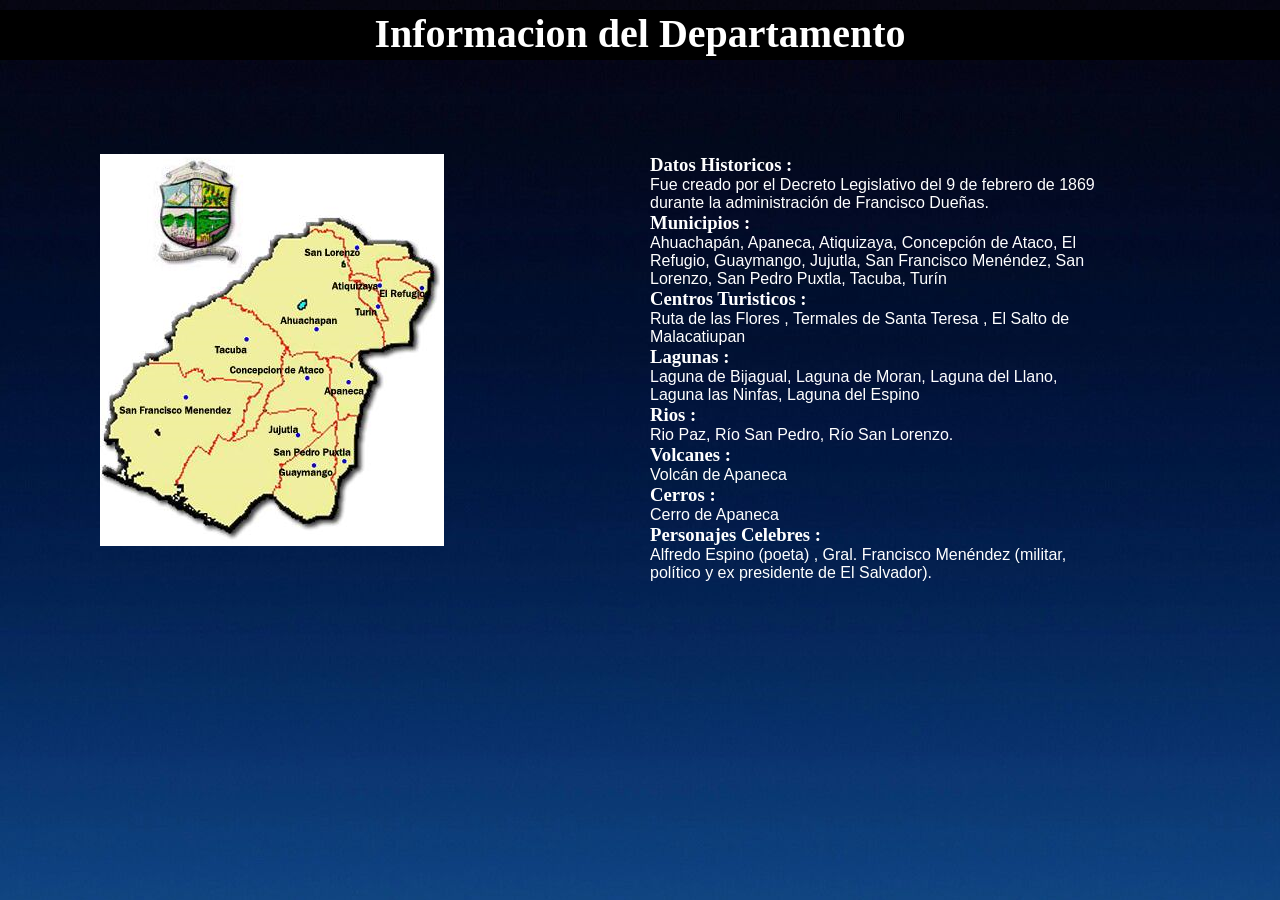
<file: DAW_Avancemapa/avancedaw/Ahuachapan.html>
<!DOCTYPE html>
<html lang="es">
<head>
    <meta charset="UTF-8">
    <meta name="viewport" content="width=device-width, initial-scale=1.0">
    <title>Ahuachapán</title>
    <link rel="stylesheet" href="css/departamentos.css">
</head>
<body>
    <header>
        <h1>Informacion del Departamento</h1>
    </header>
    <br><br><br>
    <div id="contenedor">
    <div id="imagen">
    <section class="uno">
    <img src="img/Ahuachapan.png">
    </section>
    </div>
    
    <div id="letras">
    <section class="dos">
    <h3>Datos Historicos : </h3>
    <p>Fue creado por el Decreto Legislativo del 9 de febrero de 1869 durante la administración de Francisco Dueñas. </p><br>
    <h3>Municipios : </h3>
    <p>Ahuachapán, Apaneca, Atiquizaya, Concepción de Ataco, El Refugio, Guaymango, Jujutla, San Francisco Menéndez, San Lorenzo, San Pedro Puxtla, Tacuba, Turín</p><br>
    <h3>Centros Turisticos : </h3>
    <p>Ruta de las Flores , Termales de Santa Teresa , El Salto de Malacatiupan</p><br>
    <h3>Lagunas : </h3>
    <p>Laguna de Bijagual, Laguna de Moran, Laguna del Llano, Laguna las Ninfas, Laguna del Espino</p><br>
    <h3>Rios : </h3>
    <p>Rio Paz, Río San Pedro, Río San Lorenzo.</p><br>
    <h3>Volcanes : </h3>
    <p>Volcán de Apaneca</p><br>
    <h3>Cerros : </h3>
    <p>Cerro de Apaneca</p><br>
    <h3>Personajes Celebres : </h3>
    <p>Alfredo Espino (poeta) , Gral. Francisco Menéndez (militar, político y ex presidente de El Salvador).</p><br>
    </section>
    </div>
</div>
</body>
</html>
</file>
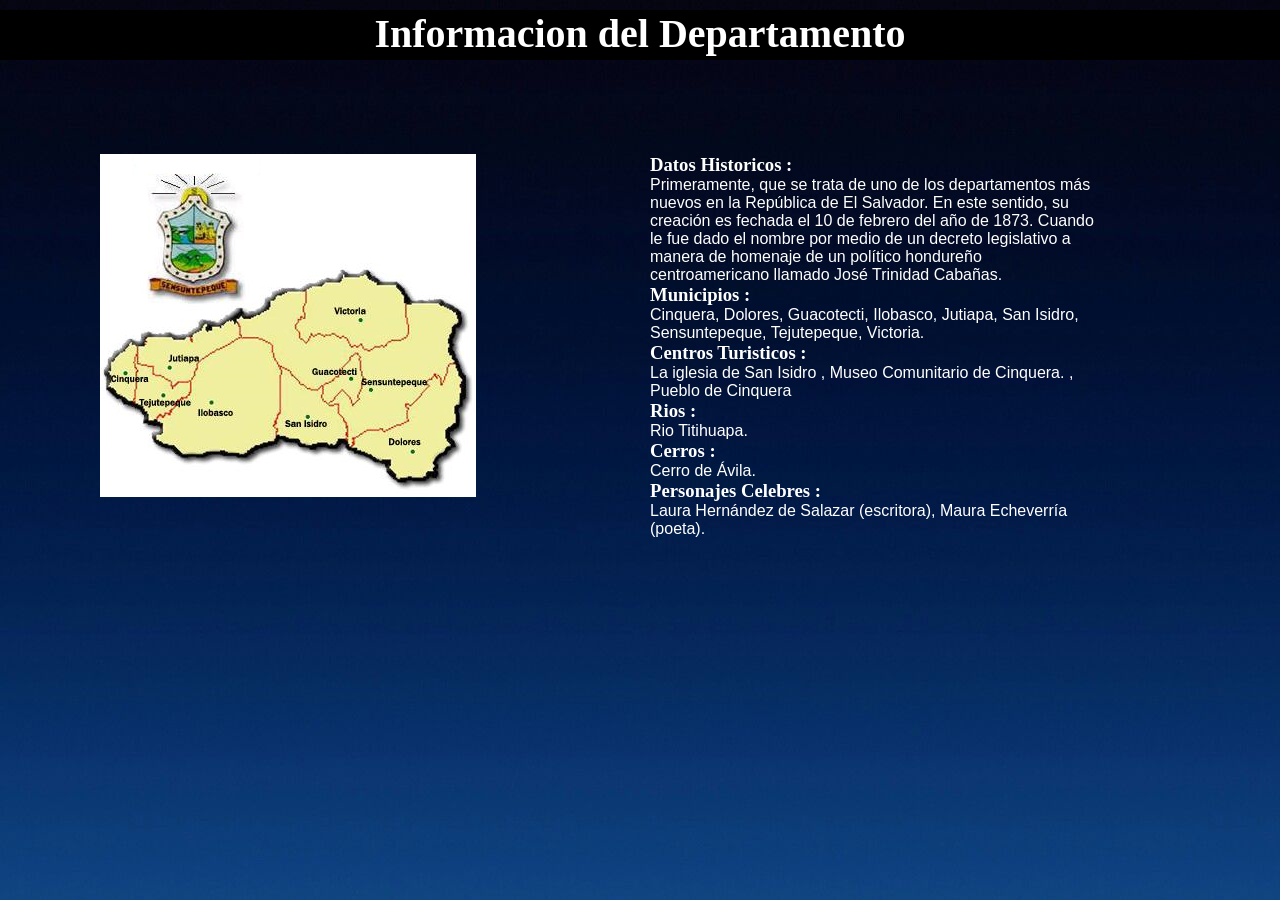
<file: DAW_Avancemapa/avancedaw/Cabañas.html>
<!DOCTYPE html>
<html lang="es">
<head>
    <meta charset="UTF-8">
    <meta name="viewport" content="width=device-width, initial-scale=1.0">
    <title>Cabañas</title>
    <link rel="stylesheet" href="css/departamentos.css">
</head>
<body>
    <header>
        <h1>Informacion del Departamento</h1>
    </header>
    <br><br><br>
    <div id="contenedor">
    <div id="imagen">
    <section class="uno">
    <img src="img/Cabañas.png">
    </section>
    </div>
    
    <div id="letras">
    <section class="dos">
    <h3>Datos Historicos : </h3>
    <p>Primeramente, que se trata de uno de los departamentos más nuevos en la República de El Salvador. En este sentido, su creación es fechada el 10 de febrero del año de 1873. Cuando le fue dado el nombre por medio de un decreto legislativo a manera de homenaje de un político hondureño centroamericano llamado José Trinidad Cabañas.</p><br>
    <h3>Municipios : </h3>
    <p>Cinquera, Dolores, Guacotecti, Ilobasco, Jutiapa, San Isidro, Sensuntepeque, Tejutepeque, Victoria.</p><br>
    <h3>Centros Turisticos : </h3>
    <p>La iglesia de San Isidro , Museo Comunitario de Cinquera. , Pueblo de Cinquera</p><br>
    <h3>Rios : </h3>
    <p>Rio Titihuapa.</p><br>
    <h3>Cerros : </h3>
    <p>Cerro de Ávila.</p><br>
    <h3>Personajes Celebres : </h3>
    <p>Laura Hernández de Salazar (escritora), Maura Echeverría (poeta).</p><br>
    </section>
    </div>
</div>
</body>
</html>
</file>
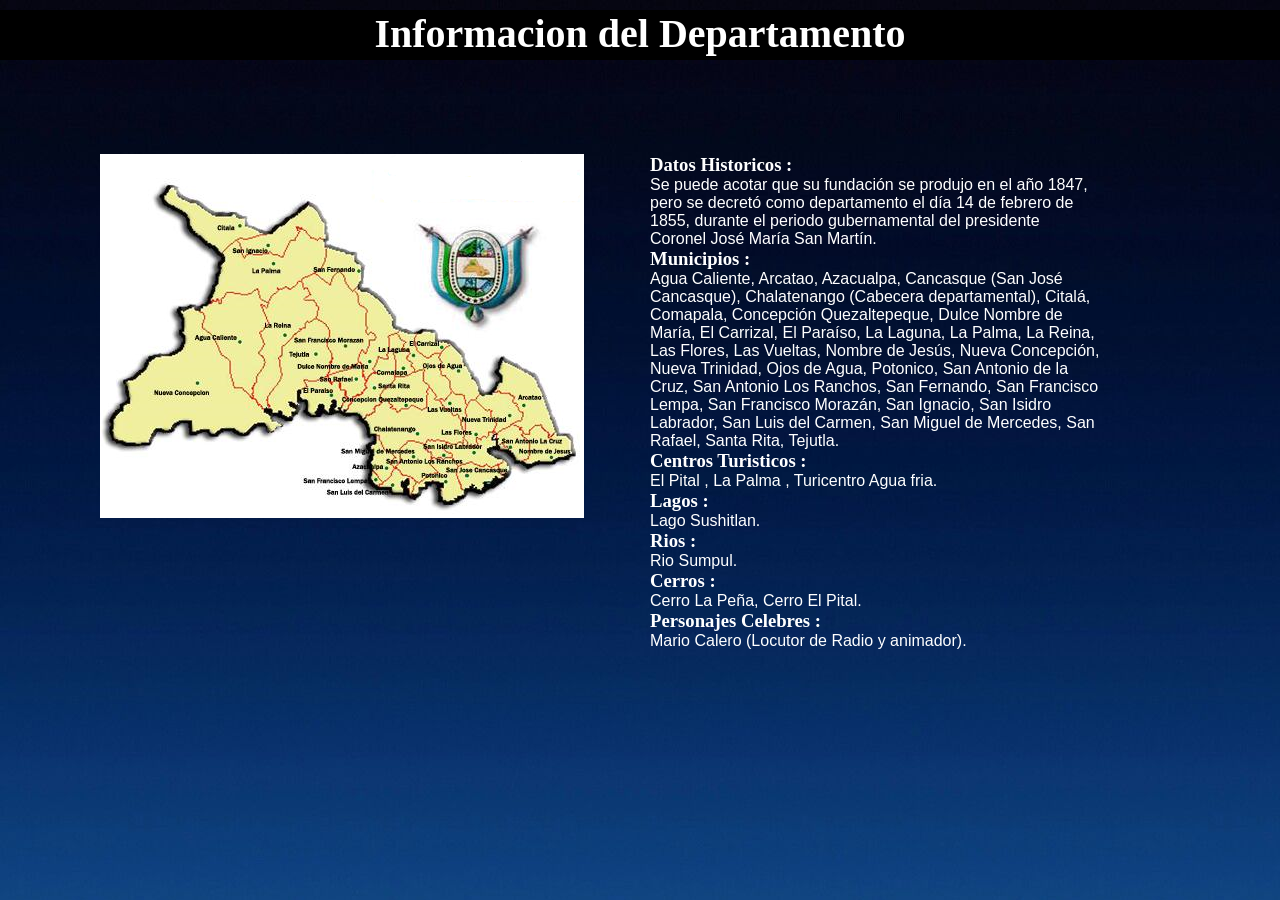
<file: DAW_Avancemapa/avancedaw/Chalatenango.html>
<!DOCTYPE html>
<html lang="es">
<head>
    <meta charset="UTF-8">
    <meta name="viewport" content="width=device-width, initial-scale=1.0">
    <title>Chalatenango</title>
    <link rel="stylesheet" href="css/departamentos.css">
</head>
<body>
    <header>
        <h1>Informacion del Departamento</h1>
    </header>
    <br><br><br>
    <div id="contenedor">
    <div id="imagen">
    <section class="uno">
    <img src="img/Chalatenango.png">
    </section>
    </div>
    
    <div id="letras">
    <section class="dos">
    <h3>Datos Historicos : </h3>
    <p>Se puede acotar que su fundación se produjo en el año 1847, pero se decretó como departamento el día 14 de febrero de 1855, durante el periodo gubernamental del presidente Coronel José María San Martín.</p><br>
    <h3>Municipios : </h3>
    <p>Agua Caliente, Arcatao, Azacualpa, Cancasque (San José Cancasque), Chalatenango (Cabecera departamental), Citalá, Comapala, Concepción Quezaltepeque, Dulce Nombre de María, El Carrizal, El Paraíso, La Laguna, La Palma, La Reina, Las Flores, Las Vueltas, Nombre de Jesús, Nueva Concepción, Nueva Trinidad, Ojos de Agua, Potonico, San Antonio de la Cruz, San Antonio Los Ranchos, San Fernando, San Francisco Lempa, San Francisco Morazán, San Ignacio, San Isidro Labrador, San Luis del Carmen, San Miguel de Mercedes, San Rafael, Santa Rita, Tejutla.</p><br>
    <h3>Centros Turisticos : </h3>
    <p>El Pital , La Palma , Turicentro Agua fria.</p><br>
    <h3>Lagos : </h3>
    <p>Lago Sushitlan.</p><br>
    <h3>Rios : </h3>
    <p>Rio Sumpul.</p><br>
    <h3>Cerros : </h3>
    <p>Cerro La Peña, Cerro El Pital.</p><br>
    <h3>Personajes Celebres : </h3>
    <p>Mario Calero (Locutor de Radio y animador).</p><br>
    </section>
    </div>
</div>
</body>
</html>
</file>
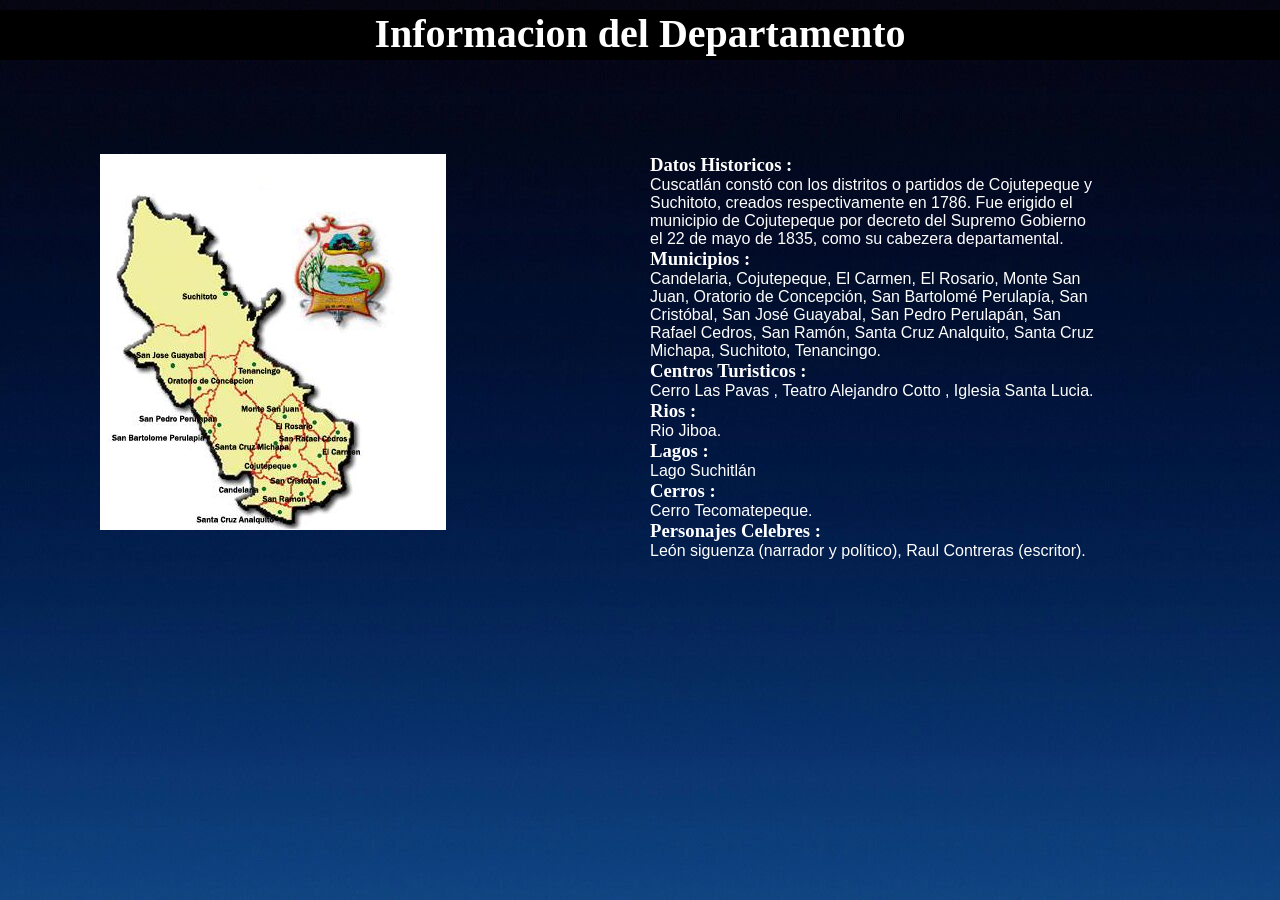
<file: DAW_Avancemapa/avancedaw/Cuscatlan.html>
<!DOCTYPE html>
<html lang="es">
<head>
    <meta charset="UTF-8">
    <meta name="viewport" content="width=device-width, initial-scale=1.0">
    <title>Cuscatlan</title>
    <link rel="stylesheet" href="css/departamentos.css">
</head>
<body>
    <header>
        <h1>Informacion del Departamento</h1>
    </header>
    <br><br><br>
    <div id="contenedor">
    <div id="imagen">
    <section class="uno">
    <img src="img/Cuscatlan.png">
    </section>
    </div>
    
    <div id="letras">
    <section class="dos">
    <h3>Datos Historicos : </h3>
    <p>Cuscatlán constó con los distritos o partidos de Cojutepeque y Suchitoto, creados respectivamente en 1786. Fue erigido el municipio de Cojutepeque por decreto del Supremo Gobierno el 22 de mayo de 1835, como su cabezera departamental.</p><br>
    <h3>Municipios : </h3>
    <p>Candelaria, Cojutepeque, El Carmen, El Rosario, Monte San Juan, Oratorio de Concepción, San Bartolomé Perulapía, San Cristóbal, San José Guayabal, San Pedro Perulapán, San Rafael Cedros, San Ramón, Santa Cruz Analquito, Santa Cruz Michapa, Suchitoto, Tenancingo.</p><br>
    <h3>Centros Turisticos : </h3>
    <p>Cerro Las Pavas , Teatro Alejandro Cotto , Iglesia Santa Lucia.</p><br>
    <h3>Rios : </h3>
    <p>Rio Jiboa.</p><br>
    <h3>Lagos : </h3>
    <p>Lago Suchitlán</p><br>
    <h3>Cerros : </h3>
    <p>Cerro Tecomatepeque.</p><br>
    <h3>Personajes Celebres : </h3>
    <p>León siguenza (narrador y político), Raul Contreras (escritor).</p><br>
    </section>
    </div>
</div>
</body>
</html>
</file>
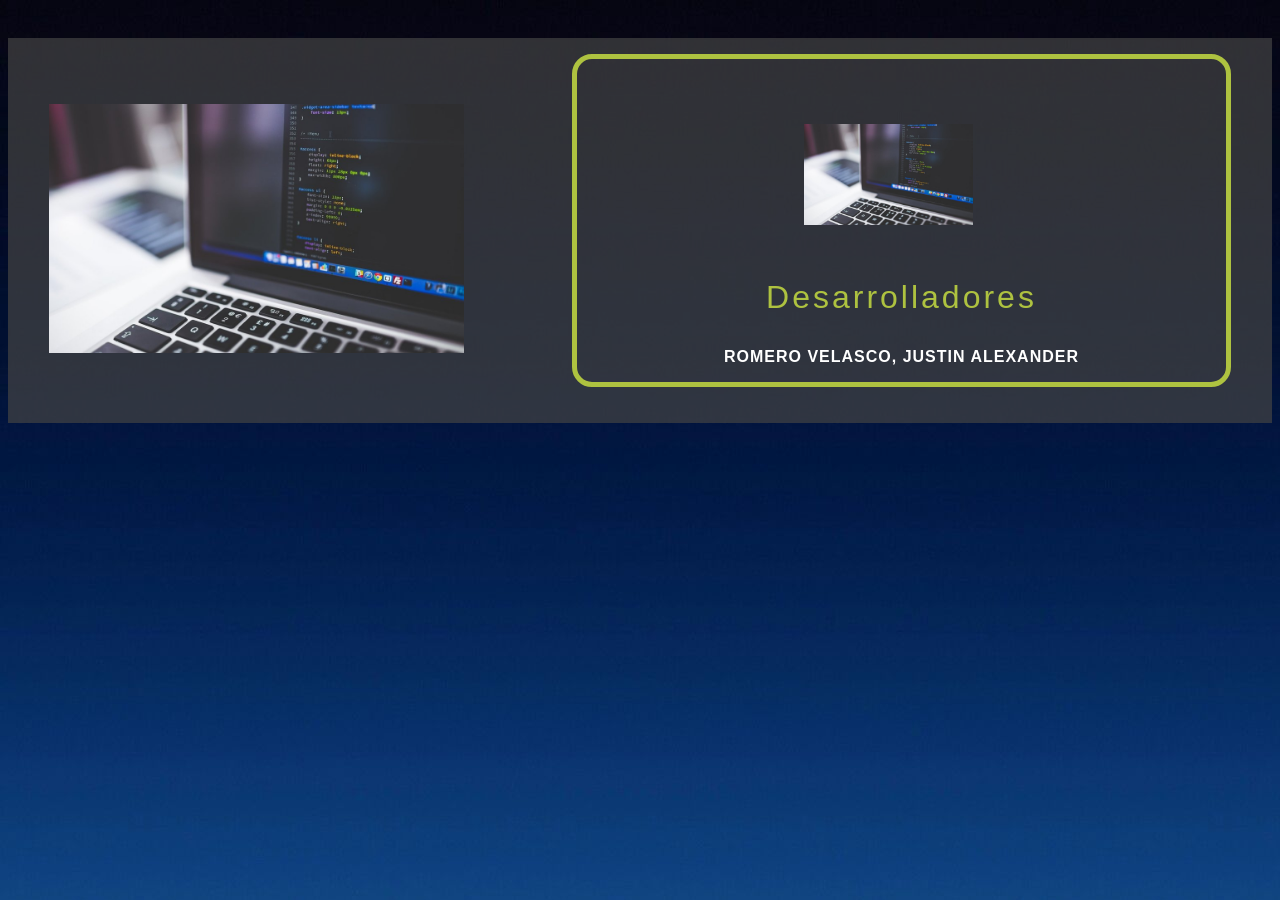
<file: DAW_Avancemapa/avancedaw/desarrolladores.html>
<!DOCTYPE html>
<html lang="es">
<head>
    <meta charset="UTF-8">
    <meta name="viewport" content="width=device-width, initial-scale=1.0">
    <title>Desarrolladores</title>
    <link rel="stylesheet" href="css/desarrolladores.css">
</head>
<body>
    <div class="principal">
        <table>
            <tr>
                <td><img src="img/desa.jpg" class="imagenC"></td>
                <td><div class="acerca_de">
                        <div class="icono">
                            <img src="img/desa.jpg" class="imagenV"><br>
                        </div>
                        <br>
                            <p class="acerca">Desarrolladores</p>
                            <p class="date">Romero Velasco, Justin Alexander</p>
                    </div>
                </td>
            </tr>
        </table>
    </div>
</body>
</html>
</file>
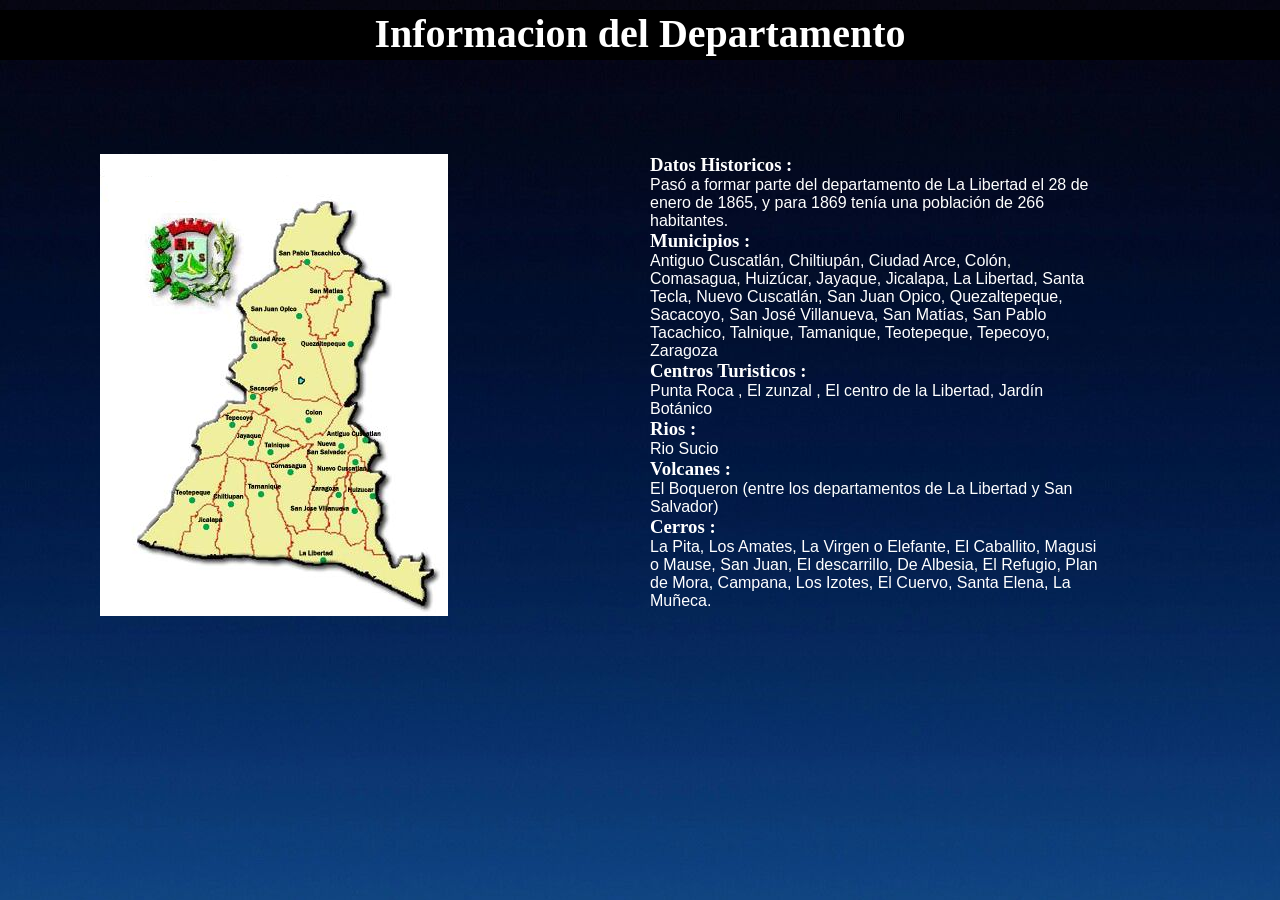
<file: DAW_Avancemapa/avancedaw/La_Libertad.html>
<!DOCTYPE html>
<html lang="es">
<head>
    <meta charset="UTF-8">
    <meta name="viewport" content="width=device-width, initial-scale=1.0">
    <title>La Libertad</title>
    <link rel="stylesheet" href="css/departamentos.css">
</head>
<body>
    <header>
        <h1>Informacion del Departamento</h1>
    </header>
    <br><br><br>
    <div id="contenedor">
    <div id="imagen">
    <section class="uno">
    <img src="img/LaLibertad.png">
    </section>
    </div>
    
    <div id="letras">
    <section class="dos">
    <h3>Datos Historicos : </h3>
    <p>Pasó a formar parte del departamento de La Libertad el 28 de enero de 1865, y para 1869 tenía una población de 266 habitantes. </p><br>
    <h3>Municipios : </h3>
    <p>Antiguo Cuscatlán, Chiltiupán, Ciudad Arce, Colón, Comasagua, Huizúcar, Jayaque, Jicalapa, La Libertad, Santa Tecla, Nuevo Cuscatlán, San Juan Opico, Quezaltepeque, Sacacoyo, San José Villanueva, San Matías, San Pablo Tacachico, Talnique, Tamanique, Teotepeque, Tepecoyo, Zaragoza</p><br>
    <h3>Centros Turisticos : </h3>
    <p>Punta Roca , El zunzal , El centro de la Libertad, Jardín Botánico</p><br>
    <h3>Rios : </h3>
    <p>Rio Sucio</p><br>
    <h3>Volcanes : </h3>
    <p>El Boqueron (entre los departamentos de La Libertad y San Salvador)</p><br>
    <h3>Cerros : </h3>
    <p>La Pita, Los Amates, La Virgen o Elefante, El Caballito, Magusi o Mause, San Juan, El descarrillo, De Albesia, El Refugio, Plan de Mora, Campana, Los Izotes, El Cuervo, Santa Elena, La Muñeca.</p><br>
    </section>
    </div>
</div>
</body>
</html>
</file>
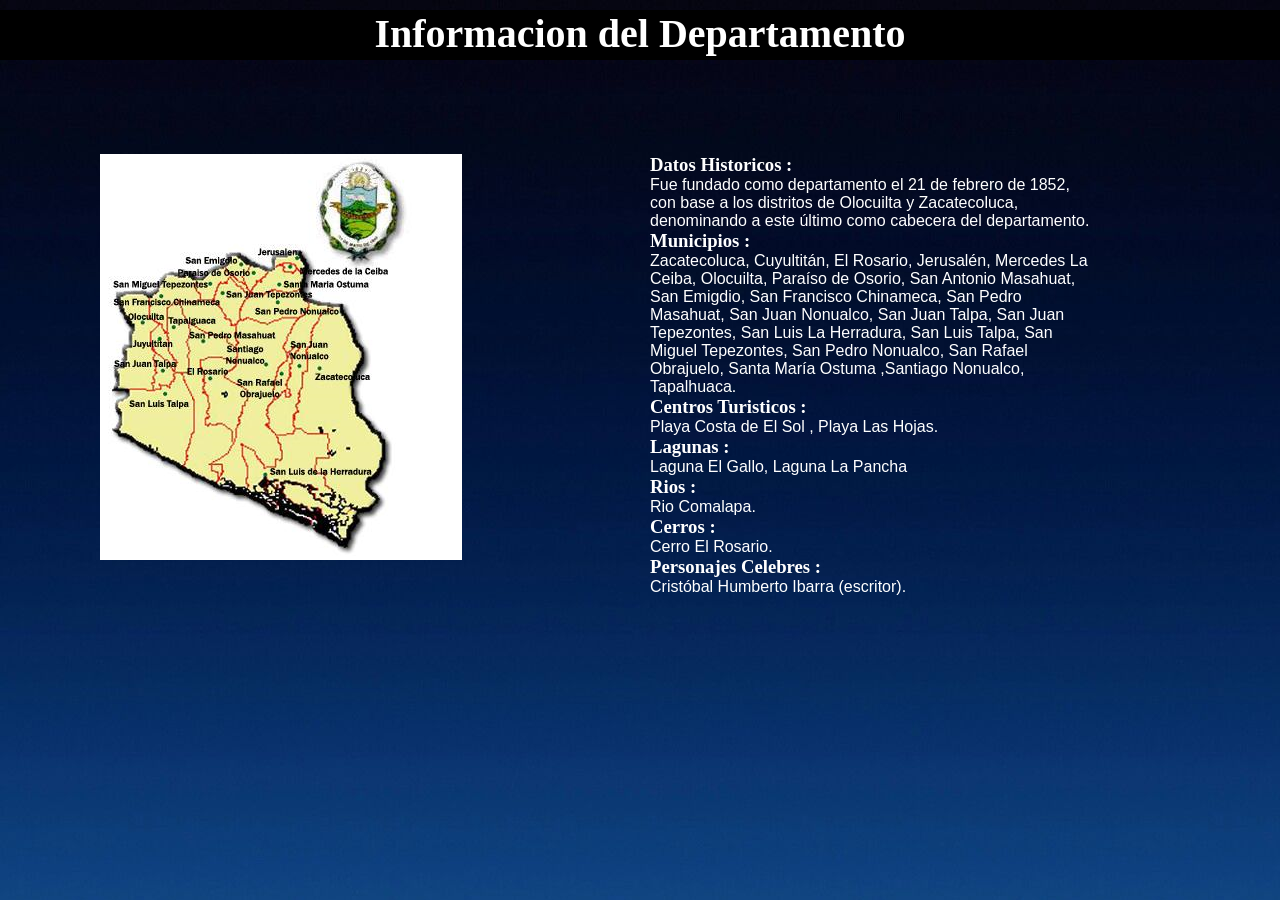
<file: DAW_Avancemapa/avancedaw/La_Paz.html>
<!DOCTYPE html>
<html lang="es">
<head>
    <meta charset="UTF-8">
    <meta name="viewport" content="width=device-width, initial-scale=1.0">
    <title>La Paz</title>
    <link rel="stylesheet" href="css/departamentos.css">
</head>
<body>
    <header>
        <h1>Informacion del Departamento</h1>
    </header>
    <br><br><br>
    <div id="contenedor">
    <div id="imagen">
    <section class="uno">
    <img src="img/LaPaz.png">
    </section>
    </div>
    
    <div id="letras">
    <section class="dos">
    <h3>Datos Historicos : </h3>
    <p>Fue fundado como departamento el 21 de febrero de 1852, con base a los distritos de Olocuilta y Zacatecoluca, denominando a este último como cabecera del departamento.</p><br>
    <h3>Municipios : </h3>
    <p>Zacatecoluca, Cuyultitán, El Rosario, Jerusalén, Mercedes La Ceiba, Olocuilta, Paraíso de Osorio, San Antonio Masahuat, San Emigdio, San Francisco Chinameca, San Pedro Masahuat, San Juan Nonualco, San Juan Talpa, San Juan Tepezontes, San Luis La Herradura, San Luis Talpa, San Miguel Tepezontes, San Pedro Nonualco, San Rafael Obrajuelo, Santa María Ostuma ,Santiago Nonualco, Tapalhuaca.</p><br>
    <h3>Centros Turisticos : </h3>
    <p>Playa Costa de El Sol , Playa Las Hojas.</p><br>
    <h3>Lagunas : </h3>
    <p>Laguna El Gallo, Laguna La Pancha</p><br>
    <h3>Rios : </h3>
    <p>Rio Comalapa.</p><br>
    <h3>Cerros : </h3>
    <p>Cerro El Rosario.</p><br>
    <h3>Personajes Celebres : </h3>
    <p>Cristóbal Humberto Ibarra (escritor).</p><br>
    </section>
    </div>
</div>
</body>
</html>
</file>
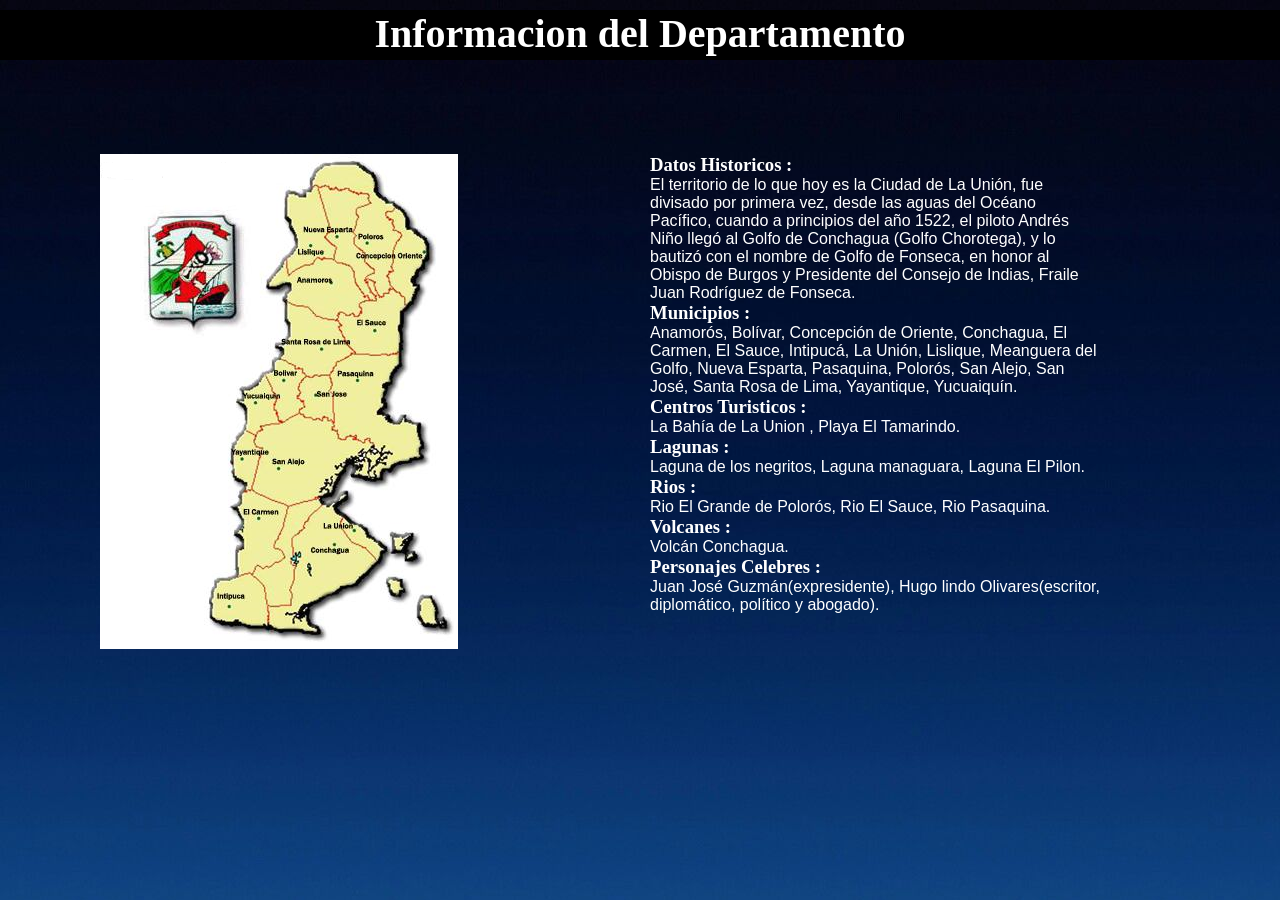
<file: DAW_Avancemapa/avancedaw/La_Union.html>
<!DOCTYPE html>
<html lang="es">
<head>
    <meta charset="UTF-8">
    <meta name="viewport" content="width=device-width, initial-scale=1.0">
    <title>La Union</title>
    <link rel="stylesheet" href="css/departamentos.css">
</head>
<body>
    <header>
        <h1>Informacion del Departamento</h1>
    </header>
    <br><br><br>
    <div id="contenedor">
    <div id="imagen">
    <section class="uno">
    <img src="img/LaUnion.png">
    </section>
    </div>
    
    <div id="letras">
    <section class="dos">
    <h3>Datos Historicos : </h3>
    <p>El territorio de lo que hoy es la Ciudad de La Unión, fue divisado por primera vez, desde las aguas del Océano Pacífico, cuando a principios del año 1522, el piloto Andrés Niño llegó al Golfo de Conchagua (Golfo Chorotega), y lo bautizó con el nombre de Golfo de Fonseca, en honor al Obispo de Burgos y Presidente del Consejo de Indias, Fraile Juan Rodríguez de Fonseca.</p><br>
    <h3>Municipios : </h3>
    <p>Anamorós, Bolívar, Concepción de Oriente, Conchagua, El Carmen, El Sauce, Intipucá, La Unión, Lislique, Meanguera del Golfo, Nueva Esparta, Pasaquina, Polorós, San Alejo, San José, Santa Rosa de Lima, Yayantique, Yucuaiquín.</p><br>
    <h3>Centros Turisticos : </h3>
    <p>La Bahía de La Union  , Playa El Tamarindo.</p><br>
    <h3>Lagunas : </h3>
    <p>Laguna de los negritos, Laguna managuara, Laguna El Pilon.</p><br>
    <h3>Rios : </h3>
    <p>Rio El Grande de Polorós, Rio El Sauce, Rio Pasaquina.</p><br>
    <h3>Volcanes : </h3>
    <p>Volcán Conchagua.</p><br>
    <h3>Personajes Celebres : </h3>
    <p>Juan José Guzmán(expresidente), Hugo lindo Olivares(escritor, diplomático, político y abogado).</p><br>
    </section>
    </div>
</div>
</body>
</html>
</file>
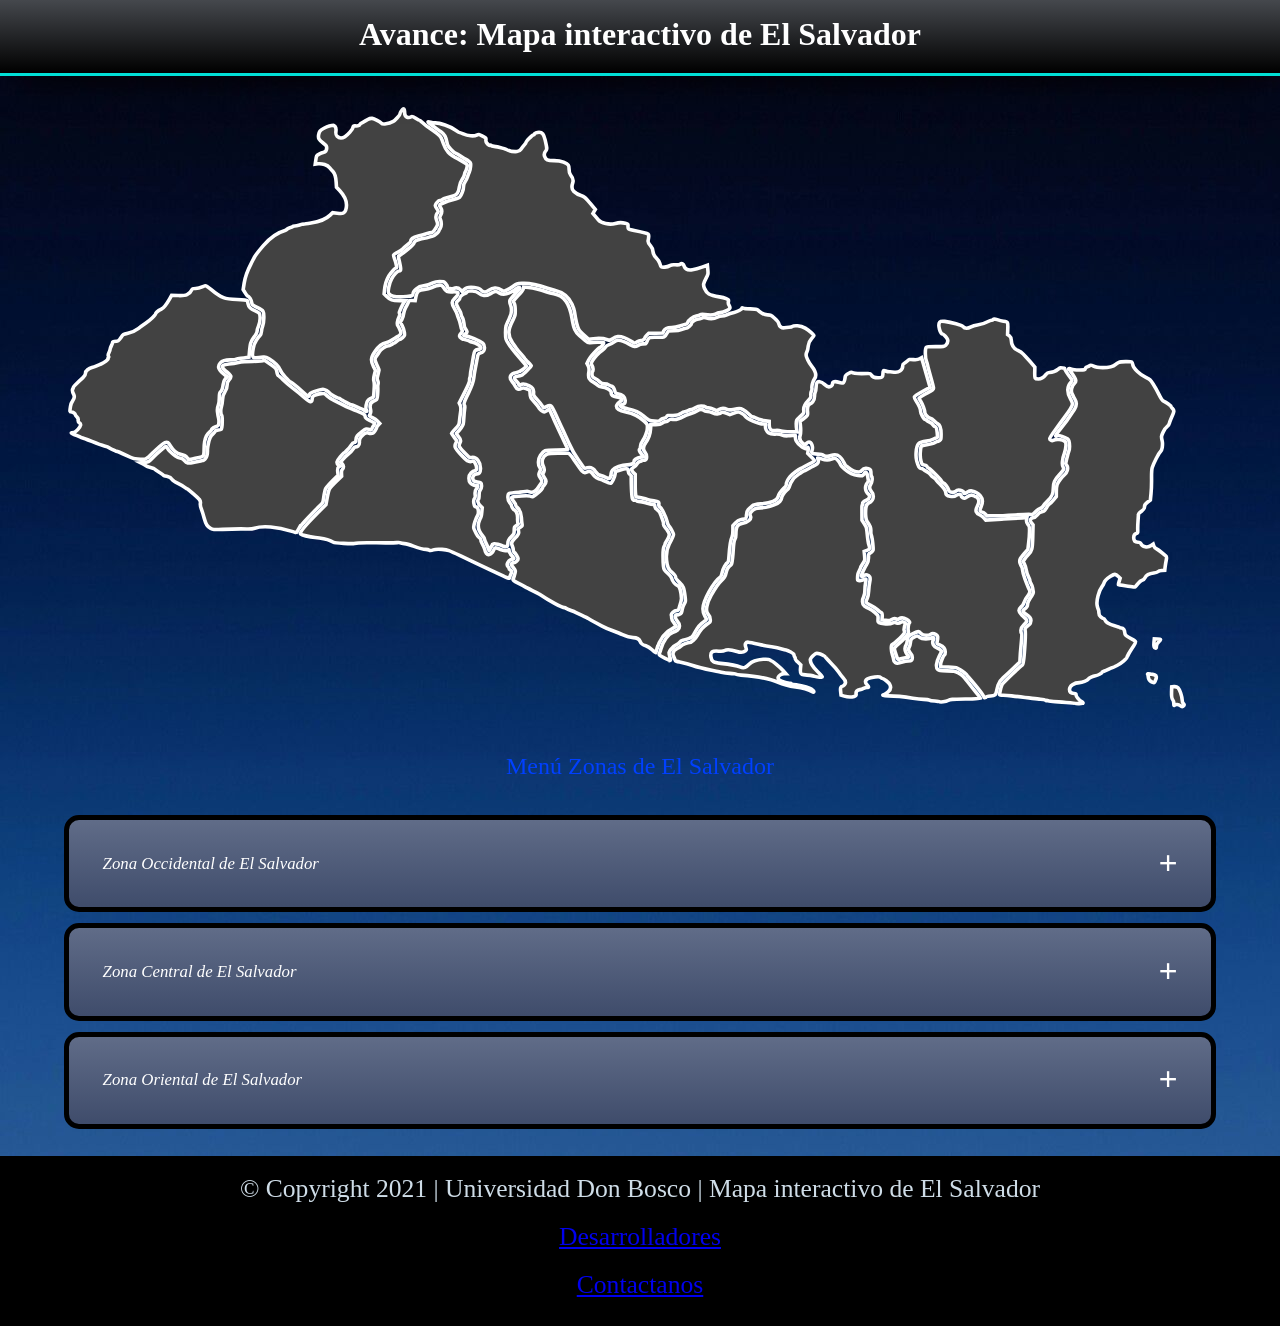
<file: DAW_Avancemapa/avancedaw/mapa.html>
<!DOCTYPE html>
<html lang="ES-SV">
<head>
	<meta charset="UTF-8">
	<title>Mapa interactivo de El Salvador</title>
	<link rel="stylesheet" type="text/css" href="css/estilos-generales.css">
    <link rel="stylesheet" type="text/css" href="css/animaciones_mapaSV.css">
    <link href="https://fonts.googleapis.com/css?family=Libre+Barcode+128+Text" rel="stylesheet">
    <link href="https://fonts.googleapis.com/css?family=Raleway" rel="stylesheet">
	<meta name="viewport" content="width=device-width, initial-scale=1">
</head>
<body>
<div class="contenedor_general"> 
    <header>
        <h2>Avance: Mapa interactivo de El Salvador</h2>
    </header>
    </div>
    <br>
    <br>
    <br>
    <br>
	<div class="mapa_SV">
	
		<svg class="img_mapaSV" viewBox="0 0 1920 1080" stroke-width="6"> 
    	<!--
			**************************************************************
			**************************************************************
				/			DEPARTAMENTO #01 "SANTA ANA"			\
			**************************************************************
			**************************************************************
     	-->
     	<a href="SantaAna.html"><path class="departamentos_SV" title="<p class='titulo_central'>Departamento de Santa Ana</p><p class='info_general'>Cabecera: Santa Ana.
                <br>Extensi&oacute;n Territorial: 2,023 km&#178;.<br>Fiestas Patronales: 17 al 26 de Julio.
                <br>Poblaci&oacute;n Total: 523,655 Habitantes.</p>"
                d="m 503.92543,563.33208 c -0.70168,-0.8455 -0.85903,-3.5729 -0.43834,-7.5978 0.54696,-5.2331 1.14328,
                -6.7151 3.58016,-8.8975 1.60814,-1.4402 4.29553,-3.0902 5.97199,-3.6667 3.33681,-1.1475 2.98227,0.3883 4.02871,
                -17.4518 0.24196,-4.125 -0.0257,-8.9566 -0.59468,-10.7369 -0.80216,-2.5097 -0.61975,-4.8365 0.81186,-10.3561 l 1.84648,
                -7.1192 -3.40032,-6.6358 c -2.73419,-5.3357 -3.36308,-7.6553 -3.21025,-11.8404 0.16585,-4.5413 0.88968,-6.2032 5.67846,
                -13.0373 6.24736,-8.9156 12.30042,-13.7454 18.18038,-14.5062 2.60057,-0.3365 6.75419,-2.3412 11.61167,-5.60435 4.15953,
                -2.7943 8.72605,-5.6106 10.14782,-6.2584 2.63912,-1.2024 3.85303,-4.9339 2.57174,-7.9053 -2.38743,-5.5367 -3.4153,
                -7.6601 -4.26963,-8.8204 -1.737,-2.359 -0.92344,-9.1237 1.70703,-14.1938 1.42842,-2.7533 2.1471,-5.1986 1.62302,
                -5.5225 -0.51731,-0.3198 -0.94056,-1.2185 -0.94056,-1.9973 0,-1.8245 5.63838,-14.1485 7.97853,-17.4389 l 1.79731,
                -2.5271 -9.63792,-0.061 c -11.93087,-0.076 -15.56919,-1.2647 -21.09267,-6.8927 l -4.34551,-4.4278 0.61373,
                -6.3091 c 0.92061,-9.464 3.16354,-16.7879 7.23376,-23.6206 3.44131,-5.777 10.37929,-13.1886 12.34574,-13.1886 1.27861,
                0 0.23639,-6.6084 -2.05023,-13 -3.55459,-9.9358 -3.72921,-9.289 3.46404,-12.8303 3.55956,-1.7523 7.75921,-4.4446 9.33257,
                -5.9828 1.57336,-1.5383 5.22315,-4.7265 8.11065,-7.085 2.8875,-2.3585 5.25,-5.1062 5.25,-6.1061 0,-3.0124 5.29538,
                -6.5169 12.60307,-8.3409 3.79331,-0.9468 9.85386,-2.6065 13.46788,-3.6882 3.61402,-1.0817 7.51428,-1.9667 8.66726,
                -1.9667 1.45465,0 3.346,-1.8714 6.17905,-6.114 4.49896,-6.7372 4.78928,-8.2592 2.58274,-13.5402 -2.03283,-4.8653 -1.85163,
                -9.3394 0.5,-12.34581 2.48921,-3.18227 2.48348,-3.27386 -0.5,-8 -1.375,-2.17814 -2.5,-4.78501 -2.5,-5.79304 0,-1.99841 5.37332,
                -7.66835 7.303,-7.70615 0.65835,-0.0129 2.63676,-0.80565 4.39646,-1.76167 2.91834,-1.5855 6.16813,-2.60923 19.25011,
                -6.06405 5.64937,-1.49195 7.91982,-5.14355 9.11465,-14.65926 0.68686,-5.47018 1.63134,-8.07522 4.37258,-12.06027 1.92306,
                -2.79565 3.79517,-6.74182 4.16023,-8.76928 0.36506,-2.02745 1.09282,-4.22787 1.61725,-4.88982 1.56133,-1.97078 3.64982,
                -9.89831 2.91915,-11.08057 -0.96519,-1.56171 -7.56369,-5.92722 -15.13343,-10.01213 -15.43752,-8.33067 -20.44503,
                -13.52949 -24.41084,-25.34341 -1.38154,-4.11554 -3.16884,-8.74906 -3.97177,-10.29672 -1.41637,-2.73006 -9.34529,
                -9.17772 -20.61762,-16.765902 -3.02487,-2.03626 -7.52477,-5.62626 -9.99977,-7.97778 -2.475,-2.35152 -4.86162,-4.16496 -5.30361,
                -4.02985 -0.44199,0.1351 -3.30454,-1.41438 -6.36124,-3.4433 -4.66412,-3.09587 -5.85911,-3.50067 -7.43282,-2.51787 -5.11463,
                3.19414 -10.8936,0.15858 -10.91598,-5.73392 -0.02,-5.26673 -0.96671,-8.03977 -2.5388,-7.43651 -1.46384,0.56173 -5.44755,
                6.78487 -5.44755,8.50988 0,1.7685 -8.07613,10.81963 -11.00603,12.33474 -8.41975,4.35402 -17.7093,5.74974 -19.9887,
                3.00323 -2.1061,-2.5377 -11.51871,-7.45631 -15.16143,-7.92269 -2.47083,-0.31635 -4.58538,0.24652 -7.40145,1.97018 -2.16832,
                1.32717 -5.88163,3.35338 -8.25182,4.50268 -2.37019,1.14931 -4.54926,2.71463 -4.84238,3.4785 -0.6899,1.79785 -4.03502,
                2.88059 -7.96024,2.57656 -2.75799,-0.21362 -3.18311,0.11421 -3.73656,2.88145 -0.67249,3.36247 -8.11278,11.797822 -13.26942,
                15.044082 -4.48602,2.82408 -9.86407,2.5717 -13.04808,-0.61231 -2.36216,-2.36216 -2.52177,-3.04752 -1.92929,-8.284332 0.5568,
                -4.92144 0.36111,-6.01482 -1.4183,-7.9248 -1.13532,-1.21862 -2.24953,-2.21567 -2.47603,-2.21567 -2.81685,0 -11.64962,
                2.76988 -16.11481,5.05347 -6.75046,3.45231 -7.98153,5.00347 -8.91586,11.234032 -0.87857,5.85867 0.44025,8.11272 8.02502,
                13.71592 5.02592,3.71286 5.49538,4.39259 5.49538,7.9567 0,4.38907 -1.8294,6.77156 -5.81993,7.57949 -1.47404,0.29843 -4.56765,
                1.47342 -6.87468,2.61108 -4.39169,2.16565 -4.53298,2.4601 -5.80068,12.08835 l -0.62397,4.73905 4.61056,-0.63195 c 6.92518,
                -0.9492 15.7964,2.0295 19.58709,6.57679 1.64005,1.96739 4.07098,4.70207 5.40208,6.07707 3.46589,3.58021 4.59387,7.30962 5.25079,
                17.36062 l 0.57912,8.86062 5.21101,5.63938 c 7.41513,8.02469 11.47861,16.50565 11.47861,23.95723 0,6.48377 -1.97393,11.50692 -5.34172,
                13.59333 -1.71413,1.06194 -3.76149,1.12255 -9.94885,0.29456 l -7.79056,-1.04253 -4.20944,4.1189 c -6.33511,6.1989 -17.8391,
                11.0059 -31.89742,13.3284 -6.4284,1.0619 -12.0534,1.8333 -12.5,1.714 -0.44661,-0.1193 -3.35627,0.5464 -6.46592,1.4793 -3.10965,
                0.9329 -6.79559,1.6962 -8.19098,1.6962 -1.39539,0 -2.77927,0.3919 -3.07528,0.8708 -0.29602,0.479 -1.98844,1.1609 -3.76095,1.5154 -1.7725,
                0.3545 -4.14436,1.4755 -5.27081,2.4911 -1.12644,1.0157 -2.94807,2.0944 -4.04807,2.3972 -13.1749,3.6271 -24.02376,11.18 -35.73993,
                24.8821 -10.24817,11.9853 -13.08797,15.6566 -14.96216,19.3434 -0.83878,1.65 -3.52557,6.825 -5.97064,11.5 -7.00965,13.4025 -9.59373,
                20.7052 -11.3809,32.1625 l -1.66319,10.6624 3.34204,5.5876 c 1.83812,3.0731 3.88127,5.5875 4.54032,5.5875 2.01184,0 5.72074,
                6.1572 6.29354,10.448 0.52715,3.9489 0.75723,4.1593 9.04092,8.2676 4.675,2.3186 9.15649,5.2436 9.95886,6.5 1.96564,3.0779 1.57648,
                18.3718 -0.61291,24.0872 -0.88428,2.3085 -1.82008,6.4472 -2.07955,9.1972 -0.2926,3.1011 -1.18116,5.669 -2.33966,6.7615 -1.02735,
                0.9689 -3.70366,4.4649 -5.94736,7.76885 -3.27831,4.8275 -4.36394,7.6237 -5.52805,14.2384 -2.91572,16.5676 -2.15783,17.1981 17.06217,
                14.1936 3.42191,-0.5349 4.80112,-0.1362 9.35699,2.7051 9.06812,5.6554 16.95857,13.5828 18.86663,18.955 1.12722,3.1738 3.95714,
                7.15 8.41887,11.8291 3.69649,3.8766 6.96857,7.0484 7.27128,7.0484 1.23936,0 13.61675,9.9203 21.46972,17.2077 8.50798,7.8953 11.10301,
                9.2853 11.10301,5.9473 0,-1.0148 0.7875,-2.5175 1.75,-3.3394 2.27387,-1.9417 17.33768,-6.8156 21.06506,-6.8156 2.77061,0 9.24948,
                3.9227 12.00243,7.2671 1.48792,1.8075 12.45515,7.7329 14.31281,7.7329 0.66672,0 1.92265,0.61 2.79096,1.3555 2.11168,1.813 17.04016,
                9.6445 18.38455,9.6445 0.58451,0 2.89232,0.8403 5.12847,1.8674 8.50858,3.9081 11.39515,5.1344 12.21685,5.1902 0.46688,0.032 2.42387,
                1.1021 4.34887,2.3785 3.42911,2.2739 5.26022,1.7873 3.09446,-0.8223 z" id="santa_ana">   
         </path></a>
         
         <!--
            **************************************************************
            **************************************************************
                /           DEPARTAMENTO #02 "AHUACHAPAN"           \
            **************************************************************
            **************************************************************
        -->
        <a href="Ahuachapan.html"><path class="departamentos_SV" title="<p class='titulo_central'>Departamento de Ahuachap&aacute;n</p><p class='info_general'>Cabecera: Ahuachap&aacute;n.
                <br>Extensi&oacute;n Territorial: 244.84 km&#178;.<br>Fiestas Patronales: 17 de Febrero al 5 de Marzo.
                <br>Poblaci&oacute;n Total: 116,948 Habitantes.</p>"
                d="m 144.19384,638.46828 c 17.0954,-16.7439 20.31714,-19.5569 23.8213,-20.7986 4.48615,-1.5898 5.51267,-0.9249 9.95785,
                6.4493 3.79531,6.2962 11.16081,12.1984 16.4111,13.1507 5.37775,0.9754 8.86204,2.8747 11.22532,6.119 l 1.98605,2.7264 6.36775,
                -1.2824 c 3.50227,-0.7052 8.61776,-1.7269 11.36776,-2.2704 7.38793,-1.4599 7.97716,-2.4104 8.1396,-13.1309 0.0768,-5.0672 0.4745,
                -11.0131 0.88381,-13.2131 1.1546,-6.2058 5.11631,-13.8575 8.45145,-16.3233 1.66383,-1.2301 3.02514,-2.8537 3.02514,-3.6079 0,
                -1.5433 5.22087,-4.9055 9.14809,-5.8911 2.20152,-0.5526 2.66562,-1.3325 3.10328,-5.2155 0.28305,-2.5112 0.0767,-6.23 -0.45855,
                -8.264 -0.53525,-2.034 -1.33127,-6.5762 -1.76894,-10.0938 -0.65692,-5.2797 -0.47055,-7.1116 1.06822,-10.5 1.34938,-2.9713 1.87004,
                -6.4863 1.88594,-12.732 0.0168,-6.5907 0.39165,-8.9343 1.5879,-9.9271 2.64648,-2.1964 4.13601,-6.1578 4.86756,-12.9453 0.57483,
                -5.3334 1.23879,-7.0592 3.69937,-9.6155 l 2.9988,-3.1156 -5.96994,-4.8844 c -8.964,-7.3342 -10.55242,-12.727 -5.41173,
                -18.3735 2.94349,-3.2331 9.89382,-5.1732 17.75,-4.9546 4.05347,0.1128 7.75816,-0.4799 9.42021,-1.5071 0.50198,-0.3102 3.53779,
                -0.8395 6.74624,-1.176 3.20845,-0.3366 7.63355,-0.9066 9.83355,-1.2667 l 4,-0.6547 0.70853,-7.9759 c 1.38103,-15.5464 2.03178,
                -17.7066 7.59448,-25.21025 3.42593,-4.6213 5.19857,-7.991 5.20162,-9.888 0.003,-1.5827 1.11687,-5.5777 2.47627,-8.8777 2.89038,
                -7.0165 3.44243,-17.7368 1.08659,-21.1002 -0.78788,-1.1248 -4.18857,-3.1375 -7.55709,-4.4725 -7.61702,-3.0188 -10.00144,-5.4972 -11.13709,
                -11.576 -0.49001,-2.6229 -1.23677,-5.1148 -1.65947,-5.5375 -0.42271,-0.4227 -7.95624,-1.0428 -16.7412,-1.3781 -14.05527,-0.5364 -16.7529,
                -0.9234 -22.47264,-3.2233 -6.44524,-2.5916 -12.32605,-6.4255 -20.34006,-13.2602 -2.28797,-1.9513 -5.43492,-4.3487 -6.99324,-5.3276 -2.76896,
                -1.7395 -2.95691,-1.7213 -8.27733,0.7978 -3.79616,1.7974 -7.10808,2.5776 -10.94146,2.5776 -4.77384,0 -5.61313,0.2961 -6.37663,
                2.25 -1.19197,3.0504 -4.49305,6.3996 -8.19372,8.3133 -2.36891,1.225 -5.5966,1.5246 -14.221,1.3199 l -11.15656,-0.2649 -3.5,6.1272 c -6.03984,
                10.5733 -9.36964,14.6827 -13.57598,16.7545 -5.08098,2.5026 -9.42402,5.9298 -9.42402,7.4368 0,2.1473 -9.08541,10.8727 -16.80664,16.1405 -4.23135,
                2.8869 -9.49336,6.6841 -11.69336,8.4382 -5.6125,4.475 -8.86416,5.9359 -17.82639,8.0089 -7.800467,1.8043 -7.839507,1.8296 -11.787257,
                7.643 -3.51704,5.17895 -4.33972,5.83255 -7.34182,5.83255 -4.225506,0 -6.544526,0.8572 -6.544526,2.4192 0,0.6628 -0.9,3.0679 -2,5.3447 -1.1,
                2.2767 -2,4.858 -2,5.7361 0,0.8781 -0.89446,3.4479 -1.9877,5.7107 -1.48958,3.083 -1.709488,4.4492 -0.87755,5.4517 0.8137,0.9804 0.81274,
                1.6959 -0.004,2.6796 -0.61257,0.7381 -0.899408,1.5564 -0.63742,1.8184 1.06519,1.0652 -6.351988,6.7813 -11.493698,8.8577 -3.025,1.2216 -6.849996,
                2.7993 -8.499996,3.5062 -1.65,0.7068 -4.72271,1.7514 -6.82825,2.3214 -2.10554,0.57 -5.36804,2.2107 -7.25,3.6462 -2.70024,2.0598 -3.42138,
                3.319 -3.42138,5.9747 0,2.678 -0.85798,4.1473 -4.2039,7.1991 -11.44043,10.4346 -15.92067,14.9736 -16.12652,16.3378 -0.1242,0.8231 -0.56349,
                2.0368 -0.9762,2.6971 -0.98264,1.5723 -0.27128,5.2812 1.77004,9.2286 1.88357,3.6425 1.39694,6.1126 -2.13232,10.8234 -1.41154,1.884 -2.83285,
                5.6707 -3.37815,9 -1.42495,8.6999 -1.32322,9.2474 1.71831,9.2474 2.80457,0 6.32874,2.4917 6.32874,4.4746 0,0.6406 1.17069,2.1826 2.60152,
                3.4267 2.00604,1.7442 2.5007,2.9489 2.16109,5.2628 -0.34178,2.3287 0.0835,3.3442 1.89848,4.5334 3.52539,2.3099 2.88809,5.4754 -2.25375,
                11.1943 -3.31805,3.6905 -5.33017,5.1124 -7.25,5.1235 -5.49693,0.032 -5.23502,1.595 0.57399,3.4261 3.16209,0.9968 7.32196,2.6552 9.24415,
                3.6854 1.9222,1.0303 3.97702,1.8732 4.56626,1.8732 0.58925,0 7.79591,2.7137 16.01481,6.0304 8.2189,3.3167 17.643446,6.7249 20.943446,7.5736 3.3,
                0.8488 7.124998,2.2854 8.499998,3.1924 3.04355,2.0077 11.999996,6.2684 11.999996,5.7086 0,-0.641 6.73006,2.2737 16.914187,7.3253 9.58699,
                4.7554 11.11366,5.0733 28.81615,6.0005 2.76099,0.1446 4.30584,-0.8842 10.63253,-7.0808 z" id="ahuachapan">
        </path></a>
       
        <!--
            **************************************************************
            **************************************************************
                /           DEPARTAMENTO #03 "SONSONATE"            \
            **************************************************************
            **************************************************************
        -->
        <a href="Sonsonate.html"><path class="departamentos_SV" title="<p class='titulo_central'>Departamento de Sonsonate</p><p class='info_general'>Cabecera: Sonsonate.
                <br>Extensi&oacute;n Territorial: 232.53 km&#178;.<br>Fiestas Patronales: 25 de Febrero al 2 de Marzo.
                <br>Poblaci&oacute;n Total: 110,501 Habitantes.</p>" 
                d="m 390.93112,761.96828 c 1.83354,-3.247 9.07776,-11.8442 16.64191,-19.75 7.36724,-7.7 13.92665,-14.5986 14.57646,
                -15.3301 0.64981,-0.7316 3.0397,-2.9816 5.31086,-5 4.20591,-3.7379 4.25815,-3.8815 5.88311,-16.1699 0.1091,-0.825 0.48842,
                -2.7375 0.84293,-4.25 0.35452,-1.5125 0.90373,-3.9769 1.22047,-5.4765 0.34998,-1.6569 4.66688,-6.8779 11.00459,-13.3094 l 10.42869,
                -10.5829 -0.6318,-6.0448 c -0.57102,-5.4633 -0.42177,-6.1919 1.55141,-7.574 l 2.18321,-1.5291 -2.55599,-2.0106 c -3.8863,
                -3.057 -3.23499,-5.9698 3.01974,-13.5053 3.06665,-3.6946 5.90284,-6.7174 6.30265,-6.7174 1.34681,0 8.84984,-8.0289 11.66491,
                -12.4824 1.94526,-3.0775 3.57517,-4.5082 5.37435,-4.7174 2.29312,-0.2666 2.6178,-0.8042 2.89888,-4.8002 0.3595,-5.1109 1.79701,
                -6.9898 10.49355,-13.7158 5.91591,-4.5754 7.0082,-4.8048 13.31072,-2.7949 1.69972,0.5421 2.24567,0.1789 2.74971,-1.8294 0.3459,
                -1.3782 1.76565,-3.8567 3.15501,-5.5079 2.90664,-3.4543 3.18262,-3.1309 -6.95733,-8.152 -5.8436,-2.8936 -7.12179,-3.9638 -7.37755,
                -6.1768 -0.17015,-1.4723 -0.84515,-3.1093 -1.5,-3.6378 -1.45035,-1.1706 -23.85504,-11.1854 -25.02347,-11.1854 -0.45812,0 -4.50815,
                -1.8699 -9.00006,-4.1552 -4.49191,-2.2854 -11.55366,-5.8523 -15.69279,-7.9265 -4.13912,-2.0742 -9.67675,-5.6647 -12.30584,
                -7.9789 -4.59844,-4.0477 -4.97762,-4.1868 -9.97432,-3.6594 -2.85679,0.3015 -7.30443,1.4592 -9.88366,2.5726 -4.4436,1.9183 -4.70578,
                2.2505 -5,6.3359 -0.48843,6.7821 -2.80355,6.2505 -13.85058,-3.1804 -5.20296,-4.4418 -13.50992,-11.1511 -18.45992,-14.9096 -4.95,
                -3.7585 -12.28474,-10.0432 -16.29942,-13.966 -4.01468,-3.9229 -7.6771,-7.1325 -8.13871,-7.1325 -0.6641,0 -1.79748,-3.6474 -2.48589,
                -8 -0.3282,-2.0751 -5.45404,-7.3439 -9.81468,-10.0884 -2.89372,-1.8212 -6.54915,-4.3597 -8.12319,-5.6411 -2.38229,-1.9393 -3.12102,
                -2.1152 -4.4082,-1.0501 -1.10914,0.9178 -6.0959,1.2924 -17.63812,1.3249 -11.29225,0.032 -18.32874,0.547 -23.59179,1.7273 -4.125,
                0.925 -11.26483,2.098 -15.86629,2.6066 -9.62242,1.0637 -12.13858,2.6199 -10.40114,6.4332 0.59799,1.3124 2.52601,3.4666 4.28449,
                4.7869 10.52952,7.9062 11.41668,10.3131 5.85225,15.8775 -2.48878,2.4888 -2.86931,3.6263 -2.86931,8.5768 0,4.9391 -0.47596,6.37 -3.53527,
                10.6284 -3.17625,4.4211 -3.5896,5.7534 -4.07031,13.1194 -0.29428,4.5092 -1.2087,10.093 -2.03205,12.4083 -1.53134,4.3063 -1.07358,
                12.7327 0.75302,13.8616 1.03982,0.6427 1.08209,14.1594 0.0623,19.9287 -0.69359,3.924 -0.80061,4.0108 -5.63135,4.5669 -2.99,
                0.3443 -5.10939,1.1299 -5.39547,2 -0.25914,0.7882 -1.90392,2.7831 -3.65507,4.4331 -1.75116,1.65 -3.90299,4.35 -4.78186,6 -1.73709,
                3.2613 -4.59252,16.4735 -4.43045,20.5 0.32734,8.1322 -0.34986,11.006 -3.41659,14.4988 -1.7232,1.9626 -3.35736,3.3441 -3.63148,
                3.07 -0.27412,-0.2742 -1.22674,-0.113 -2.11692,0.358 -0.89019,0.4711 -3.64352,1.1397 -6.11852,1.4859 -2.475,0.3463 -6.3,1.0593 -8.5,
                1.5846 -8.22371,1.9634 -11.03056,1.3832 -14.5,-2.9973 -2.52091,-3.1829 -3.82595,-4 -6.38875,-4 -2.18826,0 -5.12962,-1.3624 -9.17567,
                -4.25 -8.65747,-6.1787 -10.37901,-7.8265 -12.53711,-12 -1.06652,-2.0625 -2.38388,-3.75 -2.92748,-3.75 -0.5436,0 -3.79696,2.5402 -7.22968,
                5.645 -3.43272,3.1047 -7.28666,6.5922 -8.56431,7.75 -1.27765,1.1577 -4.73637,4.58 -7.68604,7.605 -5.2459,5.3799 -5.50778,5.5109 -11.99018,
                6 l -6.62714,0.5 3.81318,1.9505 c 2.09725,1.0727 4.48818,2.496 5.31318,3.1628 0.825,0.6668 4.12662,1.8941 7.33694,2.7273 3.21032,
                0.8332 6.36032,2.151 7,2.9285 0.63968,0.7774 3.40617,2.6908 6.14775,4.2519 2.74158,1.5611 5.86393,3.6575 6.93856,4.6587 1.07463,
                1.0012 2.20652,1.8547 2.51531,1.8968 0.30879,0.042 1.23644,0.2408 2.06144,0.4415 0.825,0.2008 2.4833,0.5849 3.6851,0.8536 3.51254,
                0.7854 5.91568,2.3702 7.68225,5.0663 0.90782,1.3855 5.27539,4.3279 9.70571,6.5386 4.43032,2.2107 9.53126,5.1454 11.33543,6.5215 1.80416,
                1.3761 3.58574,2.502 3.95905,2.502 1.27561,0 18.54973,15.0751 20.64352,18.0155 1.5621,2.1938 1.93124,3.7752 1.46339,6.269 -0.42386,
                2.2593 0.0803,5.2513 1.56296,9.2753 1.20375,3.2671 3.43012,10.3498 4.9475,15.7394 2.86832,10.1879 4.76061,13.1443 10.80386,16.8793 3.1381,
                1.9394 4.25121,2.0145 20.01706,1.3496 19.80834,-0.8354 27.62557,-0.9559 39.69417,-0.6116 6.1872,0.1764 10.4064,-0.2342 13.5,-1.314 12.6887,
                -4.4287 38.01608,-2.3971 60.5,4.853 3.85,1.2414 7.52947,2.3218 8.17661,2.4008 0.64713,0.079 2.63773,-2.4438 4.42354,-5.6063 z" id="sonsonate">
        </path></a>
        
        <!--
            **************************************************************
            **************************************************************
                /           DEPARTAMENTO #04 "LA LIBERTAD"            \
            **************************************************************
            **************************************************************
        -->
        <a href="La_Libertad.html"><path class="departamentos_SV" title="<p class='titulo_central'>Departamento de La Libertad.</p><p class='info_general'>Cabecera: Santa Tecla.
                <br>Extensi&oacute;n Territorial: 1,653 km&#178;.<br>Fiestas Patronales: 1 al 8 de Diciembre.
                <br>Poblaci&oacute;n Total: 842,624 Habitantes.</p>"
                d="m 742.83097,842.27358 c 0,-0.7297 0.67223,-2.6156 1.49384,-4.191 2.0633,-3.9562 1.87798,-7.0949 -0.49384,-8.3643 -1.1,
                -0.5887 -2,-1.6744 -2,-2.4127 0,-0.7383 -0.675,-1.9026 -1.5,-2.5873 -3.9863,-3.3083 0.14616,-11.3792 6.47443,-12.6449 1.66406,
                -0.3328 3.02557,-0.9355 3.02557,-1.3393 0,-0.4038 -1.8,-2.7791 -4,-5.2785 -2.62981,-2.9876 -4,-5.5022 -4,-7.3408 0,-2.175 -0.26667,
                -2.5298 -1.2,-1.5965 -1.76935,1.7693 -8.02375,1.4595 -12.96709,-0.6423 -8.64282,-3.6749 -9.60913,-3.6291 -11.35019,0.5379 -1.84522,
                4.4162 -4.3991,6.9943 -7.76567,7.8393 -1.899,0.4766 -2.93513,0 -4.58522,-2.0944 -1.17251,-1.4906 -2.13183,-3.3125 -2.13183,-4.0486 0,
                -1.2929 -2.82185,-8.0766 -5.63489,-13.5462 -0.75081,-1.4599 -1.36511,-3.5127 -1.36511,-4.5619 0,-1.0492 -1.2375,-2.8399 -2.75,
                -3.9793 -1.5125,-1.1394 -3.80787,-4.2615 -5.10082,-6.9381 -1.29295,-2.6765 -2.75545,-5.6478 -3.25,-6.6028 -0.49455,-0.9551 -0.89918,
                -2.8818 -0.89918,-4.2816 0,-3.3026 3.6318,-14.1054 6.08508,-18.1 3.2999,-5.3732 1.68538,-15.382 -2.48127,-15.382 -3.21614,0 -4.98482,
                -11.609 -2.12969,-13.9785 1.12482,-0.9335 1.33343,-2.5694 0.88041,-6.9036 -0.54008,-5.1673 -0.34799,-5.9722 2.12721,-8.9138 2.53124,
                -3.0082 2.91142,-7.1832 0.51949,-5.7049 -1.66808,1.031 -8.3422,-1.7507 -10.71527,-4.4659 -1.64918,-1.887 -2.22321,-3.8336 -2.25,
                -7.6299 -0.0317,-4.4902 0.37834,-5.5232 3.44598,-8.6818 1.96924,-2.0277 4.68449,-3.7235 6.25,-3.9034 2.30532,-0.265 2.82007,
                -0.8565 3.07919,-3.5383 0.33625,-3.4801 -2.28698,-10.0665 -4.75502,-11.9389 -0.95174,-0.722 -2.14483,-0.8287 -3.16466,-0.2829 -1.82904,
                0.9789 -4.77455,0.61 -7.72098,-0.9669 -1.07763,-0.5767 -6.05683,-5.4144 -11.0649,-10.7505 -9.92584,-10.5759 -10.99143,-13.3396 -7.45295,
                -19.3298 1.63585,-2.7693 1.60541,-2.8597 -3,-8.9154 -2.55894,-3.3648 -4.65262,-6.3359 -4.65262,-6.6025 0,-0.2666 2.85914,-3.6003 6.35364,
                -7.4081 6.20268,-6.759 6.36947,-7.0858 7.02025,-13.7542 0.36665,-3.7569 1.17888,-10.2758 1.80498,-14.4866 0.99845,-6.7149 0.92609,
                -8.1032 -0.58878,-11.2955 l -1.72713,-3.6397 8.74405,-17.2044 c 6.43212,-12.6556 8.68864,-18.0745 8.53447,-20.4949 -0.11526,
                -1.8097 0.0905,-3.776 0.45735,-4.3695 0.36681,-0.5935 0.80338,-2.9378 0.97015,-5.2096 0.16678,-2.2718 0.53343,-5.2555 0.81479,
                -6.6305 1.12697,-5.5075 2.78911,-14.9645 4.12769,-23.4853 1.55407,-9.8924 2.28399,-10.9066 8.57375,-11.9123 3.62948,-0.5804 4.0112,
                -0.911 3.72908,-3.2297 -0.35801,-2.9425 -7.8155,-7.7381 -13.81429,-8.8834 -1.925,-0.3676 -3.95,-1.034 -4.5,-1.481 -0.87819,-0.7138 -9.16849,
                -3.24445 -10.5,-3.20525 -0.275,0.01 -1.73808,-0.7166 -3.25128,-1.6105 -4.19953,-2.4807 -4.43933,-4.8848 -0.85605,-8.5818 2.75409,-2.8415 2.94338,
                -3.4028 1.73676,-5.1499 -0.74482,-1.0784 -1.83657,-4.7331 -2.42611,-8.1214 -0.58954,-3.3883 -1.94177,-8.1133 -3.00496,-10.5 -1.06319,-2.3867 -2.23937,
                -5.6288 -2.61374,-7.2048 -0.37436,-1.576 -2.45905,-6.0038 -4.63264,-9.8395 -5.20919,-9.1928 -5.1374,-11.6871 0.50097,-17.4064 8.28244,-8.4013 7.28097,-11.2939 -3.70086,
                -10.6894 -8.68918,0.4782 -11.4461,-0.7039 -14.26152,-6.1151 -1.10519,-2.1241 -3.06751,-4.2535 -4.36072,-4.7319 -2.87044,-1.0618 -8.60982,0.3096 -16.12985,3.8542 -3.6276,
                1.7099 -7.62146,2.6965 -11.73157,2.898 -9.91408,0.4859 -12.94762,3.0946 -14.68009,12.6243 l -1.1401,6.2712 -4.97412,-0.2807 c -4.87613,-0.2752 -5.00847,-0.2063 -6.71777,3.5 -0.959,
                2.0794 -2.94829,6.0298 -4.42063,8.7788 -1.47234,2.749 -2.88421,7.249 -3.13749,10 -0.25542,2.7744 -1.57133,6.9177 -2.95487,9.3039 l -2.49438,
                4.302 2.98249,5.698 c 1.64037,3.1339 3.29578,8.2179 3.67869,11.2977 0.6858,5.5161 0.6426,5.6468 -2.89178,8.75 -1.97338,1.7327 -4.15181,
                3.1503 -4.84095,3.1503 -0.68914,0 -2.81098,1.33165 -4.7152,2.95935 -1.90423,1.6276 -3.8236,2.9776 -4.26528,3 -0.44168,0.022 -2.45864,
                1.1656 -4.48214,2.5406 -2.02349,1.375 -4.97683,2.5 -6.56297,2.5 -3.46455,0 -12.10498,6.0471 -14.08405,9.8569 -0.75515,1.4537 -2.70649,
                4.3165 -4.33631,6.3619 -1.99075,2.4982 -2.86526,4.6119 -2.66457,6.4402 0.30781,2.8041 0.52811,3.381 4.52128,11.841 1.29802,2.75 2.22827,
                5.4303 2.06721,5.9561 -0.16106,0.5259 -0.69275,2.7759 -1.18155,5 -0.48879,2.2242 -1.19153,5.3139 -1.56165,6.866 -0.3936,1.6507 -0.15164,
                3.7962 0.58287,5.1687 0.74875,1.399 0.99653,3.6916 0.61367,5.6778 -0.35317,1.8323 -0.60053,3.8939 -0.54968,4.5814 0.57907,7.8291 -0.51671,
                20.1076 -1.91969,21.5106 -0.65922,0.6592 -3.08276,1.9353 -5.38565,2.8357 -5.19048,2.0294 -6.60724,5.8923 -4.79261,13.0674 0.98923,
                3.9114 0.92618,5.1536 -0.39081,7.7004 -0.86367,1.6701 -1.5703,3.2312 -1.5703,3.4692 0,0.2379 2.3625,1.5638 5.25,2.9465 2.8875,1.3827 6.79578,
                4.1302 8.68507,6.1056 l 3.43507,3.5917 -2.37959,2.533 c -1.30877,1.3931 -2.47027,3.1508 -2.58111,3.9059 -0.11083,0.7552 -1.41606,3.4455 -2.9005,
                5.9785 -2.90326,4.9541 -5.36152,5.7526 -11.05034,3.5898 -3.12311,-1.1875 -6.90841,0.7459 -12.13857,6.1997 -2.87519,2.9982 -3.14773,3.814 -2.84354,
                8.5123 0.29518,4.5591 0.0457,5.3868 -2.03485,6.75 -1.3042,0.8545 -3.22731,1.5537 -4.27357,1.5537 -1.10335,0 -2.98618,1.6379 -4.48303,3.8997 -1.4194,
                2.1449 -4.46443,5.4074 -6.76672,7.25 -4.77706,3.8234 -7.27158,6.3218 -11.13878,11.1563 l -2.72047,3.4009 2.47047,2.3208 c 2.92644,2.7493 3.23077,
                6.9743 0.66933,9.2923 -1.34823,1.2202 -1.74381,2.8776 -1.57319,6.5917 l 0.22793,4.9617 -8.99497,8.8133 c -4.94723,4.8473 -9.83073,10.1633 -10.85222,
                11.8133 -1.02149,1.65 -2.84512,8.4 -4.05251,15 l -2.19525,12 -5.62933,5.574 c -23.64071,23.4082 -37.12933,38.953 -37.12933,42.7891 0,1.2488 9.41225,4.0435 17.42497,
                5.1738 3.89126,0.549 10.34823,1.4714 14.34881,2.0498 6.78076,0.9804 19.62236,4.7545 23.36592,6.8671 2.49147,1.4061 31.40616,3.1046 34.8603,2.0478 2.31071,
                -0.7069 10.81231,-1.0995 23,-1.062 7.975,0.024 21.025,0.064 29,0.087 7.975,0.023 16.525,-0.1444 19,-0.3726 2.475,-0.2281 5.175,-0.064 6,0.3654 0.825,0.4291 3.75,1.0239 6.5,1.3219 2.75,
                0.298 9.5,2.1653 15,4.1497 12.5637,4.533 16.05549,5.4555 20.76357,5.4853 2.06996,0.013 4.6378,0.5698 5.7063,1.2371 1.56568,0.9778 2.87311,0.88 6.73643,-0.5038 4.07873,-1.4611 6.24677,
                -1.5788 14.53614,-0.7895 10.08857,0.9606 10.36469,1.0571 30.25756,10.5678 14.84605,7.0978 38.40085,18.1369 53.5,25.0729 4.675,2.1476 12.775,5.9958 18,8.5517 9.45725,4.6261 11,4.9687 11,2.443 z" id="la_libertad">
         </path></a> 
         
         <!--
            **************************************************************
            **************************************************************
                /           DEPARTAMENTO #05 "CHALATENANGO"            \
            **************************************************************
            **************************************************************
        -->   
        <a href="Chalatenango.html"><path class="departamentos_SV" title="<p class='titulo_central'>Departamento de Chalatenango</p><p class='info_general'>Cabecera: Chalatenango.
                <br>Extensi&oacute;n Territorial: 2,017 km&#178;.<br>Fiestas Patronales: 16 al 24 de Junio.
                <br>Poblaci&oacute;n Total: 274,878 Habitantes.</p>"
                d="m 955.33097,449.71828 c 1.65005,-1.0928 4.31455,-1.9898 5.92125,-1.9934 3.0062,-0.01 6.5788,-2.43165 6.5788,-4.46535 0,
                -0.6319 1.5238,-2.6258 3.3863,-4.431 l 3.38631,-3.2822 11.74916,-0.2248 11.7493,-0.2249 1.3792,-3.4392 c 1.77671,-4.43 5.16131,
                -5.9403 13.29911,-5.9343 4.3714,0 8.8793,-0.806 13.5506,-2.4324 3.85,-1.3405 8.2075,-2.6937 9.6833,-3.0071 1.4759,-0.3135 2.9555,
                -1.4274 3.2882,-2.4754 1.2576,-3.9625 8.9971,-9.8102 14.564,-11.0041 2.9305,-0.6285 5.9293,-1.6416 6.6642,-2.2515 0.8961,-0.7437 3.3882,
                -0.853 7.5682,-0.3319 9.9532,1.2408 13.9948,1.05 17.7321,-0.8371 1.925,-0.972 5.525,-2.0153 8,-2.3184 2.475,-0.3031 7.0875,-1.7092 10.25,
                -3.1246 6.3151,-2.8264 7.2485,-5.0057 4.1616,-9.7168 -1.0734,-1.6383 -1.3705,-3.4162 -0.9163,-5.4841 0.631,-2.8729 0.4074,-3.1738 -3.6616,
                -4.9251 -2.3835,-1.0258 -7.4837,-2.3861 -11.3337,-3.0228 -17.225,-2.8487 -21.0943,-5.0717 -24.9691,-14.3452 -2.2806,-5.4584 -1.9228,
                -7.8186 2.4312,-16.0365 3.9053,-7.3709 3.9519,-7.5854 3.25,-14.934 l -0.7121,-7.4557 -9,3.2565 c -4.95,1.7911 -12.1239,3.7226 -15.9419,
                4.2921 -8.2823,1.2356 -11.868,-0.2295 -13.6302,-5.5693 -1.4378,-4.3565 -3.9295,-5.669 -6.8624,-3.6148 -1.7251,1.2084 -3.5824,1.4201 -8.036,
                0.9162 -4.7593,-0.5384 -6.3931,-0.3027 -9.1609,1.3215 -1.8527,1.0872 -5.6381,2.2741 -8.412,2.6376 -5.80081,0.7602 -6.44661,0.2615 -8.37421,
                -6.4674 -0.8332,-2.9084 -2.9072,-6.0736 -6.0499,-9.2328 -4.33156,-4.3545 -4.82526,-5.3298 -5.24216,-10.3565 -0.3693,-4.4542 -1.0611,
                -6.1844 -3.5052,-8.7673 -3.8383,-4.0561 -5.14291,-6.6745 -4.5928,-9.2179 1.2001,-5.5487 1.3871,-10.3329 0.4272,-10.9262 -1.61501,
                -0.9981 -14.66891,-4.4082 -23.61956,-6.1702 -4.4,-0.8661 -8.5889,-2.0633 -9.30868,-2.6604 -0.75374,-0.6252 -1.17778,-2.5707 -1,
                -4.5881 0.30245,-3.4319 0.20771,-3.529 -4.69132,-4.8096 -6.5896,-1.7224 -9.57072,-1.6715 -16.277,0.278 -9.72527,2.8273 -24.16608,
                -0.099 -28.4755,-5.7712 -1.23612,-1.6269 -3.75758,-4.7289 -5.60322,-6.8933 l -3.35573,-3.93546 1.96776,-3.33509 1.96775,-3.33509 -7.37284,
                -8.92669 c -9.28712,-11.2444 -11.39773,-13.09284 -16.52676,-14.47395 -4.68377,-1.26121 -8.07017,-3.17449 -12.07446,-6.82196 -3.05127,
                -2.77937 -3.68969,-8.13672 -1.66259,-13.95167 1.32026,-3.78729 -0.19077,-9.25516 -3.73228,-13.50583 -1.92239,-2.30733 -2.35513,
                -3.97848 -2.35513,-9.09501 0,-7.31793 -0.64871,-8.14769 -9.37443,-11.99089 -5.00407,-2.20402 -7.31763,-2.58737 -15.61514,-2.58737 -11.09839,
                 0 -13.97886,-1.34427 -15.99943,-7.46667 -1.1865,-3.59512 -0.50515,-6.02381 2.73211,-9.73872 1.66363,-1.90909 1.50576,-3.49868 -1.7176,
                -17.29461 -2.30449,-9.86317 -4.66888,-12.86363 -10.13662,-12.86363 -3.04843,0 -7.88889,2.16753 -7.88889,3.53261 0,0.45706 -0.5625,0.83317 -1.25,
                0.8358 -2.01812,0.008 -12.69306,11.02818 -12.73659,13.14883 -0.007,0.35949 -1.3388,2.15949 -2.95873,4 -1.61993,1.84052 -3.99712,4.92139 -5.28265,
                6.84639 -1.97486,2.95724 -2.99943,3.54808 -6.60692,3.81005 -5.10118,0.37044 -13.54595,-1.25622 -17.68124,-3.40581 -2.66605,-1.38586 -18.65321,
                -5.35874 -22.48387,-5.58734 -0.825,-0.0492 -2.04279,-0.51692 -2.7062,-1.0393 -0.6634,-0.52238 -1.68088,-0.6564 -2.26106,-0.29783 -0.58018,
                0.35857 -2.42795,-0.72113 -4.10615,-2.39933 -2.36327,-2.36327 -2.9489,-3.70085 -2.59725,-5.9321 0.58515,-3.71282 0.25191,-4.10036 -6.44412,
                -7.49394 -5.51705,-2.79607 -5.67272,-2.81564 -8.94329,-1.12437 -4.48586,2.31973 -14.9139,1.3705 -22.35982,-2.03533 -2.99967,-1.37209 -5.90435,
                -2.4947 -6.45482,-2.4947 -0.55048,0 -3.9693,-2.032262 -7.59737,-4.516132 -7.91927,-5.42175 -24.98402,-11.48387 -32.32687,-11.48387 -2.69753,
                0 -6.31219,-0.49069 -8.03258,-1.09042 -5.16903,-1.80193 -5.79758,-0.48223 -1.2617,2.64908 2.34339,1.61774 6.81007,4.87977 9.92597,
                7.24896 3.11589,2.3692 7.01526,5.16688 8.66526,6.21707 4.23154,2.693292 8.33809,9.732172 9.572,16.406982 0.57854,3.12959 1.81151,6.67137 2.73994,
                7.87064 3.33053,4.30209 10.37498,10.81826 12.61675,11.67058 1.25664,0.47777 4.93677,2.58138 8.17806,4.67467 3.24129,2.0933 7.07145,
                4.49144 8.51146,5.32922 1.44002,0.83777 3.8649,2.53705 5.38862,3.77618 2.59817,2.11288 2.73731,2.61805 2.23794,8.12518 -0.29287,3.22973 -1.21204,
                7.3909 -2.04262,9.24705 -0.83058,1.85614 -2.2221,5.57415 -3.09227,8.26223 -0.87017,2.68808 -2.71337,6.37055 -4.09601,8.18328 -1.82018,
                2.38638 -2.51387,4.53146 -2.51387,7.77359 0,5.40868 -3.40587,14.74892 -6.40578,17.56719 -1.25977,1.18349 -6.22699,3.0751 -11.76189,
                4.47914 -10.11386,2.5656 -21.74137,7.42648 -21.79016,9.10938 -0.016,0.55 0.86508,2.35 1.95783,4 2.55271,3.85446 2.52501,7.50444 -0.0923,
                12.16441 -1.97299,3.5127 -2.00151,3.9156 -0.5,7.0643 2.2746,4.7699 2.0748,12.3882 -0.40768,15.5442 -1.1,1.3984 -2,2.9262 -2,3.3951 0,
                1.9139 -8.34097,9.332 -10.49296,9.332 -1.24454,0 -3.89191,0.6807 -5.88305,1.5126 -1.99114,0.832 -5.53359,1.7109 -7.87212,1.9532 -2.33853,
                0.2423 -6.93922,1.2638 -10.22376,2.2699 -5.24624,1.607 -6.08378,2.2194 -6.89273,5.04 -0.66651,2.324 -3.43612,5.2345 -10.02811,10.538 -7.19067,
                5.7851 -14.35957,11.124 -16.30201,12.1405 -0.10711,0.056 0.22818,1.8893 0.74508,4.0739 4.19462,17.7274 4.24315,20.4719 0.36201,20.4719 -2.51234,
                0 -8.43731,6.2197 -12.0088,12.6061 -2.44312,4.3687 -4.01324,8.9577 -5.00124,14.6171 -1.3552,7.7628 -1.33008,8.3974 0.42603,10.763 3.31577,
                4.4665 13.55116,6.0373 29.67166,4.5536 9.37671,-0.863 10.40578,-1.4025 10.56648,-5.5398 0.0664,-1.7094 1.8142,-4.0021 5.52693,-7.25 4.63776,
                -4.0571 6.04808,-4.7516 9.6682,-4.7608 5.07555,-0.013 11.60392,-1.8941 17.73839,-5.1111 3.4437,-1.8059 6.10316,-2.362 11.32969,-2.369 6.45426,
                -0.01 6.99021,0.1704 9.75,3.2567 1.60617,1.7961 2.92031,4.3244 2.92031,5.6183 0,2.0015 0.61725,2.4353 4.13689,2.9074 2.27529,0.3052 5.22958,
                0.1395 6.5651,-0.3683 4.56165,-1.7343 7.91682,-1.0704 11.11355,2.1993 l 3.05285,3.1226 2.39226,-2.5813 c 1.31575,-1.4198 3.62466,-3.0499 5.13091,
                -3.6226 5.86724,-2.2307 19.98027,-0.5352 22.61355,2.7168 1.91673,2.367 5.26201,4.242 7.56855,4.242 0.93783,0 3.96403,-1.3899 6.72488,
                -3.0887 3.28623,-2.022 6.77782,-3.2474 10.1106,-3.5482 5.08624,-0.4591 6.17068,-0.094 12.04004,4.0553 2.70968,1.9155 2.72212,1.9142 8.38226,
                -0.8441 3.11771,-1.5193 7.91856,-4.4629 10.66856,-6.5412 4.67632,-3.5342 5.58263,-3.8199 14,-4.4132 12.72062,-0.8967 21.9895,
                0.8808 42.5,8.1502 3.025,1.0722 8.875,2.765 13,3.7618 12.96166,3.1322 22.04392,10.5092 27.66195,22.4681 1.93783,4.125 3.91878,
                10.2 4.4021,13.5 1.68056,11.4743 4.74008,24.1954 6.75486,28.0858 1.11492,2.1528 5.36638,6.9168 9.44767,10.5867 l 7.42054,6.6726 7.90644,
                -1.0026 c 8.63024,-1.0943 17.30734,-0.4944 23.26796,1.6086 3.63259,1.28165 4.05209,1.20065 8.66901,-1.6729 2.66844,-1.6609 6.5678,
                -3.25 8.66524,-3.5313 4.58946,-0.6156 13.42893,2.381 21.65328,7.34035 3.10802,1.8741 6.10095,3.4057 6.65095,3.4035 0.55,0 2.35,
                -0.8981 4,-1.9908 z" id="chalatenango">   
        </path></a> 
        
        <!--
            **************************************************************
            **************************************************************
                /           DEPARTAMENTO #06 "SAN SALVADOR"            \
            **************************************************************
            **************************************************************
        -->
         <a href="San_Salvador.html"><path class="departamentos_SV" title="<p class='titulo_central'>Departamento de San Salvador</p><p class='info_general'>Capital de El Salvador.
                <br>Cabecera: San Salvador.<br>Extensi&oacute;n Territorial: 886.15 km&#178;.<br>Fiestas Patronales: 1 al 6 de Agosto.
                <br>Poblaci&oacute;n Total: 2,266,387 Habitantes.</p>"
                d="m 711.23612,792.90548 c 3.76883,-7.4375 4.55003,-7.8098 11.87653,-5.6604 3.42008,1.0033 6.66832,2.1319 7.21832,2.508 2.0368,
                1.3927 7.23047,1.8347 8.35417,0.711 0.6302,-0.6302 1.14583,-3.1792 1.14583,-5.6644 0,-4.1078 0.47724,-5.0028 5.25,-9.8458 5.09131,-5.1663 5.25,
                -5.499 5.25,-11.0048 0,-5.4565 0.14552,-5.7723 3.7392,-8.1147 2.76434,-1.8018 3.46999,-2.7616 2.7066,-3.6814 -0.56792,-0.6843 -0.92569,
                -4.3551 -0.79503,-8.1573 0.19626,-5.7114 -0.15802,-7.5531 -2.03817,-10.5952 -1.25165,-2.0252 -2.88106,-3.6822 -3.62092,-3.6822 -1.27108,
                0 -4.49168,-5.2053 -4.49168,-7.2597 0,-0.5239 -1.35,-2.657 -3,-4.7403 -2.42532,-3.0622 -3,-4.7425 -3,-8.7715 0,-7.3509 -0.4379,-7.1597 20,
                -8.7345 3.575,-0.2755 7.9333,-0.769 9.68511,-1.0966 1.75182,-0.3276 3.7603,-0.2402 4.46331,0.1943 0.703,0.4345 2.76909,0.9429 4.59131,
                1.1299 3.961,0.4063 9.52041,-3.3752 11.95991,-8.1353 0.86996,-1.6974 2.64344,-4.3583 3.94105,-5.913 3.0429,-3.6458 2.94267,-5.3291 -0.59561,
                -10.0037 -3.07988,-4.0689 -3.15725,-5.8061 -0.50732,-11.3904 1.48806,-3.1359 1.45924,-3.4676 -0.51984,-5.9836 -3.17094,-4.0311 -2.61396,
                -14.338 1.06976,-19.7956 6.14956,-9.1109 5.71026,-8.9591 26.99068,-9.3279 10.4069,-0.1804 18.92164,-0.4958 18.92164,-0.7009 0,-0.2051 -2.07252,
                -4.7826 -4.6056,-10.1721 -8.42902,-17.934 -10.20797,-21.7289 -14.81757,-31.6092 -2.51725,-5.3956 -4.57683,-9.9447 -4.57683,-10.1092 0,
                -0.1645 -1.5806,-3.7201 -3.51245,-7.9013 l -3.51246,-7.6022 -3.62709,2.4614 c -1.9949,1.3538 -4.16683,2.4614 -4.82652,2.4614 -1.8893,0 -8.39121,
                -5.2965 -9.11347,-7.4239 -0.35924,-1.0581 -2.53173,-3.9831 -4.82775,-6.5 -9.02304,-9.8909 -9.58026,-10.8524 -9.58026,-16.5304 0,-6.0438 -0.74315,
                -6.9622 -7.2084,-8.9079 -3.81827,-1.1491 -4.89562,-1.1392 -7.19663,0.066 -4.59423,2.4072 -7.82634,1.3473 -10.09497,-3.3104 -1.1,-2.2583 -3.4625,
                -5.7615 -5.25,-7.7848 -6.14284,-6.953 -3.32373,-13.8696 6.13478,-15.0514 4.38421,-0.5477 6.58149,-1.5774 11.45458,-5.3677 3.31636,-2.5795 6.0592,
                -5.0989 6.0952,-5.5988 0.036,-0.4999 -2.07206,-3.313 -4.68456,-6.2513 -15.31682,-17.2272 -17.6753,-20.11 -24.4121,-29.8398 -5.47285,
                -7.90425 -5.8529,-9.25175 -5.78192,-20.49995 0.0606,-9.6013 0.36379,-10.7529 5.58963,-21.2301 3.66019,-7.3381 4.35439,-9.6702 4.35439,
                -14.6278 0,-3.2438 -0.675,-7.5134 -1.5,-9.4879 -2.8317,-6.7772 -2.20217,-8.4022 7.00647,-18.086 4.67144,-4.9125 8.49353,-9.3141 8.49353,
                -9.7814 0,-2.1356 -3.32061,-1.8571 -5.8097,0.4874 -1.47966,1.3936 -5.76517,4.1521 -9.52335,6.1299 -8.45664,4.4503 -13.68599,4.7508 -19.07181,
                1.0959 -4.93226,-3.3471 -7.34312,-3.1604 -14.53844,1.1258 -5.3879,3.2095 -6.6654,3.5702 -11.12821,3.1413 -3.94396,-0.3789 -5.76227,
                -1.1829 -8.35181,-3.6928 -2.96131,-2.8702 -4.09901,-3.268 -10.79359,-3.7743 -6.69866,-0.5067 -7.63015,-0.3574 -8.88323,1.4235 -0.76992,
                1.0943 -2.41479,2.3102 -3.65526,2.7021 -3.45258,1.0908 -8.2446,5.5276 -8.2446,7.6334 0,1.0346 -1.35,2.8792 -3,4.0991 -4.39573,3.2499 -4.0816,
                5.1576 2.8195,17.1223 1.19927,2.0792 2.1805,4.641 2.1805,5.6929 0,1.0518 0.88686,3.4155 1.97079,5.2526 1.68891,2.8625 2.5783,6.7137 3.4705,
                15.0279 0.1035,0.9646 1.17156,3.0838 2.37345,4.7095 2.83356,3.8326 2.76191,5.8168 -0.25973,7.1936 -3.39764,1.5481 -4.11353,3.8431 -1.19878,
                3.8431 5.709,0 25.25697,8.23145 30.00649,12.63545 2.14444,1.9884 2.63728,3.3433 2.63728,7.25 0,5.485 -1.54572,7.4423 -6.97926,8.8375 -3.76708,
                0.9673 -3.88268,1.2167 -5.923,12.777 -0.58242,3.3 -1.7499,9.375 -2.59439,13.5 -0.84449,4.125 -1.9461,11.325 -2.44803,16 -0.83253,7.7542 -1.59235,
                9.8599 -8.66029,24 -7.21349,14.4313 -8.66182,19.1332 -6.54546,21.2496 0.46085,0.4608 0.48138,3.0933 0.0456,5.8498 -0.43575,2.7566 -1.06822,
                9.7687 -1.40548,15.5825 -0.59585,10.2716 -0.72084,10.7156 -4.41808,15.6944 -2.09268,2.818 -4.7649,5.9809 -5.93826,7.0287 -1.17336,1.0477 -2.13338,
                2.2035 -2.13338,2.5683 0,0.3649 1.54274,2.3975 3.42832,4.5169 4.11903,4.6299 4.75014,6.6119 3.11128,9.7708 -3.227,6.2201 -2.8453,7.2192 6.4566,
                16.9005 8.52842,8.8763 8.82364,9.0774 12.61827,8.5936 8.31173,-1.0597 14.97101,7.3553 14.68259,18.5536 -0.17721,6.8802 -1.39557,8.6913 -5.84692,
                8.6913 -4.4972,0 -7.80952,4.0704 -6.86347,8.4344 0.80911,3.7322 1.65989,4.3247 7.41333,5.1626 2.475,0.3604 5.0625,1.1036 5.75,1.6516 2.05281,
                1.6362 1.5543,9.4471 -0.75,11.7514 -1.58598,1.586 -2,3.3333 -2,8.441 0,3.5425 -0.45,6.7191 -1,7.059 -2.31258,1.4292 -0.99602,6.5706 2.60457,
                10.1712 l 3.60456,3.6046 -0.70444,7.6121 c -0.38745,4.1866 -1.07577,8.0676 -1.52961,8.6242 -0.45384,0.5567 -1.80887,3.6414 -3.01117,
                6.8548 -3.3001,8.8203 -1.76196,15.17 5.78609,23.886 1.7875,2.0641 3.25,4.5692 3.25,5.567 0,0.9977 1.31904,4.3932 2.93119,7.5455 1.61216,
                3.1524 3.22291,7.0597 3.57946,8.6831 0.35654,1.6233 0.82993,2.9515 1.05196,2.9515 0.22203,0 1.50118,-2.1658 2.84254,
                -4.8128 z" id="san_salvador"> 
        </path></a>
        
        <!--
            **************************************************************
            **************************************************************
                /           DEPARTAMENTO #07 "CUSCATLAN"            \
            **************************************************************
            **************************************************************
        --> 
        <a href="Cuscatlan.html"><path class="departamentos_SV" title="<p class='titulo_central'>Departamento de Cuscatl&aacute;n</p><p class='info_general'>Cabecera: Cojutepeque.
                <br>Extensi&oacute;n Territorial: 756 km&#178;.<br>Fiestas Patronales: 3era y 4a Semana de Enero y 3era y 4a Semana de Agosto.
                <br>Poblaci&oacute;n Total: 216,446 Habitantes.</p>"
                d="m 910.37502,675.96828 c 1.22182,-2.8207 1.60782,-4.5997 1.53479,-7.0734 -0.0377,-1.2779 1.05278,-3.7937 2.42334,-5.5906 3.1157,
                -4.0849 15.7586,-8.586 24.11665,-8.586 6.25164,0 11.38117,-2.1952 11.38117,-4.8707 0,-3.2852 5.384,-6.6485 12.83365,-8.017 l 3.3336,
                -0.6123 -3.5836,-4.69 c -3.6355,-4.7579 -4.3923,-7.1922 -2.5836,-8.31 0.55,-0.3399 1,-2.3961 1,-4.5693 0,-2.9237 0.939,-5.2872 3.611,
                -9.0887 1.9861,-2.8256 4.2745,-7.2084 5.0854,-9.7397 0.8109,-2.5313 1.7323,-5.2773 2.0475,-6.1023 0.3152,-0.825 0.6584,-3.75 0.7627,-6.5 0.1843,
                -4.8641 0.037,-5.1432 -5.4086,-10.2679 -8.6565,-8.146 -17.70405,-12.6745 -30.44257,-15.2373 -10.60759,-2.1341 -15.68805,-5.1643 -15.61952,
                -9.3162 0.0417,-2.5281 3.46463,-6.9051 6.71404,-8.5854 1.2375,-0.64 2.25,-1.5977 2.25,-2.1284 0,-2.3353 -4.00137,-4.6864 -8.97914,
                -5.2759 -6.12173,-0.7251 -9.36808,-3.0922 -8.74079,-6.3736 0.7591,-3.9711 -9.15879,-10.3153 -16.12576,-10.3153 -3.11659,0 -4.64774,
                -0.6194 -6.51869,-2.6372 -1.34492,-1.4504 -4.6055,-3.8129 -7.24574,-5.25 -2.68532,-1.4616 -5.65048,-4.0768 -6.72969,-5.9356 -1.74339,
                -3.0026 -1.81964,-3.9865 -0.79139,-10.2128 1.0456,-6.3313 0.96649,-7.2188 -0.9757,-10.945 l -2.11357,-4.055 2.77875,-5.492 c 3.04563,
                -6.0196 15.6546,-19.7877 19.11911,-20.8767 2.29181,-0.7204 6.84992,-7.4024 5.77895,-8.4717 -0.82544,-0.8242 -17.9477,-0.6414 -22.61831,
                0.2414 -3.36286,0.6357 -4.02159,0.3427 -8.06471,-3.5866 -2.42151,-2.35325 -6.69577,-6.07875 -9.49835,-8.27875 -6.95061,-5.4562 -9.60809,
                -11.5536 -12.42132,-28.5 -4.31343,-25.9834 -12.82808,-37.4611 -30.38183,-40.9546 -3.2845,-0.6537 -8.44682,-2.0862 -11.47182,-3.1834 -11.37943,
                -4.1273 -22.76287,-6.9257 -30.59745,-7.5216 l -8.09744,-0.6159 -0.6376,2.8877 c -0.36892,1.6709 -4.01009,6.4697 -8.64068,11.3878 -4.40169,
                4.675 -8.00842,8.9624 -8.01495,9.5275 -0.007,0.5651 0.6712,2.0027 1.50607,3.1947 1.03026,1.4709 1.58304,4.9961 1.72057,10.9725 0.20233,
                8.792 0.19455,8.8216 -5.15102,19.6275 -4.76082,9.6239 -5.3666,11.5617 -5.47057,17.5 -0.1338,7.6414 1.2449,11.6364 6.33678,18.36175 1.95046,
                2.5762 4.67129,6.3573 6.04629,8.4024 1.375,2.0452 5.0875,6.5006 8.25,9.901 3.1625,3.4003 5.75,6.5406 5.75,6.9783 0,0.4377 2.475,3.2906 5.5,
                6.3399 3.025,3.0492 5.5,5.8423 5.5,6.2068 0,1.2191 -13.25948,14.0708 -15.89707,15.4081 -1.43161,0.7259 -4.74043,1.6308 -7.35293,2.0109 -4.11326,
                0.5985 -4.75,1.0042 -4.75,3.0263 0,1.4167 1.37656,3.5437 3.5,5.4082 1.925,1.6901 3.5,3.6867 3.5,4.4369 0,2.3119 1.12929,2.6586 3.53192,
                1.0843 2.73994,-1.7953 7.78409,-1.1268 14.28904,1.8936 5.72693,2.6591 7.47835,5.4881 7.01379,11.3292 -0.35663,4.484 -0.15438,4.8837 5.7036,
                11.2695 3.34034,3.6413 7.09741,8.3081 8.34906,10.3706 1.25164,2.0625 2.48193,3.75 2.73399,3.75 0.25205,0 2.27454,-0.9266 4.49443,-2.0591 7.60278,
                -3.8786 8.28238,-3.2963 15.82347,13.5591 3.69104,8.25 8.54159,18.825 10.77899,23.5 2.2374,4.675 7.11578,15.25 10.84084,
                23.5 4.80482,10.6414 9.38424,18.7775 15.75988,28 4.94287,7.15 9.34356,13.4029 9.7793,13.8953 0.46188,0.5219 2.6864,0.3649 5.33452,
                -0.3765 6.08039,-1.7024 9.14855,-0.3489 13.42921,5.9241 3.10317,4.5474 6.78172,7.0766 10.9295,7.5145 0.93965,0.099 3.73346,
                1.1301 6.20846,2.2909 5.60403,2.6282 6.59441,2.6941 7.54405,0.5017 z" id="cuscatlan">
        </path></a> 
     
        <!--
            **************************************************************
            **************************************************************
                /           DEPARTAMENTO #08 "LA PAZ"               \
            **************************************************************
            **************************************************************
        -->
        <a href="La_Paz.html"><path class="departamentos_SV" title="<p class='titulo_central'>Departamento de La Paz</p><p class='info_general'>Cabecera: Zacatecoluca.
                <br>Extensi&oacute;n Territorial: 1,223.61 km&#178;.<br>Fiestas Patronales: 13 al 27 de Diciembre.
                <br>Poblaci&oacute;n Total: 288,022 Habitantes.</p>"
                d="m 987.76019,962.96826 c 4.9716,-17.2894 14.40361,-30.1153 26.04721,-35.4193 3.5621,-1.6226 6.6385,-3.1123 6.8366,-3.3104 0.1981,
                -0.198 -1.4788,-2.6866 -3.7264,-5.53 -2.9281,-3.70428 -4.0866,-6.11348 -4.0866,-8.49828 0,-1.8306 -0.2694,-4.0305 -0.5987,-4.8885 -0.9479,
                -2.4702 4.8265,-7.6035 8.5532,-7.6035 1.7095,0 3.258,-0.5625 3.4409,-1.25 0.183,-0.6875 1.3951,-4.625 2.6935,-8.75 1.2985,-4.125 2.2952,
                -8.85 2.2149,-10.5 -0.5011,-10.3001 -2.8915,-19.209 -5.5336,-20.623 -4.6694,-2.499 -9.7329,-8.1612 -10.3792,-11.6066 -0.4901,-2.6123 -2.3573,
                -5.1595 -7.0805,-9.6591 -6.16201,-5.8704 -6.44151,-6.3478 -7.09271,-12.1113 -0.3728,-3.3 -0.6868,-11.175 -0.6978,-17.5 -0.016,-9.0181 0.3577,
                -12.2346 1.73001,-14.9036 0.9625,-1.872 1.75,-3.8062 1.75,-4.2981 0,-0.4919 1.575,-3.3565 3.5,-6.3658 5.2374,-8.1874 4.7443,-11.3454 -3.2676,
                -20.9248 -1.9728,-2.3588 -3.14961,-4.7162 -2.87621,-5.7618 0.2545,-0.9732 -0.4345,-4.1267 -1.5311,-7.0077 -1.0966,-2.881 -2.2556,-6.1382 -2.5756,
                -7.2382 -1.0164,-3.4945 -4.9536,-9.0761 -7.6471,-10.8409 -1.83856,-1.2047 -2.60236,-2.579 -2.60236,-4.6822 0,-2.5669 -0.3788,-2.9848 -2.75,
                -3.0346 -1.5125,-0.032 -5.9,-0.9542 -9.75001,-2.0501 -7.8092,-2.2229 -11.9339,-3.0274 -15.2005,-2.9649 -1.21023,0.023 -2.47429,-0.401 -2.80901,
                -0.9426 -0.33471,-0.5416 -1.65192,-0.9847 -2.92711,-0.9847 -4.35723,0 -4.91336,-2.0857 -5.68254,-21.3109 -0.39898,-9.9724 -0.52787,
                -18.4513 -0.28642,-18.842 0.24144,-0.3906 -0.39712,-1.3036 -1.41904,-2.0287 -2.37876,-1.6879 -3.84901,-4.7248 -3.62866,-7.4951 0.28305,
                -3.5588 -3.803,-3.8015 -13.09745,-0.778 l -8.20694,2.6697 -0.60121,4.3863 c -0.71192,5.194 -5.07337,14.2436 -7.27117,15.087 -0.85178,
                0.3268 -4.86254,-1.0443 -8.91281,-3.047 -4.05027,-2.0027 -8.01753,-3.6413 -8.81615,-3.6413 -2.67197,0 -9.31378,-4.1761 -10.89916,
                -6.8529 -0.86228,-1.4559 -2.65987,-3.6703 -3.99463,-4.9209 -2.27872,-2.135 -2.60447,-2.1812 -5.33705,-0.7562 -1.60061,0.8347 -3.8102,
                1.5136 -4.9102,1.5085 -3.68559,-0.017 -3.01503,0.7635 -18.27795,-21.2695 -4.82566,-6.9662 -8.02666,-10.6466 -9.5,-10.9229 -1.22213,
                -0.2292 -8.97205,-0.3873 -17.22205,-0.3514 -12.91659,0.056 -15.55558,0.3431 -19,2.0653 -6.79083,3.3954 -9.35134,12.3355 -5.59631,19.5397 1.57131,
                3.0146 1.98113,5.0573 1.51409,7.5469 -0.3522,1.8774 -1.04028,3.4134 -1.52907,3.4134 -1.9567,0 -0.71272,4.9464 2.14988,8.5486 3.5409,
                4.4556 3.34552,8.2498 -0.644,12.5061 -1.31702,1.4051 -2.39459,2.9376 -2.39459,3.4056 0,1.9482 -5.59029,7.9463 -11.2323,12.0517 -5.97075,
                4.3446 -6.0794,4.3782 -9.10195,2.8151 -3.09737,-1.6017 -6.24616,-1.5605 -25.41575,0.332 -7.48889,0.7394 -7.8452,1.8097 -2.74029,8.2316 1.91966,
                2.4149 3.49029,5.149 3.49029,6.0757 0,0.9267 1.11609,2.7335 2.48019,4.015 4.23415,3.9778 6.66234,9.8547 7.00819,16.9618 0.17548,3.6062 0.6324,
                8.2081 1.01536,10.2264 0.66094,3.4832 0.48601,3.8088 -3.4441,6.4096 -2.86743,1.8976 -3.82054,3.0599 -3.10003,3.7804 0.57222,0.5722 1.04039,
                2.4968 1.04039,4.2769 0,2.5992 -1.18143,4.4589 -6,9.4449 -6.40249,6.6249 -6.84516,7.9601 -4.5,13.5728 0.825,1.9745 1.5,4.8585 1.5,6.4089 0,
                1.5504 0.47972,3.1153 1.06605,3.4777 2.23611,1.382 6.93395,8.8595 6.93395,11.0367 0,2.4862 -4.25576,6.4225 -6.94373,6.4225 -0.92071,0 -2.50103,
                0.6047 -3.51183,1.3438 -1.7338,1.2678 -1.60328,1.6406 2.30623,6.5865 4.42622,5.5996 4.45937,5.8976 1.6205,14.5697 -0.72018,2.2 -1.59329,
                4.7206 -1.94025,5.6014 -0.48681,1.2357 1.26402,2.54 7.66913,5.7131 4.56497,2.2614 9.87495,5.0205 11.79995,6.1313 1.925,1.1107 7.68024,
                4.0519 12.78941,6.536 5.10918,2.4841 10.50918,5.3504 12,6.3696 15.91436,10.8791 36.95054,22.1486 41.34361,22.1486 0.78208,0 2.3096,0.6097 3.39447,
                1.355 1.08488,0.7452 4.55001,2.3101 7.7003,3.4776 3.15028,1.1675 6.52528,2.5085 7.5,2.9801 0.97471,0.4715 5.82221,2.7643 10.77221,5.095 4.95,
                2.3307 9.675,4.6357 10.5,5.1222 2.91233,1.7175 16.58095,9.28398 22.92214,12.68898 3.53217,1.8967 11.63217,5.451 18,7.8985 6.36782,
                2.4475 13.60286,5.3901 16.07786,6.5391 6.71845,3.1192 12.98503,4.8205 17.79966,4.8327 5.68814,0.014 10.04549,2.396 11.72139,6.4068 1.7316,
                4.1444 2.7827,4.9621 9.3085,7.242 3.1802,1.1111 7.41471,3.7593 10.50001,6.5666 2.8438,2.5875 5.4098,4.725 5.7022,4.75 0.29236,0.025 1.14626,
                -2.0921 1.89746,-4.7046 z" id="la_paz">
        </path></a>
        
        <!--
            **************************************************************
            **************************************************************
                /           DEPARTAMENTO #09 "CABAÑAS"               \
            **************************************************************
            **************************************************************
        -->
        <a href="Cabañas.html"><path class="departamentos_SV" title="<p class='titulo_central'>Departamento de Caba&ntilde;as</p><p class='info_general'>Cabecera: Sensuntepeque.
                <br>Extensi&oacute;n Territorial: 1,103.51 km&#178;.<br>Fiestas Patronales: 25 de Noviembre al 5 de Diciembre.
                <br>Poblaci&oacute;n Total: 214,150 Habitantes.</p>"
                d="m 1221.1097,595.46828 c -0.4097,-2.3375 -0.7273,-6.6851 -0.7058,-9.6613 0.039,-5.353 0.109,-5.4768 6.543,-11.5 6.4842,
                -6.0701 6.5023,-6.1024 5.9331,-10.5887 -0.6988,-5.5083 1.1976,-9.5188 7.6221,-16.1192 4.0974,-4.2096 4.4728,-5.0076 4.234,-9 -0.1441,
                -2.4094 0.3111,-5.4437 1.0116,-6.7429 0.7005,-1.2991 1.0591,-3.4842 0.7969,-4.8558 -0.6444,-3.3712 1.7463,-12.0603 4.25,-15.4467 3.877,
                -5.244 2.0773,-13.0185 -5.0547,-21.8354 -4.3536,-5.3821 -8.9089,-14.7047 -8.9089,-18.2322 0,-1.3966 0.6565,-3.8046 1.4589,-5.3513 0.8025,
                -1.5467 1.7633,-5.9006 2.1353,-9.6754 0.6224,-6.3171 1.0236,-7.2362 5.041,-11.54995 2.4007,-2.5778 4.3648,-5.0944 4.3648,-5.5926 0,
                -1.5524 -8.2207,-8.5856 -14.5,-12.4054 -4.9962,-3.0393 -7.1311,-3.7143 -12.7608,-4.035 -4.7217,-0.2689 -7.2563,0.026 -8.4036,0.9784 -0.9036,
                0.7499 -3.4862,1.4294 -5.7392,1.5098 -2.253,0.081 -5.6715,0.4587 -7.5967,0.8404 -4.472,0.8866 -8.6514,-2.1133 -9.5395,-6.8473 -0.4423,
                -2.3574 -2.3929,-4.8648 -6.9677,-8.9567 -6.064,-5.4238 -6.5994,-5.6827 -11.7515,-5.6827 -4.3163,0 -6.2994,-0.597 -9.8955,-2.979 -2.4736,
                -1.6384 -5.3205,-3.8884 -6.3265,-5 -1.6122,-1.7815 -3.0629,-2.021 -12.2397,-2.021 -5.7259,0 -11.2812,-0.4658 -12.345,-1.0352 -1.3068,
                -0.6993 -1.9343,-0.7039 -1.9343,-0.014 0,1.937 -7.5618,6.018 -13.0234,7.0285 -5.354,0.9907 -7.5571,1.7544 -13.3076,4.6134 -1.5571,
                0.7741 -4.6125,1.4075 -6.7899,1.4075 -2.1773,0 -5.7229,0.9 -7.8791,2 -4.3951,2.2422 -13.0683,2.6641 -19.2839,0.9381 -2.9581,
                -0.8215 -4.4236,-0.7316 -6.7158,0.4119 -1.6127,0.8045 -4.8599,1.7762 -7.2162,2.1593 -4.1941,0.6821 -9.7841,4.6709 -9.7841,6.9816 0,
                2.0569 -6.6136,7.5549 -9.5736,7.9586 -1.6095,0.2195 -4.9514,1.1678 -7.4264,2.1074 -2.4858,0.9436 -8.0808,1.8367 -12.5,1.9953 -4.4,
                0.1579 -8.3259,0.3232 -8.7243,0.3674 -0.3984,0.044 -1.4635,1.5429 -2.367,3.3304 -3.6731,7.2672 -4.2862,7.5266 -16.70701,7.0691 -12.70556,
                -0.4679 -14.31416,0.2018 -16.76517,6.97985 -0.7361,2.0356 -1.5854,3.7497 -1.8874,3.8092 -0.302,0.06 -2.583,0.2282 -5.069,0.3748 -2.4859,
                0.1465 -6.0859,1.2212 -8,2.388 -4.68762,2.8576 -6.25995,2.7039 -13.44545,-1.3145 -9.00817,-5.0376 -17.18391,-7.87665 -20.67328,
                -7.1788 -1.62439,0.3249 -4.4459,1.729 -6.27001,3.1204 -1.82412,1.3913 -5.40284,3.2405 -7.95273,4.1093 -3.11482,1.0614 -5.21083,2.5561 -6.38742,
                4.5552 -0.96319,1.6366 -3.32626,3.9287 -5.25126,5.0936 -5.04552,3.0534 -13.73859,12.5004 -16.35983,17.7787 -2.19849,4.427 -2.20923,4.6054 -0.45138,
                7.5 2.00303,3.2983 2.38387,8.4924 0.74299,10.1333 -0.58752,0.5875 -0.92502,2.815 -0.75,4.95 0.28719,3.5033 0.79525,4.139 5.21102,6.5204 2.69105,
                1.4512 6.20136,4.0387 7.80069,5.75 2.4607,2.6329 3.63478,3.1114 7.63469,3.1114 2.85934,0 5.70097,0.6823 7.19253,1.727 1.35615,0.9499 3.07075,
                1.8159 3.81022,1.9244 2.58374,0.3792 5.24142,3.7503 6.31359,8.0083 0.98181,3.8991 1.41367,4.3428 4.71811,4.848 8.81039,1.347 12.1313,
                4.2723 12.62409,11.1201 0.33026,4.5892 -0.61541,6.0219 -4.54435,6.8848 -7.14844,1.5701 -2.89294,4.8178 9.71118,7.4114 9.70153,1.9963 19.4364,
                6.4145 25.1584,11.4182 8.66881,7.5806 10.24751,8.3406 18.40681,8.861 7.15116,0.4562 7.88206,0.3184 9.94196,-1.8743 1.2229,-1.3017 3.849,
                -2.6266 5.8358,-2.9443 2.38781,-0.3819 3.93401,-1.3077 4.56131,-2.7312 0.8781,-1.9928 1.5644,-2.1307 9.1992,-1.849 8.192,0.3022 11.1028,
                -0.492 16.243,-4.4321 0.825,-0.6323 3.075,-1.469 5,-1.8592 1.925,-0.3902 4.4967,-1.3403 5.7148,-2.1113 1.2182,-0.771 3.3871,-1.4018 4.8198,
                -1.4018 1.4328,0 4.5672,-1.35 6.9654,-3 3.5298,-2.4286 5.3736,-2.994 9.6802,-2.9682 3.0833,0.018 6.1359,0.649 7.2609,1.5 1.0677,0.8075 3.3855,
                1.4682 5.1507,1.4682 1.7653,0 5.5954,1.1054 8.5114,2.4564 l 5.3019,2.4563 3.1655,-1.9563 c 3.8467,-2.3774 9.1992,-2.5107 13.7463,-0.3423 3.115,
                1.4854 3.9504,1.4854 10.4813,0 3.9032,-0.8878 8.2632,-1.6141 9.689,-1.6141 3.9573,0 9.8648,3.4472 15.4095,8.9919 2.7544,2.7544 5.8294,
                5.0081 6.8332,5.0081 1.0038,0 2.7127,0.5784 3.7976,1.2854 3.2886,2.1431 11.624,4.6858 17.9725,5.4825 l 6,0.753 v 5.8243 c 0,5.0049 0.3517,
                6.1097 2.5,7.8531 2.0407,1.6561 3.4492,1.931 7.6666,1.4961 3.0647,-0.316 6.9295,0.017 9.5,0.8196 2.4875,0.7762 9.1305,1.3807 15.5952,
                1.4191 l 11.2618,0.067 -0.7449,-4.25 z" id="cabanas">
        </path></a>
        
        <!--
            **************************************************************
            **************************************************************
                /           DEPARTAMENTO #10 "SAN VICENTE"           \
            **************************************************************
            **************************************************************
        -->
        <a href="San_Vicente.html"><path class="departamentos_SV" title="<p class='titulo_central'>Departamento de San Vicente</p><p class='info_general'>Cabecera: San Vicente.
                <br>Extensi&oacute;n Territorial: 1,184 km&#178;.<br>Fiestas Patronales: 12 al 31 de Diciembre.
                <br>Poblaci&oacute;n Total: 230,205 Habitantes.</p>"
                d="m 1010.8254,979.96826 c 0,-0.4125 -0.4094,-2.325 -0.9029,-4.25 -2.2572,-8.8037 -2.2911,-8.5678 2.0152,-14.0158 2.5399,
                -3.2132 5.73,-5.9091 8.3786,-7.0807 2.3524,-1.0406 5.0022,-2.9986 5.8884,-4.351 0.9796,-1.4952 2.9879,-2.7173 5.1236,-3.118 1.9319,
                -0.3624 6.2975,-1.6209 9.7013,-2.7967 6.126,-2.1161 6.228,-2.2141 10.0382,-9.6378 4.8689,-9.4865 9.6037,-15.2362 15.2917,-18.5696 2.4593,
                -1.44118 4.4638,-3.14018 4.4544,-3.77538 -0.01,-0.6353 -1.3517,-3.405 -2.9829,-6.155 -2.4784,-4.1782 -2.9633,-6.0684 -2.9503,-11.5 0.02,
                -8.16 1.8882,-13.4076 10.0628,-28.2581 6.7472,-12.2576 13.5206,-21.117 19.1333,-25.026 1.0353,-0.721 2.1816,-3.5906 2.8163,-7.05 1.0911,
                -5.9471 6.5417,-15.9162 9.2759,-16.9654 1.0405,-0.3993 1.6119,-3.1284 2.0676,-9.8761 1.0953,-16.2189 2.9107,-28.2148 4.7828,-31.6048 1.3413,
                -2.4289 1.8116,-5.4431 1.8116,-11.6112 v -8.3307 l 4.25,-4.5522 c 3.2147,-3.4433 5.2244,-4.7061 8.25,-5.184 10.0563,-1.5885 9.9958,
                -1.5428 10.0396,-7.5807 0.044,-6.0789 1.1042,-8.5106 4.9963,-11.4608 1.4512,-1.1 3.6786,-3.0289 4.9498,-4.2864 2.0207,-1.9991 3.8005,
                -2.3935 14.1627,-3.1383 17.4556,-1.2547 27.4391,-5.519 28.8843,-12.3375 0.7648,-3.6082 4.0003,-8.2708 9.6818,-13.9523 2.082,-2.082 3.7855,
                -4.6305 3.7855,-5.6634 0,-2.9914 2.89,-9.1024 6.329,-13.3828 2.6279,-3.2709 13.3935,-11.5563 17.975,-13.8339 0.6578,-0.327 2.321,
                -1.1914 3.696,-1.9209 18.1853,-9.6477 19,-10.1328 19,-11.3114 0,-0.4652 -2.5333,-3.2799 -5.6294,-6.2549 l -5.6295,-5.4089 0.6639,
                -5.0047 c 0.6275,-4.7303 -0.3085,-6.5878 -1.9673,-3.9039 -2.0701,3.3495 -13.9391,-4.3601 -17.5788,-11.4185 -1.0943,-2.122 -1.8333,
                -5.2312 -1.6638,-7 0.3409,-3.5582 1.7121,-3.3328 -12.3594,-2.031 -4.2509,0.3932 -6.6215,0.068 -9.5,-1.3025 -2.8896,-1.3759 -5.7704,
                -1.7671 -11.6793,-1.5861 -6.5551,0.2009 -8.3173,-0.097 -10.7279,-1.8135 -3.8077,-2.7113 -6.3394,-8.1448 -5.5752,-11.9655 0.588,-2.94 0.5341,
                -2.9836 -3.6869,-2.9836 -7.9006,0 -27.534,-8.6287 -30.3793,-13.3515 -1.3932,-2.3124 -8.6759,-6.6485 -11.1666,-6.6485 -1.3283,
                0 -5.0778,0.9708 -8.332,2.1574 l -5.9169,2.1574 -5.2051,-2.1574 c -5.8442,-2.4223 -7.7782,-2.6457 -9.3442,-1.0797 -0.5928,0.5928 -2.8203,
                1.4715 -4.95,1.9526 -3.2065,0.7244 -4.7644,0.4532 -9.0604,-1.5777 -2.8534,-1.3489 -6.9552,-2.4526 -9.1151,-2.4526 -2.4751,0 -4.9141,
                -0.7764 -6.5965,-2.0997 -3.0628,-2.4092 -5.507,-2.1059 -10.6734,1.3243 -1.8848,1.2515 -6.8019,3.3359 -10.9269,4.632 -4.125,1.2961 -9.075,
                3.2312 -11,4.3002 -9.5356,5.2953 -12.2638,6.0819 -17.7378,5.1142 -4.8157,-0.8514 -5.4139,-0.7384 -7.4243,1.4015 -1.2606,1.3419 -3.3506,
                2.3275 -4.9355,2.3275 -1.5119,0 -4.08591,1.125 -5.72001,2.5 -2.6271,2.2105 -3.897,2.5 -10.9675,2.5 h -7.99626 l -0.4427,7.25 c -0.5224,
                8.5553 -3.4731,16.7562 -8.30671,23.0865 -4.2699,5.5922 -4.5692,11.4657 -0.8148,15.9902 3.2886,3.9631 3.3447,11.3601 0.096,12.5881 -1.2375,
                0.4677 -2.6072,0.6395 -3.0438,0.3817 -0.4366,-0.2578 -1.3366,-0.042 -2,0.4795 -0.6634,0.5215 -2.4356,1.2418 -3.938,1.6006 -1.6276,0.3887 -3.35681,
                1.8609 -4.27794,3.6421 -0.85034,1.6444 -3.33352,4.1727 -5.51819,5.6184 -2.18466,1.4458 -3.97211,3.3349 -3.97211,4.1982 0,0.8632 1.38527,
                2.9987 3.07837,4.7456 l 3.07837,3.176 0.004,14.3716 c 0.002,7.9043 0.30434,16.3496 0.67163,18.7673 l 0.66778,4.3959 8.49999,1.7497 c 4.6751,
                0.9623 9.7911,2.2559 11.3691,2.8746 1.57791,0.6187 6.05851,1.5773 9.95691,2.1302 7.69296,1.0911 8.98406,2.049 8.24366,6.1166 -0.365,2.0049 0.088,
                3.0381 1.8338,4.1819 2.9579,1.9381 10.17011,16.4762 11.73531,23.6553 0.6594,3.025 1.974,6.4 2.9211,7.5 3.4482,4.0047 7.94,12.2801 7.9304,
                14.6106 -0.01,2.1952 -1.7435,6.1176 -7.154,16.1775 -4.8289,8.9786 -5.9688,20.2607 -3.4051,33.7036 1.2721,6.6706 1.8473,7.8444 5.2488,
                10.7104 7.6094,6.4113 9.4669,8.6286 8.9345,10.6645 -0.3829,1.4641 1.1198,3.5412 5.8259,8.0532 7.1352,6.8409 8.0199,8.9412 9.7739,23.2054 1.1019,
                8.9605 1.0757,9.2043 -1.4492,13.5128 -1.4142,2.4132 -2.8798,6.4449 -3.2569,8.9594 -0.3771,2.5144 -0.9831,5.0288 -1.3468,5.5874 -1.0872,
                1.67 -4.8567,3.3152 -7.5956,3.3152 -2.2474,0 -2.5657,0.4187 -2.5657,3.3743 0,2.4619 0.9464,4.4076 3.5,7.1954 2.8526,3.11428 3.5,4.60798 3.5,
                8.07478 0,3.6445 -0.4655,4.5944 -3.25,6.6323 -1.7875,1.3083 -5.1953,2.989 -7.5729,3.735 -7.659,2.4032 -16.70611,14.9419 -20.19421,27.9882 -0.6617,
                2.475 -1.6566,5.4696 -2.211,6.6546 -1.4657,3.1336 -0.3929,4.1816 8.61711,8.4183 8.5773,4.0332 9.6143,4.3762 9.6054,
                3.1771 z" id="san_vicente">
        </path></a>
        
        <!--
            **************************************************************
            **************************************************************
                /           DEPARTAMENTO #11 "USULUTAN"              \
            **************************************************************
            **************************************************************
        -->  
        <a href="Usulutan.html"><path class="departamentos_SV" title="<p class='titulo_central'>Departamento de Usulut&aacute;n</p><p class='info_general'>Cabecera: Usulut&aacute;n.
                <br>Extensi&oacute;n Territorial: 2,130 km&#178;.<br>Fiestas Patronales: 17 al 26 de Noviembre.
                <br>Poblaci&oacute;n Total: 464,883 Habitantes.</p>"
                d="m 1473.3696,1047.5311 c 3.728,-2.0584 5.4341,-2.2053 28.9595,-2.4944 13.749,-0.1689 25.1112,-0.6471 25.2493,-1.0627 0.1382,
                -0.4157 -3.1084,-4.8057 -7.2145,-9.7557 -4.1062,-4.95 -10.5803,-13.05 -14.3869,-18 -8.2987,-10.7915 -9.1059,-11.5499 -16.146,-15.171 -5.1441,
                -2.64594 -6.3276,-2.83634 -18.2898,-2.94214 -12.0184,-0.1062 -12.9445,-0.257 -15.3548,-2.5 -2.3522,-2.1888 -2.5159,-2.8663 -1.9727,-8.1639 0.396,
                -3.8627 1.9345,-8.4669 4.6431,-13.8948 l 4.0507,-8.1178 -2.1331,-2.2706 c -1.1732,-1.2488 -3.3279,-2.5658 -4.7882,-2.9265 -6.3888,
                -1.5783 -9.9083,-8.3691 -7.0782,-13.6572 0.5924,-1.1068 0.8128,-2.701 0.4898,-3.5426 -0.5231,-1.3631 -0.8551,-1.3546 -3.0418,0.078 -1.6952,
                1.1107 -4.7378,1.6083 -9.8343,1.6083 -6.4288,0 -7.754,-0.3219 -10.2852,-2.4987 -3.5922,-3.0894 -4.7504,-3.0459 -10.4055,0.3904 -4.2956,
                2.6103 -4.5279,2.9914 -5.1147,8.3904 -0.338,3.1107 -1.3602,6.7938 -2.2715,8.1846 -1.5575,2.3771 -1.54,2.7576 0.2916,6.3479 1.0716,2.1006 2.6563,
                4.4067 3.5215,5.1248 1.8654,1.5481 2.114,8.1197 0.3731,9.8606 -0.66,0.66 -2.9684,1.2 -5.1297,1.2 -2.1613,0 -7.4511,0.9651 -11.7549,
                2.1446 -7.3761,2.0214 -7.9714,2.0488 -10.3703,0.4769 -1.6043,-1.0511 -2.5451,-2.5924 -2.5451,-4.1695 0,-1.3761 -0.9,-5.0626 -2,-8.1923 -2.2791,
                -6.4845 -2.7082,-16.7739 -0.7312,-17.5326 2.483,-0.9528 13.2996,-10.5731 17.5114,-15.5747 3.769,-4.4758 4.1312,-5.3213 3.0327,-7.0804 -1.1951,
                -1.9135 -0.5913,-6.3125 1.6715,-12.179 0.4399,-1.1404 -0.2497,-1.9673 -2.3743,-2.8473 -2.5152,-1.0419 -3.359,-0.9848 -5.2746,0.357 -2.6604,
                1.8635 -6.9419,2.0909 -8.5771,0.4557 -0.8556,-0.8555 -2.0087,-0.7302 -4.6012,0.5 -6.752,3.2041 -24.4698,1.3734 -24.7499,-2.5573 -0.051,
                -0.71558 -0.016,-3.22608 0.077,-5.57888 0.158,-3.9772 -0.1988,-4.6095 -5.0791,-9 -2.8869,-2.5972 -7.3092,-5.5841 -9.8272,-6.6377 -2.518,
                -1.0535 -6.0407,-2.9889 -7.8282,-4.3009 -2.8697,-2.1062 -3.25,-2.937 -3.25,-7.0993 0,-2.8034 0.8106,-6.2263 2,-8.4454 1.4411,-2.6888 2,
                -5.6421 2,-10.5684 0,-3.7603 0.5143,-9.3977 1.1428,-12.5275 0.6286,-3.1298 0.8954,-5.9381 0.593,-6.2405 -0.3025,-0.3025 -1.9194,0.1583 -3.5932,
                1.0238 -3.6717,1.8987 -10.1017,2.102 -10.2395,0.3237 -0.1335,-1.7226 0.1732,-8.1205 0.4717,-9.8388 0.1348,-0.7761 1.2306,-3.4082 2.4352,
                -5.849 1.2045,-2.4408 2.19,-4.8102 2.19,-5.2654 0,-0.4551 1.6165,-3.2622 3.5923,-6.2379 3.5495,-5.3459 3.584,-5.4985 2.8988,-12.8101 l -0.6934,
                -7.3998 4.6012,-1.7572 c 5.1177,-1.9545 5.3873,-2.7713 3.1884,-9.6636 -0.7771,-2.4355 -1.9597,-10.0301 -2.6281,-16.877 -1.1601,-11.8839 -1.3877,
                -12.7015 -5.0156,-18.0165 l -3.8005,-5.5676 -0.065,-10.9835 c -0.086,-14.5049 -0.096,-14.354 1.0022,-15.033 0.524,-0.3238 0.6816,-1.0274 0.3503,
                -1.5635 -0.9346,-1.5121 1.6577,-4.0294 6.2432,-6.0625 3.2575,-1.4443 4.3259,-2.5447 4.8683,-5.0144 0.5339,-2.431 0.2807,-3.4668 -1.0932,
                -4.4714 -3.1838,-2.3281 -5.4352,-6.7483 -5.4419,-10.6845 -0.01,-3.7674 2.5974,-9.6543 4.2703,-9.6543 0.9036,0 0.1521,-7.0781 -1.4068,
                -13.25 -1.0252,-4.0587 -3.3429,-4.9862 -4.3704,-1.7489 -0.5853,1.8439 -4.2279,4.6311 -5.5785,4.2685 -0.3184,-0.085 -2.7934,-0.3669 -5.5,
                -0.6253 -8.5712,-0.8185 -14.41,-3.483 -21.5629,-9.8402 -3.7634,-3.3446 -7.2048,-7.3592 -7.819,-9.1213 -1.385,-3.9729 -6.85,-9.6828 -9.2676,
                -9.6828 -1.0098,0 -3.4097,0.6576 -5.3331,1.4613 -5.1232,2.1406 -10.1861,2.0171 -16.8054,-0.4099 -3.2268,-1.1831 -6.0519,-1.966 -6.278,
                -1.7399 -0.2261,0.2261 0.041,1.6004 0.5936,3.0538 1.3357,3.5133 -0.3533,7.1454 -4.0313,8.6689 -1.5527,0.6432 -6.2961,3.1486 -10.541,
                5.5676 -4.2448,2.419 -8.058,4.3982 -8.4738,4.3982 -1.9916,0 -15.9452,10.2787 -18.5509,13.6652 -2.7985,3.637 -5.4983,9.1736 -6.8483,
                14.0439 -0.3367,1.215 -2.3972,3.6227 -4.5787,5.3505 -3.6502,2.891 -7.9248,9.9883 -7.9248,13.1577 0,0.7299 -1.3313,2.9421 -2.9584,4.9161 -2.3274,
                2.8236 -4.5137,4.0635 -10.25,5.8132 -4.0104,1.2232 -8.4166,2.6889 -9.7916,3.257 -1.375,0.5682 -6.55,1.2621 -11.5,1.542 -8.3862,0.4742 -9.2856,
                0.74 -13.1876,3.8975 -4.779,3.8671 -5.915,6.3624 -4.2841,9.4099 2.7431,5.1254 -4.0024,11.2964 -13.8189,12.6419 -7.776,1.0658 -10.1726,
                5.374 -10.1984,18.3326 -0.01,3.1831 -0.6236,6.4021 -1.4553,7.5895 -1.5498,2.2127 -2.4395,7.7172 -3.052,18.883 -0.2112,3.85 -0.6404,
                9.25 -0.9536,12 -1.2264,10.7649 -1.6793,12.2379 -4.1027,13.342 -2.63,1.1984 -6.0717,7.5634 -7.0626,13.0618 -0.9478,5.2595 -2.1135,
                7.1072 -7.5615,11.986 -5.4623,4.8916 -8.922,9.873 -17.1508,24.6942 -7.5234,13.5505 -9.7353,26.035 -5.421,30.5961 2.333,2.4665 4.0069,
                6.6612 4.1279,10.3441 0.114,3.47048 -0.2145,3.87288 -5.9802,7.32398 -6.4239,3.8453 -9.6411,7.5541 -15.4223,17.7788 -3.5704,6.3148 -9.8881,
                12.373 -12.9028,12.373 -2.9591,0 -12.0524,3.6323 -14.3405,5.7283 -1.2285,1.1253 -4.1368,3.0012 -6.463,4.1687 -3.99,2.0025 -7.2706,
                6.2558 -7.2706,9.4263 0,1.2267 3.6824,10.5149 4.5744,11.5381 0.1733,0.1988 3.1524,0.9564 6.6203,1.6835 8.5243,1.7874 16.384,3.9203 21.8053,
                5.9172 6.4005,2.3576 18.446,5.2874 33.5,8.1479 7.15,1.3586 14.575,2.88784 16.5,3.39824 1.925,0.5104 7.3152,1.2043 11.9783,1.542 4.6631,
                0.3377 8.8239,0.8276 9.2463,1.0886 1.2251,0.7572 4.9542,1.4823 9.2754,1.8037 25.8656,1.9233 49.3507,6.5058 61.9905,12.0957 5.4455,
                2.4083 21.2044,6.6833 29.0095,7.8696 12.4077,1.8858 21.1502,4.2601 26.8192,7.2835 1.5506,0.827 3.0443,1.2785 3.3193,1.0035 1.241,
                -1.241 -2.4259,-4.6526 -7.058,-6.5664 -5.4057,-2.2335 -22.2809,-6.0866 -26.7715,-6.1127 -1.48,-0.01 -2.9514,-0.4371 -3.2697,-0.9521 -0.3183,
                -0.5149 -1.3573,-0.9278 -2.309,-0.9175 -0.9517,0.01 -5.0282,-0.8536 -9.059,-1.9201 -8.3288,-2.2035 -11.7515,-4.8225 -10.6867,-8.1774 0.8868,
                -2.794 6.1805,-6.04 9.8581,-6.0448 h 2.8426 l -4.6668,-5.19064 c -4.4018,-4.8954 -17.5306,-15.8091 -19.0183,-15.8091 -0.3767,0 -1.7155,
                -0.8106 -2.975,-1.8014 -2.0009,-1.5739 -3.3941,-1.7046 -11.0317,-1.0349 -12.859,1.1274 -18.273,2.9894 -22.9984,7.9093 -2.1974,2.2879 -5.4877,
                4.8009 -7.3118,5.5846 -3.0586,1.314 -3.7193,1.2372 -8.5,-0.9882 -5.19,-2.4159 -11.6515,-3.5852 -32.1386,-5.8161 -12.6247,-1.3747 -14.9776,
                -2.8876 -16.0967,-10.3499 -1.3228,-8.8213 1.4854,-10.9553 13.0389,-9.9083 5.9473,0.5389 7.6738,0.3456 9.8917,-1.1076 3.3468,-2.1929 10.3748,
                -1.6484 20.4003,1.5805 7.3815,2.3774 10.2289,2.1779 13.961,-0.9782 2.1475,-1.8161 2.1791,-2.0675 0.7628,-6.0817 -1.0325,-2.9262 -1.1804,
                -4.7422 -0.4912,-6.03 1.8333,-3.4256 3.3901,-3.3488 21.4883,1.0596 6.4711,1.5762 13.4633,2.8536 22,4.019 6.6916,0.9136 11.1583,1.9423 20,
                4.6061 0.55,0.1657 2.3148,0.6016 3.9218,0.9687 1.6071,0.367 5.2071,1.8589 8,3.3151 3.6945,1.9264 5.1694,3.3162 5.4129,5.1006 0.184,1.349 0.7465,
                2.8803 1.25,3.4028 0.5034,0.5225 0.9153,1.6663 0.9153,2.5418 0,0.8755 2.0676,3.598 4.5946,6.05 l 4.5946,4.4582 -0.5905,6.6309 c -0.637,
                7.15254 0.3713,9.15844 4.8045,9.55824 11.1271,1.0033 15.2696,1.637 18.7663,2.8707 4.3293,1.5275 12.8305,1.9682 12.8305,0.6652 0,-0.4263 -3.426,
                -4.1388 -7.6133,-8.25004 -7.5023,-7.3661 -12.3867,-15.3058 -12.3867,-20.1351 0,-1.159 2.0187,-4.1217 4.4967,-6.5998 4.2797,-4.2797 4.6992,
                -4.4644 8.6886,-3.8265 4.287,0.6856 11.8147,4.336 11.8147,5.7294 0,0.4261 3.9479,4.7307 8.7731,9.5659 4.8252,4.8351 10.729,11.7161 13.1195,
                15.2911 2.3906,3.57504 5.8373,8.07504 7.6595,10.00004 4.5906,4.8498 5.3328,8.4292 2.3959,11.5554 -1.2632,1.3445 -2.8381,2.4446 -3.4999,
                2.4446 -2.6643,0 -3.5705,2.7955 -2.8812,8.8883 l 0.6836,6.0426 5.2787,1.5346 c 6.1286,1.7816 11.4636,1.942 16.6533,0.5005 3.4473,-0.9574 3.649,
                -1.2293 3.1579,-4.256 -0.6258,-3.8562 1.7232,-6.5064 6.2254,-7.0235 1.6138,-0.1854 4.3744,-1.0907 6.1345,-2.0118 1.7602,-0.9211 4.2727,
                -1.6747 5.5834,-1.6747 3.6202,0 3.7429,-0.8195 0.5945,-3.9679 -5.3819,-5.3819 -3.1135,-10.1929 5.698,-12.0847 9.8402,-2.1128 14.9453,
                -2.2831 16.6721,-0.5563 0.8848,0.8849 2.2035,1.6201 2.9303,1.6337 2.3479,0.044 10.7072,6.8537 12.3768,10.0824 2.3715,4.586 1.1936,
                9.1264 -3.3428,12.8847 -2.042,1.6917 -4.7251,3.3343 -5.9626,3.6503 -4.9754,1.2706 -1.7407,2.3575 7,2.3521 10.5022,-0.01 25.3756,
                1.4412 40.75,3.9664 5.775,0.9484 13.8408,1.8214 17.9239,1.9398 4.0832,0.1184 8.3118,0.6905 9.3969,1.2712 1.0852,0.5808 5.1694,
                1.2775 9.0761,1.5482 3.9067,0.2707 7.2906,0.6695 7.5198,0.8862 1.4145,1.3373 11.1042,
                0.1489 14.6219,-1.7933 z" id="usulutan">
        </path></a>
        
        <!--
            **************************************************************
            **************************************************************
                /           DEPARTAMENTO #12 "SAN MIGUEL"            \
            **************************************************************
            **************************************************************
        --> 
        <a href="San_Miguel.html"><path class="departamentos_SV" title="<p class='titulo_central'>Departamento de San Miguel</p><p class='info_general'>Cabecera: San Miguel.
                <br>Extensi&oacute;n Territorial: 2,077 km&#178;.<br>Fiestas Patronales: 21 de Noviembre.
                <br>Poblaci&oacute;n Total: 546,022 Habitantes.</p>"
                d="m 1536.3499,1042.0234 c 0.8839,-1.2088 3.154,-1.8168 7.9158,-2.12 7.3924,-0.4708 8.7653,-1.5888 10.0513,-8.1851 0.3753,
                -1.925 1.5431,-6.4688 2.5951,-10.0973 1.7186,-5.928 2.5471,-7.1455 8.1658,-12 3.4392,-2.9715 11.1606,-10.11604 17.1587,-15.87674 l 10.9055,
                -10.4739 0.3602,-7.0261 c 0.1982,-3.8643 0.7889,-11.526 1.3129,-17.026 1.2318,-12.9306 1.5253,-23.3238 0.6825,-24.1666 -0.3667,-0.3667 -0.6667,
                -2.5422 -0.6667,-4.8344 0,-3.7033 0.5571,-4.6951 5,-8.9017 5.5566,-5.261 6.0602,-7.13998 2.75,-10.26018 -1.2375,-1.1665 -4.1625,-3.9166 -6.5,
                -6.1114 -5.5401,-5.2017 -5.7862,-9.0297 -0.8736,-13.5908 1.857,-1.7242 3.7145,-4.2599 4.1277,-5.6349 0.9791,-3.2583 5.2565,-10.7457 8.1846,
                -14.3267 2.4448,-2.99 2.8825,-5.581 1.4253,-8.4369 -1.1426,-2.2392 -4.2988,-10.0023 -7.4144,-18.2364 -2.5473,-6.7323 -3.4459,-10.1529 -4.1558,
                -15.8206 -0.2288,-1.8263 -0.8594,-3.8548 -1.4014,-4.5078 -0.542,-0.6531 -1.6098,-2.9996 -2.3729,-5.2145 -1.8268,-5.3024 -0.7099,-7.9772 6.9516,
                -16.6476 l 5.9118,-6.6904 1.3234,-11.1277 c 0.7278,-6.1203 1.3729,-14.8358 1.4335,-19.3679 0.1027,-7.6767 -0.084,-8.4714 -2.7369,
                -11.6239 -2.4338,-2.8926 -2.7562,-3.9521 -2.2211,-7.2984 l 0.6259,-3.9145 -7.7788,0.6295 c -4.2784,0.3463 -19.7039,1.3122 -34.2789,
                2.1465 l -26.5,1.517 -3,-3.301 c -1.65,-1.8156 -4.35,-3.9505 -6,-4.7443 -7.9752,-3.8368 -9.1095,-7.3455 -4.9958,-15.4539 1.3727,-2.7057 2.4808,
                -6.3057 2.4625,-8 -0.037,-3.4222 -2.9541,-7.5805 -5.318,-7.5805 -0.8419,0 -1.7729,-0.3919 -2.0689,-0.8708 -0.296,-0.479 -1.9587,-1.155 -3.6949,
                -1.5022 -2.4801,-0.496 -4.2414,0.036 -8.2179,2.4828 -4.7796,2.941 -5.2032,3.0285 -7.6141,1.5737 -1.4041,-0.8473 -2.6967,-2.4727 -2.8725,
                -3.612 -0.4205,-2.7265 -4.4855,-2.7633 -7.9075,-0.072 -4.9092,3.8615 -17.2729,1.1189 -17.2729,-3.8317 0,-3.4495 -3.0771,-8.0657 -10.0568,
                -15.0871 -3.8188,-3.8416 -6.9463,-7.3439 -6.95,-7.7829 0,-0.4391 -1.5538,-1.8517 -3.4446,-3.1392 -1.8907,-1.2875 -4.1343,-3.4041 -4.9857,
                -4.7035 -0.8515,-1.2995 -3.6889,-3.6058 -6.3055,-5.1253 -2.6166,-1.5196 -5.352,-3.3405 -6.0788,-4.0465 -0.7268,-0.7061 -2.4216,-1.2838 -3.7662,
                -1.2838 -2.721,0 -4.0775,-2.3789 -6.9952,-12.2669 -1.3446,-4.5569 -1.5567,-7.686 -1.0111,-14.9134 1.0349,-13.7096 4.0841,-16.9812 17.0939,
                -18.3411 4.4714,-0.4674 8.4766,-1.5891 11.0879,-3.1052 2.2483,-1.3054 4.8939,-2.3734 5.8791,-2.3734 1.6349,0 1.7286,-0.72 1.0736,-8.25 -0.7162,
                -8.2348 -1.6634,-10.75 -4.048,-10.75 -0.6944,0 -1.9959,-1.1192 -2.8922,-2.4871 -0.8963,-1.368 -3.5074,-3.4451 -5.8023,-4.6159 -2.295,
                -1.1708 -4.7956,-2.7516 -5.5568,-3.5129 -0.7613,-0.7613 -1.7596,-1.3841 -2.2185,-1.3841 -1.5731,0 -7.0228,-9.3416 -7.0228,-12.0381 0,
                -3.5884 -3.618,-12.2661 -7.7326,-18.5468 -2.057,-3.1397 -3.087,-5.7217 -2.6926,-6.7495 0.3513,-0.9154 6.3503,-4.8769 13.331,-8.8032 l 12.6922,
                -7.1386 -7.0417,-24.685 -7.0418,-24.6849 -3.3259,1.9623 c -2.7794,1.6399 -4.4741,1.8661 -10.3135,1.3765 -6.8327,-0.5728 -7.0696,-0.513 -10.6814,
                2.694 -2.0315,1.8039 -4.4812,3.5657 -5.4437,3.9152 -1.1985,0.4351 -1.75,1.7058 -1.75,4.0319 0,6.7726 -6.6295,11.5103 -14.2689,10.1971 -2.3271,
                -0.4 -5.7063,-0.6824 -7.5093,-0.6275 -1.8031,0.055 -4.8067,-0.5388 -6.6747,-1.3193 -3.9772,-1.6618 -4.5471,-0.9771 -4.5471,5.4625 0,
                4.6427 -1.8448,5.9745 -8.1843,5.9083 -5.5959,-0.059 -9.5808,-1.8305 -11.1423,-4.9549 -1.1082,-2.2173 -1.8107,-2.4751 -6.2115,-2.2797 -12.9451,
                0.5746 -24.0515,-0.1747 -25.9849,-1.7532 -0.5885,-0.4805 -3.1368,0.3048 -6,1.8488 -3.6827,1.9861 -5.0471,3.3343 -5.2467,5.1841 -1.1677,
                10.8241 -2.984,12.3682 -11.1112,9.4457 -5.7675,-2.0739 -10.1191,-1.0154 -10.1191,2.4614 0,2.8059 -2.6926,5.0929 -5.996,5.0929 -1.9589,0 -4.2446,
                -1.293 -7.2936,-4.126 -3.1789,-2.9537 -5.4707,-4.2185 -8.0663,-4.4514 -4.5176,-0.4054 -5.7079,1.4529 -6.0252,9.4063 -0.1244,3.1191 -0.7646,
                6.654 -1.4226,7.8554 -0.6579,1.2013 -1.1963,4.6221 -1.1963,7.6016 0,4.5928 -0.4342,5.8718 -2.8523,8.4021 -1.5687,1.6416 -3.5702,3.2601 -4.4477,
                3.5969 -3.1387,1.2044 -4.9701,6.6114 -4.2863,12.655 0.733,6.4788 0.4705,6.935 -7.2647,12.6243 l -5.3511,3.9358 0.6795,6.5 c 0.8878,8.4936 0.7162,
                13.7501 -0.5796,17.75 -1.4585,4.5021 0.2255,9.0566 4.6539,12.5866 l 3.5585,2.8366 2.3971,-2.5866 c 1.3185,-1.4226 3.2489,-2.5866 4.29,
                -2.5866 4.2784,0 7.1868,7.8785 5.1089,13.8394 -1.6723,4.797 -0.2094,5.8282 9.0261,6.3628 5.0262,0.291 8.8262,1.0648 10.4482,2.1275 3.1608,
                2.0711 7.5779,2.1324 12.2737,0.1703 9.4334,-3.9415 15.9558,-0.1653 22.0226,12.75 1.2271,2.6125 2.6016,4.75 3.0543,4.75 0.4528,
                0 2.3792,1.4212 4.2811,3.1583 3.8837,3.5473 12.2687,6.8613 17.2128,6.8032 2.5726,-0.03 3.7153,-0.7274 5.3276,-3.25 1.8375,-2.8749 2.5049,
                -3.1904 6.3671,-3.0106 4.8164,0.2244 8.0217,2.4839 8.0627,5.6839 0.049,3.8355 0.6589,7.5899 1.3437,8.2746 1.5736,1.5736 0.6198,9.6078 -1.4928,
                12.5747 -3.1072,4.3636 -2.7914,8.1821 1,12.0939 2.7025,2.7883 3.1667,4.0042 3.1667,8.2953 0,5.5131 -1.6729,7.8438 -8.1068,11.2943 -4.181,
                2.2423 -5.1403,6.047 -4.7059,18.6629 0.2745,7.9703 0.6308,9.4985 2.9145,12.5 4.4968,5.9101 6.0484,9.8282 5.8428,14.7545 -0.1071,2.5657 0.061,
                5.34 0.3737,6.165 0.8785,2.3184 2.8519,14.863 3.3244,21.1328 0.3999,5.3063 0.2441,5.7846 -2.6858,8.25 -1.7107,1.4395 -3.5258,2.6172 -4.0336,
                2.6172 -0.5078,0 -0.9233,2.9981 -0.9233,6.6624 0,5.6786 -0.4375,7.3444 -2.9627,11.2795 -3.139,4.8917 -9.0373,17.3158 -9.0373,19.0361 0,
                1.5656 3.1296,1.2147 5.1041,-0.5722 2.4253,-2.1949 7.2281,-1.022 8.944,2.1841 1.1054,2.0653 1.1113,3.5608 0.034,8.702 -0.7151,3.4145 -1.5215,
                10.0331 -1.792,14.7081 -0.3174,5.4869 -1.1926,9.9982 -2.469,12.7265 -1.0874,2.3246 -1.8241,5.0217 -1.6369,5.9936 0.2,1.0384 3.3211,3.2456 7.5698,
                5.3532 3.9762,1.9724 9.1456,5.3756 11.4876,7.5625 2.3419,2.187 5.0841,4.2893 6.0938,4.6718 1.5458,0.5856 1.7828,1.6011 1.5,6.4276 l -0.3358,
                5.7321 6.4448,0.8104 c 5.6821,0.7144 6.772,0.5684 9.2095,-1.2337 3.1114,-2.3003 5.9916,-2.5943 8.7205,-0.8901 1.4601,0.9119 2.343,0.807 4.209,
                -0.5 3.3446,-2.3427 7.3775,-2.0539 12.3971,0.8878 4.3308,2.538 6.1841,4.92918 4.5859,5.91698 -1.6841,1.0409 -2.6757,10.3226 -1.5632,
                14.6327 0.5589,2.1651 -0.2335,3.6457 -4.8166,9 -3.0171,3.5247 -8.4482,8.8836 -12.0693,11.9086 -3.621,3.025 -6.5913,6.0907 -6.6007,
                6.8126 -0.015,1.1532 2.8976,10.8493 5.0401,16.7791 0.7533,2.0849 0.7778,2.0859 7.5993,0.3076 3.764,-0.9812 7.8561,-1.81 9.0936,-1.8417 2.1927,
                -0.056 3.1226,-1.5576 1.3775,-2.2243 -0.4799,-0.1833 -2.0631,-2.6971 -3.5183,-5.5862 -2.7679,-5.4953 -2.749,-8.4965 0.081,-12.8706 0.7557,
                -1.168 1.6464,-4.543 1.9793,-7.5 0.3329,-2.9571 1.08,-5.977 1.6603,-6.7108 1.4556,-1.8411 14.2031,-8.1657 16.458,-8.1657 1.0109,0 3.1313,
                1.35 4.7121,3 2.5299,2.6406 3.5406,2.9962 8.4371,2.9682 3.2976,-0.019 6.3534,-0.6297 7.504,-1.5 2.5087,-1.8975 5.3214,-1.7577 9.0589,
                0.4502 3.2068,1.8944 3.5178,3.6674 1.9875,11.3301 -0.7471,3.7406 -0.7385,3.7528 4.1319,5.8724 6.5365,2.8445 9.2991,6.265 9.3446,11.5701 0.02,
                2.305 -0.4457,4.4887 -1.0344,4.8525 -2.2659,1.4004 -7.0743,13.2178 -6.7515,16.5925 l 0.3219,3.364 12.5,0.507 c 6.875,0.2788 13.4,1.0067 14.5,
                1.6175 1.1,0.6108 3.6243,1.9577 5.6096,2.993 3.3339,1.7388 10.8904,7.79354 10.8904,8.72624 0,0.2227 1.1154,1.699 2.4788,3.2806 11.9032,
                13.8094 25.2785,31.0357 26.095,33.6082 0.7013,2.2098 1.3703,
                .2262 2.9451,0.073 z" id="san_miguel">
        </path></a>
        
        <!--
            **************************************************************
            **************************************************************
                /           DEPARTAMENTO #13 "MORAZAN"               \
            **************************************************************
            **************************************************************
        --> 
        <a href="Morazan.html"><path class="departamentos_SV" title="<p class='titulo_central'>Departamento de Moraz&aacute;n</p><p class='info_general'>Cabecera: San Francisco Gotera.
                <br>Extensi&oacute;n Territorial: 1,447 km&#178;.<br>Fiestas Patronales: 1 al 4 de Octubre.
                <br>Poblaci&oacute;n Total: 251,447 Habitantes.</p>"
                d="m 1585.1667,738.26708 c 12.5596,-0.7674 24.3027,-1.1572 26.0957,-0.8662 2.8836,0.4679 3.76,0 7.5883,-4.0887 2.516,-2.6845 5.859,
                -5.0765 7.9847,-5.7134 2.5073,-0.7512 4.215,-2.1324 5.4332,-4.3944 0.9771,-1.8144 4.2479,-5.6414 7.2684,-8.5043 7.2001,-6.8245 9.238,
                -11.4251 9.294,-20.9818 0.056,-9.4883 1.8973,-13.6692 9.7261,-22.0796 7.928,-8.517 8.9564,-10.5087 6.7084,-12.9927 -2.464,-2.7227 -1.4528,
                -14.5412 1.9778,-23.1164 2.9335,-7.3326 3.5829,-17.7405 1.2288,-19.6942 -4.2191,-3.5016 -14.865,-4.5454 -19.8911,-1.9503 -2.2656,1.1698 -5.75,
                -0.6497 -5.75,-3.0025 0,-0.9709 4.2803,-7.5926 9.5117,-14.7148 5.2315,-7.1222 12.984,-17.6678 17.2277,-23.4347 8.6599,-11.7679 11.2606,
                -16.3439 11.2606,-19.8138 0,-1.3068 -1.5915,-5.2219 -3.5366,-8.7002 -6.0043,-10.7365 -5.5848,-19.9492 1.2507,-27.4672 1.8553,-2.0405 2.0304,
                -2.7569 1.0142,-4.1487 -7.5131,-10.2904 -11.7083,-16.6042 -11.7173,-17.6349 -0.01,-0.6875 -0.1235,-1.267 -0.261,-1.2878 -7.122,-1.0759 -7.5301,
                -1.0181 -10.5092,1.4886 -3.6463,3.0682 -10.2399,5.5492 -14.7478,5.5492 -2.5603,0 -3.8397,0.7657 -5.9901,3.5851 -3.5841,4.699 -8.1675,
                7.4102 -12.5029,7.3958 -5.7836,-0.019 -6.1489,-0.6817 -5.9276,-10.7531 l 0.1995,-9.0756 -3.8859,-4.7072 c -2.1373,-2.589 -5.686,-6.6157 -7.886,
                -8.9482 -2.2,-2.3326 -5.575,-5.9311 -7.5,-7.9967 -1.925,-2.0657 -6.0358,-4.8596 -9.1351,-6.2088 -4.6935,-2.0432 -6.072,-3.2559 -8.25,
                -7.2575 -1.8159,-3.3364 -2.6149,-6.3098 -2.6149,-9.7311 0,-4.34765 -0.3636,-5.19535 -3.094,-7.21405 l -3.094,-2.2874 0.3424,-9.9719 c 0.3866,
                -11.2619 0.4668,-11.1298 -7.4426,-12.2719 -2.6335,-0.3803 -7.2188,-1.5277 -10.1895,-2.5497 -4.6486,-1.5994 -5.5662,-1.6597 -6.5843,
                -0.433 -0.6506,0.7839 -1.8089,1.4253 -2.574,1.4253 -0.7651,0 -2.1725,0.4095 -3.1276,0.91 -5.737,3.0064 -15.3106,6.2503 -20.6987,
                7.0133 -3.4313,0.4859 -8.2185,1.9171 -10.6382,3.1804 -5.8486,3.0533 -10.9054,2.7641 -13.7635,-0.7874 -1.7894,-2.2236 -18.5844,-6.8855 -30.136,
                -8.3651 -5.8926,-0.7547 -6.6635,-0.6408 -8.25,1.2189 -2.03,2.3798 -2.146,5.4964 -0.4441,11.9404 1.3061,4.9456 3.2167,7.8895 5.1204,7.8895 1.5749,
                0 6.9378,5.8641 8.2309,9 1.1669,2.83025 0.037,6.46995 -3.0752,9.90935 -1.7561,1.9404 -2.9494,2.0906 -16.6145,2.0906 -10.5632,0 -15.013,
                0.3531 -15.7506,1.25 -2.1115,2.5674 -1.9439,16.7235 0.2693,22.75 0.909,2.475 1.8248,5.625 2.0353,7 0.2104,1.375 2.4863,9.925 5.0576,
                19 2.5712,9.075 4.7303,17.5874 4.7979,18.9165 0.1178,2.3148 -1.2833,3.478 -9.377,7.7852 -6.6425,3.535 -15,8.5755 -15,9.0468 0,
                0.317 1.3408,2.6658 2.9795,5.2196 2.9755,4.6369 7.0205,15.6575 7.0205,19.1274 0,2.7424 5.6727,8.6737 8.993,9.403 1.6,0.3514 4.6186,
                2.3384 6.7081,4.4156 2.0894,2.0771 4.7527,4.2806 5.9186,4.8967 3.7335,1.9728 5.3803,7.1687 5.3803,16.9753 0,8.4451 -0.1478,9.0807 -2.4648,
                10.5989 -1.3557,0.8882 -3.095,1.615 -3.8652,1.615 -0.7701,0 -2.5985,0.9425 -4.063,2.0945 -2.4053,1.892 -5.5262,2.6251 -19.2604,4.5239 -3.8851,
                0.5371 -4.4018,1.762 -5.0793,12.0406 -0.4092,6.2068 -0.1049,9.6045 1.2717,14.2 1.741,5.8121 1.9451,6.0524 5.3853,6.341 2.5796,0.2164 3.8507,
                0.9268 4.5628,2.55 0.5429,1.2375 1.479,2.25 2.08,2.25 1.6061,0 19.785,17.9644 21.9377,21.6787 1.0132,1.7483 2.5954,3.3757 3.5159,3.6165 2.2743,
                0.5947 6.9279,6.8664 8.4981,11.4528 1.196,3.4933 1.5881,3.7725 5.6856,4.0487 3.4111,0.23 4.8177,-0.1636 6.2533,-1.75 1.0537,-1.1643 3.1002,
                -2.0467 4.7469,-2.0467 3.7101,0 8.7954,2.6167 8.7954,4.5257 0,2.0993 1.463,1.8383 6.0985,-1.0879 3.1025,-1.9585 4.7786,-2.4041 7.1141,
                -1.8911 5.8064,1.2753 10.8551,4.1724 14.3148,8.2143 4.3504,5.0825 4.6355,10.3606 1.0032,18.5738 -2.224,5.0289 -2.3162,5.7367 -0.9285,
                7.1244 0.8474,0.8474 2.3244,1.5408 3.2822,1.5408 0.9579,0 3.0349,1.35 4.6157,3 l 2.8742,3 12.0629,-0.028 c 6.6346,
                -0.015 22.339,-0.6559 34.8986,-1.4232 z" id="morazan">
        </path></a>
        
        <!--
            **************************************************************
            **************************************************************
                /           DEPARTAMENTO #14 "LA UNION"               \
            **************************************************************
            **************************************************************
        -->
        <a href="La_Union.html"><path class="departamentos_SV" title="<p class='titulo_central'>Departamento de La Uni&oacute;n</p><p class='info_general'>Cabecera: La Uni&oacute;n.
                <br>Extensi&oacute;n Territorial: 2074 km&#178;.<br>Fiestas Patronales: 1 al 15 de Diciembre.
                <br>Poblaci&oacute;n Total: 372,271 Habitantes.</p>"
                d="m 1698.3047,1051.7609 c 0.3254,-0.5266 -0.7062,-1.6286 -2.2926,-2.4489 -4.1442,-2.1431 -9.1811,-8.2483 -9.1811,
                -11.1285 0,-2.1188 -0.4605,-2.4652 -3.2775,-2.4652 -4.8464,0 -7.7225,-2.425 -7.7225,-6.5112 0,-6.09 7.8267,-11.4888 16.6554,-11.4888 4.2728,
                0 13.42,-3.695 14.8417,-5.9953 1.001,-1.6196 7.6202,-4.6648 11.7817,-5.4202 3.9622,-0.7192 10.7212,-4.2256 10.7212,-5.562 0,-0.4289 1.4625,
                -1.32884 3.25,-1.99974 1.7875,-0.6708 5.5065,-2.3004 8.2644,-3.6213 2.7578,-1.3208 5.4054,-2.4015 5.8834,-2.4015 0.478,0 4.0109,-1.6012 7.851,
                -3.5582 6.3119,-3.2167 16.7512,-11.9403 16.7512,-13.9981 0,-0.9912 7.1923,-13.3419 11.0509,-18.9768 4.6297,-6.7608 4.3882,-7.5076 -3.7076,
                -11.4669 -9.4103,-4.6021 -11.3433,-6.447 -11.3433,-10.8263 0,-4.0629 -2.3655,-7.1737 -5.455,-7.1737 -1.1797,0 -2.5725,-0.4045 -3.095,
                -0.8989 -0.5225,-0.4943 -4.2788,-1.8284 -8.3474,-2.9646 -8.5124,-2.3772 -14.7714,-6.1351 -16.1181,-9.67728 -0.5143,-1.3526 -1.5866,-2.4592 -2.383,
                -2.4592 -0.7964,0 -2.8326,-1.165 -4.5248,-2.5889 -2.4858,-2.0917 -3.0767,-3.3526 -3.0767,-6.5657 0,-2.1873 -0.4624,-4.8409 -1.0275,-5.8969 -0.5652,
                -1.0559 -1.4317,-4.0638 -1.9256,-6.6842 -1.4832,-7.8685 2.8502,-24.2524 8.3613,-31.6128 1.2978,-1.7333 2.6886,-4.2765 3.0907,-5.6515 1.0321,
                -3.5297 4.084,-6.6266 10.9544,-11.1158 6.6758,-4.3621 8.3423,-4.3381 12.9972,0.187 l 2.9506,2.8683 -1.6713,5.2262 c -0.9192,2.8744 -1.5203,5.3771 -1.3358,
                5.5616 0.1844,0.1845 5.2338,0.982 11.2207,1.7722 5.9869,0.7903 12.2353,1.6987 13.8853,2.0187 2.7238,0.5283 3.3929,0.068 7.2667,-4.9965 3.0167,
                -3.9441 5.1572,-5.7565 7.3063,-6.1863 2.2299,-0.446 3.4908,-1.5706 4.7333,-4.2217 2.0473,-4.3681 7.3671,-7.2439 14.6125,-7.8994 2.7947,-0.2529 5.8641,
                -1.1451 6.8211,-1.9828 0.9569,-0.8377 3.9385,-1.7344 6.6258,-1.9926 l 4.886,-0.4695 0.6496,-5.6347 c 0.3573,-3.0991 1.1864,-8.2618 1.8424,-11.4728 1.0557,
                -5.167 1.0031,-5.9443 -0.4574,-6.7616 -0.9076,-0.5079 -4.0173,-2.9441 -6.9105,-5.4136 -2.8932,-2.4696 -6.8307,-5.3051 -8.75,-6.3011 -2.1588,-1.1204 -3.8969,
                -2.9856 -4.5577,-4.891 l -1.0681,-3.08 -3.4718,2.3927 c -5.8449,4.0282 -14.9565,2.3417 -17.0464,-3.1552 -0.7734,-2.0342 -1.6086,-2.4521 -4.9003,
                -2.4521 -4.5633,0 -7.0815,-2.5918 -7.0815,-7.2883 0,-3.9487 1.5098,-6.3719 4.4263,-7.1039 2.305,-0.5785 2.4675,-1.0252 2.3143,-6.365 -0.091,-3.1585 0.1292,
                -9.7928 0.4884,-14.7428 0.3593,-4.95 0.6797,-9.7788 0.7121,-10.7306 0.032,-0.9518 2.3089,-3.4104 5.0589,-5.4635 4.4546,-3.3256 5,-4.1438 5,-7.5 0,-3.3443 0.5482,
                -4.1764 4.8845,-7.4137 l 4.8845,-3.6466 1.0683,-10.6228 c 0.5875,-5.8426 1.0029,-17.1478 0.9231,-25.1228 -0.096,-9.588 0.2968,-15.855 1.1597,-18.5 2.381,
                -7.299 10.3305,-22.9539 13.227,-26.0479 1.9082,-2.0382 3.0429,-4.5225 3.4255,-7.5 0.804,-6.2569 0.8019,-7.0735 -0.027,-10.4521 -1.8295,-7.4576 -1.7367,
                -8.3667 1.5322,-15.0066 1.8435,-3.7448 4.7084,-7.7541 6.5377,-9.1494 1.9394,-1.4792 3.5301,-3.7696 3.9335,-5.6638 0.3726,-1.7491 1.4798,-4.9802 2.4605,
                -7.1802 5.896,-13.2257 6.0309,-14.1739 2.4904,-17.5 -1.375,-1.2918 -2.5,-2.8983 -2.5,-3.5701 0,-1.2376 -7.211,-6.2494 -12.2527,-8.5159 -2.0567,
                -0.9246 -4.0049,-3.789 -7.7065,-11.3308 -2.7246,-5.5513 -7.0669,-13.3961 -9.6496,-17.4329 -4.4131,-6.8977 -5.1449,-7.5443 -12.1542,-10.7385 -9.7606,
                -4.4481 -20.5324,-14.8422 -21.6709,-20.9113 -0.4123,-2.1977 -1.2709,-4.3276 -1.9079,-4.7329 -1.8789,-1.1956 -18.3196,-0.8715 -21.3611,0.421 -1.5384,0.6538 -3.9221,
                2.1614 -5.2971,3.3503 -4.6639,4.0326 -10.3018,5.4611 -21.5535,5.4611 -9.1954,0 -11.1234,-0.3093 -15.3837,-2.4682 -4.0185,-2.0363 -5.0664,-2.2324 -5.9892,-1.1205 -0.6151,
                0.7412 -2.4464,1.6132 -4.0694,1.9378 -2.0509,0.4102 -3.1401,1.3441 -3.5712,3.062 -0.6066,2.4166 -0.8349,2.4713 -10.2463,2.452 -6.0879,-0.013 -10.8967,-0.5507 -13.0833,
                -1.4644 -2.3567,-0.9847 -3.7832,-1.1189 -4.4805,-0.4217 -0.6972,0.6973 -0.6806,1.023 0.052,1.023 1.6543,0 10.9492,14.0989 11.6281,17.6379 0.4609,2.4023 0.1193,
                3.5745 -1.457,5 -5.1747,4.6798 -7.202,13.0221 -4.4246,18.2078 0.7818,1.4599 1.6868,3.3293 2.011,4.1543 0.3242,0.825 1.4516,2.85 2.5053,4.5 2.9135,4.5621 2.6617,
                11.5874 -0.6011,16.7699 -3.9264,6.2365 -22.0639,31.4077 -27.0348,37.519 -5.1052,6.2763 -5.7384,9.0412 -1.4481,6.3226 1.5786,-1.0004 13.3154,2.9454 17.1461,
                5.7643 2.5432,1.8714 2.9963,3.655 3.0804,12.1242 0.046,4.6013 -0.2207,6.2174 -1.5147,9.1937 -0.4051,0.9315 -1.7573,5.8815 -3.0051,11 -2.2539,9.246 -2.2559,
                9.3204 -0.3125,11.4794 3.4606,3.8446 0.9848,13.3287 -4.33,16.5869 -2.8886,1.7709 -10.0686,11.5179 -11.5635,15.6978 -0.6967,1.9482 -1.2866,7.203 -1.3107,
                11.6773 l -0.044,8.1351 -4.5603,5.5394 c -2.5082,3.0467 -5.6489,6.2527 -6.9792,7.1243 -1.3304,0.8717 -3.1559,3.0432 -4.0567,4.8255 -2.0563,4.0688 -5.4465,
                7.8322 -6.4801,7.1935 -0.432,-0.2671 -1.0682,-0.028 -1.4136,0.5308 -0.3455,0.559 -1.4714,1.0163 -2.5022,1.0163 -1.0307,0 -3.5333,2.025 -5.5614,4.5 -2.9357,
                3.5826 -4.3254,4.5016 -6.817,4.5078 -2.393,0.01 -3.4146,0.6219 -4.3408,2.6174 -1.0667,2.298 -0.902,3.0152 1.379,6.0058 l 2.5904,3.3962 -0.4732,19.2364 c -0.5281,
                21.4691 -1.1818,24.2 -7.2444,30.2626 -1.9729,1.9729 -4.75,5.3444 -6.1714,7.4923 l -2.5844,3.9053 2.043,4.2881 c 1.1236,2.3584 2.3438,6.0881 2.7114,8.2881 0.8358,
                5.0011 2.812,11.0874 4.8703,15 0.8681,1.65 1.5811,3.7618 1.5844,4.6928 0,0.9311 0.9358,3.2684 2.0719,5.194 1.1362,1.9257 2.2521,4.9889 2.4799,6.8072 0.2278,1.8183 0.6934,
                4.5867 1.0348,6.152 0.4743,2.1747 -0.069,3.826 -2.3005,7 -4.2561,6.0522 -7.2799,12.3593 -7.2799,15.1848 0,2.4983 -1.7518,4.7811 -5.897,7.6845 -2.9803,2.0874 -1.7869,
                4.4303 4.1768,8.1999 5.5409,3.5024 8.185,7.7174 7.1491,11.39638 -0.4163,1.4786 -0.6907,3.0033 -0.6096,3.3883 0.081,0.3849 -1.8702,2.1487 -4.336,3.9195 -4.1096,
                2.9513 -5.1529,4.6753 -4.4664,7.3806 0.5911,2.3289 -0.2246,25.2177 -1.4402,40.417 -0.9689,12.1138 -1.6983,16.7009 -2.7829,17.5 -6.4445,4.7483 -32.9844,30.46494 -34.2988,
                33.23484 -1.8179,3.8309 -4.4722,15.4174 -3.8024,16.5982 0.234,0.4125 2.963,0.75 6.0645,0.75 3.1015,0 9.2625,0.4568 13.691,1.0152 33.006,4.1615 41.9007,5.2114 48.0519,
                5.6717 3.85,0.2882 7.5734,0.9906 8.2742,1.561 0.7008,0.5704 1.5474,0.7638 1.8814,0.4298 0.3341,-0.334 1.339,-0.2157 2.2333,0.2629 1.7555,0.9394 7.3868,1.5034 30.5276,
                3.0574 8.2041,0.5509 15.1416,1.2268 15.4167,1.5018 0.9171,0.9172 12.0397,0.5148 12.6405,-0.4572 z" id="la_union">
        </path></a>
        
        <!--
            **************************************************************
            **************************************************************
                /              ISLA NUMERO #01 "LA UNION"            \
            **************************************************************
            **************************************************************
        -->
        <a href="La_Union.html"><path class="departamentos_SV" title="<p class='titulo_central'>Isla Zacatillo (La Uni&oacute;n)</p><p class='info_general'>Ubicaci&oacute;n: 
                Oc&eacute;ano Pac&iacute;fico (El Salvador).<br>Extensi&oacute;n Territorial: 4 km&#178;.<br>Golfo: Golfo de Fonseca.
                <br>Poblaci&oacute;n Total: 2,000 Habitantes.</p>"
                d="m 1820.6901,956.96121 c 0,-2.3474 0.9885,-4.2201 3.685,-6.9816 2.0268,-2.0756 3.4893,-3.9624 3.25,-4.1929 -0.2392,-0.2304 -2.685,-0.5762 -5.435,
                -0.7683 l -5,-0.3494 -0.5845,6 c -0.6223,6.3873 0.2361,9.5 2.6197,9.5 0.982,0 1.4648,-1.0573 1.4648,-3.2078 z" id="isla_zacatillo">
        </path></a>
        
        <!--
            **************************************************************
            **************************************************************
                /              ISLA NUMERO #02 "LA UNION"            \
            **************************************************************
            **************************************************************
        -->
        <a href="La_Union.html"><path class="departamentos_SV" title="<p class='titulo_central'>Isla Conchag&#252;ita (La Uni&oacute;n)</p><p class='info_general'>Ubicaci&oacute;n: 
                Oc&eacute;ano Pac&iacute;fico (El Salvador).<br>Extensi&oacute;n Territorial: 8.45 km&#178;.<br>Cant&oacute;n: Isla de Conchag&#252;ita.</p>"
                d="m 1818.9401,1014.3156 c 2.5301,-5.4965 2.2636,-7.9838 -1,-9.3328 -1.5125,-0.6252 -3.0027,-1.0923 -3.3116,-1.038 -0.3088,0.054 -2.2237,
                -0.2763 -4.2553,-0.7345 -3.426,-0.7726 -5.439,-0.1305 -4.0246,1.2839 0.3322,0.3323 0.6996,2.1765 0.8162,4.0984 0.2518,4.1474 1.797,
                6.2397 5.9568,8.0661 4.1412,1.8182 3.8489,1.9359 5.8185,-2.3431 z" id="isla_conchaguita">
         </path></a>
         
         <!--
            **************************************************************
            **************************************************************
                /              ISLA NUMERO #03 "LA UNION"            \
            **************************************************************
            **************************************************************
        -->
        <a href="La_Union.html"><path class="departamentos_SV" title="<p class='titulo_central'>Isla Meanguera del Golfo (La Uni&oacute;n)</p><p class='info_general'>Ubicaci&oacute;n: 
                Oc&eacute;ano Pac&iacute;fico (El Salvador).<br>Extensi&oacute;n Territorial: 25.13 km&#178;.<br>Golfo: Golfo de Fonseca.
                <br>Poblaci&oacute;n Total: 2,398 Habitantes.</p>"
                d="m 1866.0432,1056.3314 c 1.5568,-1.7202 1.5347,-1.9539 -0.345,-3.655 -1.3553,-1.2265 -2.0081,-3.082 -2.0081,-5.7081 0,-2.1399 -1.1636,-7.485 -2.5857,
                -11.8781 -2.9546,-9.127 -5.1233,-11.227 -11.0879,-10.7361 l -3.8264,0.3149 -0.2881,9.2938 c -0.2511,8.1009 -0.026,9.6264 1.75,11.8849 1.2916,
                1.6421 2.0381,4.08 2.0381,6.6563 0,3.1617 0.2667,3.7984 1.2,2.8651 1.837,-1.837 6.6931,-1.4292 9.5271,0.8 3.1223,2.456 3.5394,2.468 5.626,0.1623 z">
        </path></a>
        
        <!-- Inicio de menu zonas de El Salvador (Mapa SV) -->
        <div class="contenedor_menu_desplegable">
            <p class="info_desplegable">Men&uacute; Zonas de El Salvador</p>
            <!-- *******************************************
                            Zona Occidental
            ******************************************** -->   
            <div class="menu_desplegable">
                <i class="titulo_menu">Zona Occidental de El Salvador<span class="icono_menu"></span></i>
                <div class="contenido_menu_desplegable">
                    <h3>Zona Occidental de El Salvador</h3>
                    <p>La Zona Occidental está conformada por: Ahuachapán,Santa Ana,Sonsonate.
                        En la Zona Occidental de El Salvador se encuentra una gran planicie costera donde hay imponentes playas que son buscadas por turistas de todo el mundo para practicar surf. 
                        De igual manera, esta zona se caracteriza por poseer un complejo geotérmico denominado “Los Ausoles” que es de gran importancia pues se utiliza para la producción de energía eléctrica.</p>
                    <p>A su vez, en esta zona se encuentra uno de los cuatro volcanes activos que están en El Salvador.</p>
                    <!-- Botones con datos completos de los departamentos -->
                    <img class="mapa_menu_desplegable" src="img/mapa_SV_occidente.svg">                   
                    <div class="contenedor_botones">
                        <!-- Boton departamento de Santa Ana -->
                        <a class="division_departamentos_occidente" href="santaana.html">Departamento de Santa Ana</a>
                        <!-- Boton departamento de Ahuachapan -->
                        <a class="division_departamentos_occidente" href="ahuachapan.html">Departamento de Ahuachap&aacute;n</a>
                        <!-- Boton departamento de Sonsonate --> 
                        <a class="division_departamentos_universal" href="sonsonate.html">Departamento de Sonsonate</a>
                    </div>    
                </div>   
            </div>
            <!-- *******************************************
                            Zona Central
            ******************************************** -->
            <div class="menu_desplegable">
                <i class="titulo_menu">Zona Central de El Salvador<span class="icono_menu"></span></i>
                <div class="contenido_menu_desplegable">
                    <h3>Zona Central de El Salvador</h3>
                    <p>La Zona Central está conformada por: La Libertad,Chalatenango,Cuscatlán,San Salvador,La Paz,Cabañas,San Vicente.
                        Esta zona es considerada la de mayor importancia y a su vez es la más poblada pues en ella se encuentra la capital de El Salvador.</p>
                    <p>Se encuentran grandes monumentos naturales entre los que destacan la Laguna de Apastepeque y el Cerro el Pital (el punto más alto de El Salvador). También se encuentra el complejo arqueológico Cihuatán, el Volcán de San Salvador (el cual se mantienen activo) y la Playa El Tunco, considerada la mejor playa del mundo para practicar surf.</p>
                    <!-- Botones con datos completos de los departamentos -->
                    <img class="mapa_menu_desplegable" src="img/mapa_SV_centro.svg">
                    <div class="contenedor_botones">
                        <!-- Boton departamento de Chalatenango -->
                        <a class="division_departamentos_centro" href="chalatenango.html">Departamento de Chalatenango</a>
                        <!-- Boton departamento de La Libertad -->
                        <a class="division_departamentos_centro" href="libertad.html">Departamento de La Libertad</a>
                        <!-- Boton departamento de San Salvador -->
                        <a class="division_departamentos_centro" href="sansalvador.html">Departamento de San Salvador</a>
                        <!-- Boton departamento de La Paz -->
                        <a class="division_departamentos_centro" href="lapaz.html">Departamento de La Paz</a>
                        <!-- Boton departamento de Cuscatlan -->
                        <a class="division_departamentos_centro" href="cuscatlan.html">Departamento de Cuscatl&aacute;n</a>
                        <!-- Boton departamento de Cabañas -->
                        <a class="division_departamentos_centro" href="cabañas.html">Departamento de Caba&ntilde;as</a>
                        <!-- Boton departamento de San Vicente -->
                        <a class="division_departamentos_universal" href="sanvicente.html">Departamento de San Vicente</a>
                    </div>    
                </div>   
            </div>
            <!-- *******************************************
                            Zona Oriental
            ******************************************** -->   
            <div class="menu_desplegable">
                <i class="titulo_menu">Zona Oriental de El Salvador<span class="icono_menu"></span></i>
                <div class="contenido_menu_desplegable">
                    <h3>Zona Oriental de El Salvador</h3>
                    <p>La Zona Oriental está conformada por: Usulután,San Miguel,Morazán,La Unión.
                        En la Zona Oriental existe un gran desarrollo turístico pues explota la belleza de sus playas y montañas. 
                        De igual manera, en esta zona se da una gran producción agricultora, especialmente del café. Además de los monumentos históricos, se encuentran paisajes naturales tales como la Bahía de Jiquilisco y las pinturas rupestres de la Cueva del Espíritu Santo.</p>
                    <p>Cabe destacar que en esta zona se encuentran los volcanes de Usulatán y Tecapa, los cuales se encuentran activos.</p>
                    <!-- Botones con datos completos de los departamentos -->
                    <img class="mapa_menu_desplegable" src="img/mapa_SV_oriente.svg">
                    <div class="contenedor_botones">
                        <!-- Boton departamento de Usulutan -->
                        <a class="division_departamentos_oriente" href="usulutan.html">Departamento de Usulut&aacute;n</a>
                        <!-- Boton departamento de San Miguel -->
                        <a class="division_departamentos_oriente" href="sanmiguel.html">Departamento de San Miguel</a>
                        <!-- Boton departamento de Morazan -->
                        <a class="division_departamentos_oriente" href="morazan">Departamento de Moraz&aacute;n</a>
                        <!-- Boton departamento de La Union -->
                        <a class="division_departamentos_oriente" href="launion.html">Departamento de La Uni&oacute;n</a>
                    </div>    
                </div>   
            </div>
        </div> 
        <!-- Fin Menu zonas de El Salvador (Mapa SV) -->
		</svg>
	</div>   
	<footer>
		<div class="contenedor_footer">
            <p>© Copyright 2021 | Universidad Don Bosco | Mapa interactivo de El Salvador</p>
            <p><a href="desarrolladores.html">Desarrolladores</a></p><p><a href="contactanos.html">Contactanos</a></p>
           
        </div>  
	</footer>
</div>
<script type="text/javascript" src="http://code.jquery.com/jquery-3.2.1.min.js"></script>
<script type="text/javascript" src="js/funciones_control_mapa.js"></script>
<script type="text/javascript" src="js/control_mapa.js"></script>
<script type="text/javascript" src="js/menu_desplegable.js"></script>
</body>
</html>
</file>
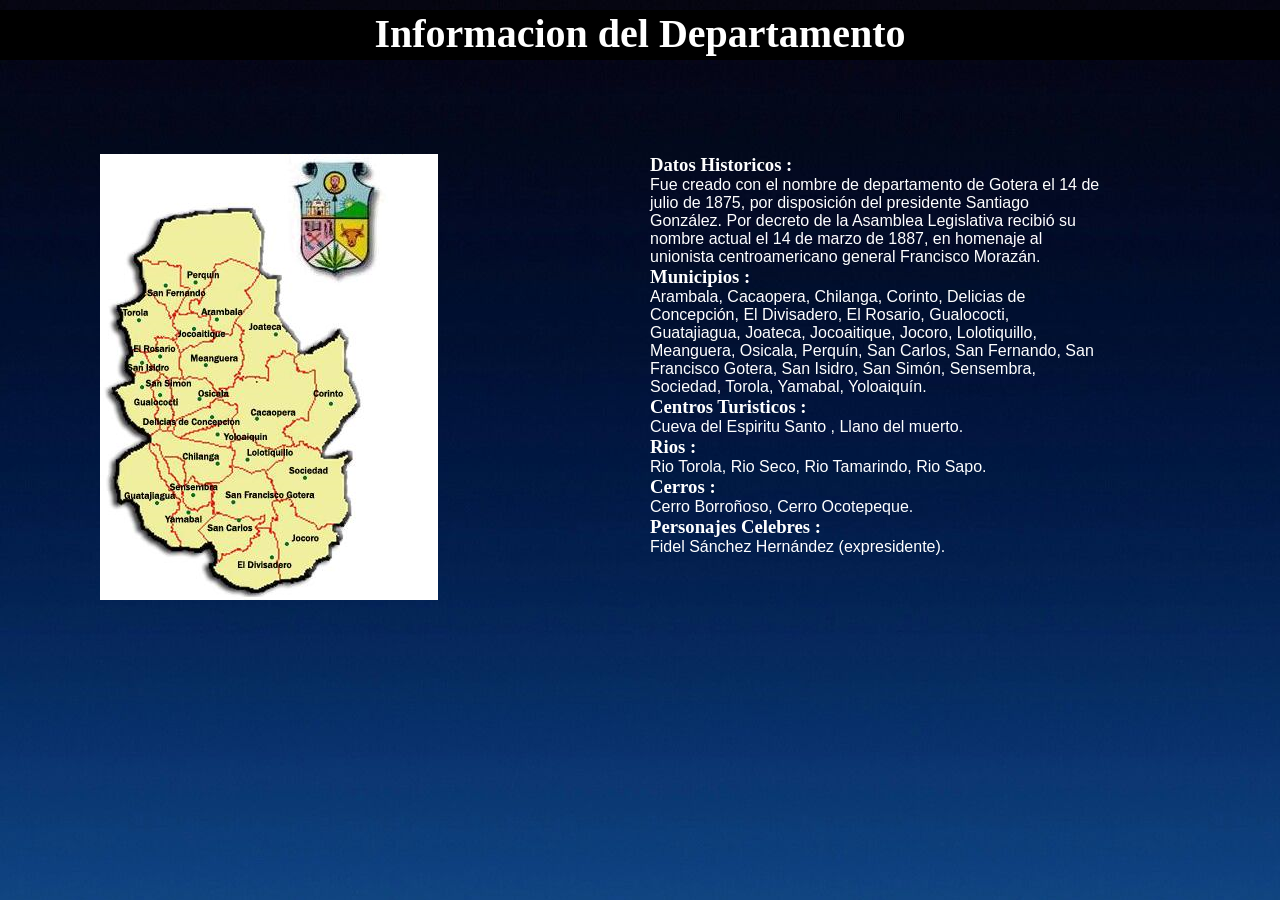
<file: DAW_Avancemapa/avancedaw/Morazan.html>
<!DOCTYPE html>
<html lang="es">
<head>
    <meta charset="UTF-8">
    <meta name="viewport" content="width=device-width, initial-scale=1.0">
    <title>Morazan</title>
    <link rel="stylesheet" href="css/departamentos.css">
</head>
<body>
    <header>
        <h1>Informacion del Departamento</h1>
    </header>
    <br><br><br>
    <div id="contenedor">
    <div id="imagen">
    <section class="uno">
    <img src="img/Morazan.png">
    </section>
    </div>
    
    <div id="letras">
    <section class="dos">
    <h3>Datos Historicos : </h3>
    <p>Fue creado con el nombre de departamento de Gotera el 14 de julio de 1875, por disposición del presidente Santiago González. Por decreto de la Asamblea Legislativa recibió su nombre actual el 14 de marzo de 1887, en homenaje al unionista centroamericano general Francisco Morazán.</p><br>
    <h3>Municipios : </h3>
    <p>Arambala, Cacaopera, Chilanga, Corinto, Delicias de Concepción, El Divisadero, El Rosario, Gualococti, Guatajiagua, Joateca, Jocoaitique, Jocoro, Lolotiquillo, Meanguera, Osicala, Perquín, San Carlos, San Fernando, San Francisco Gotera, San Isidro, San Simón, Sensembra, Sociedad, Torola, Yamabal, Yoloaiquín.</p><br>
    <h3>Centros Turisticos : </h3>
    <p>Cueva del Espiritu Santo , Llano del muerto.</p><br>
    <h3>Rios : </h3>
    <p>Rio Torola, Rio Seco, Rio Tamarindo, Rio Sapo.</p><br>
    <h3>Cerros : </h3>
    <p>Cerro Borroñoso, Cerro Ocotepeque.</p><br>
    <h3>Personajes Celebres : </h3>
    <p>Fidel Sánchez Hernández (expresidente).</p><br>
    </section>
    </div>
</div>
</body>
</html>
</file>
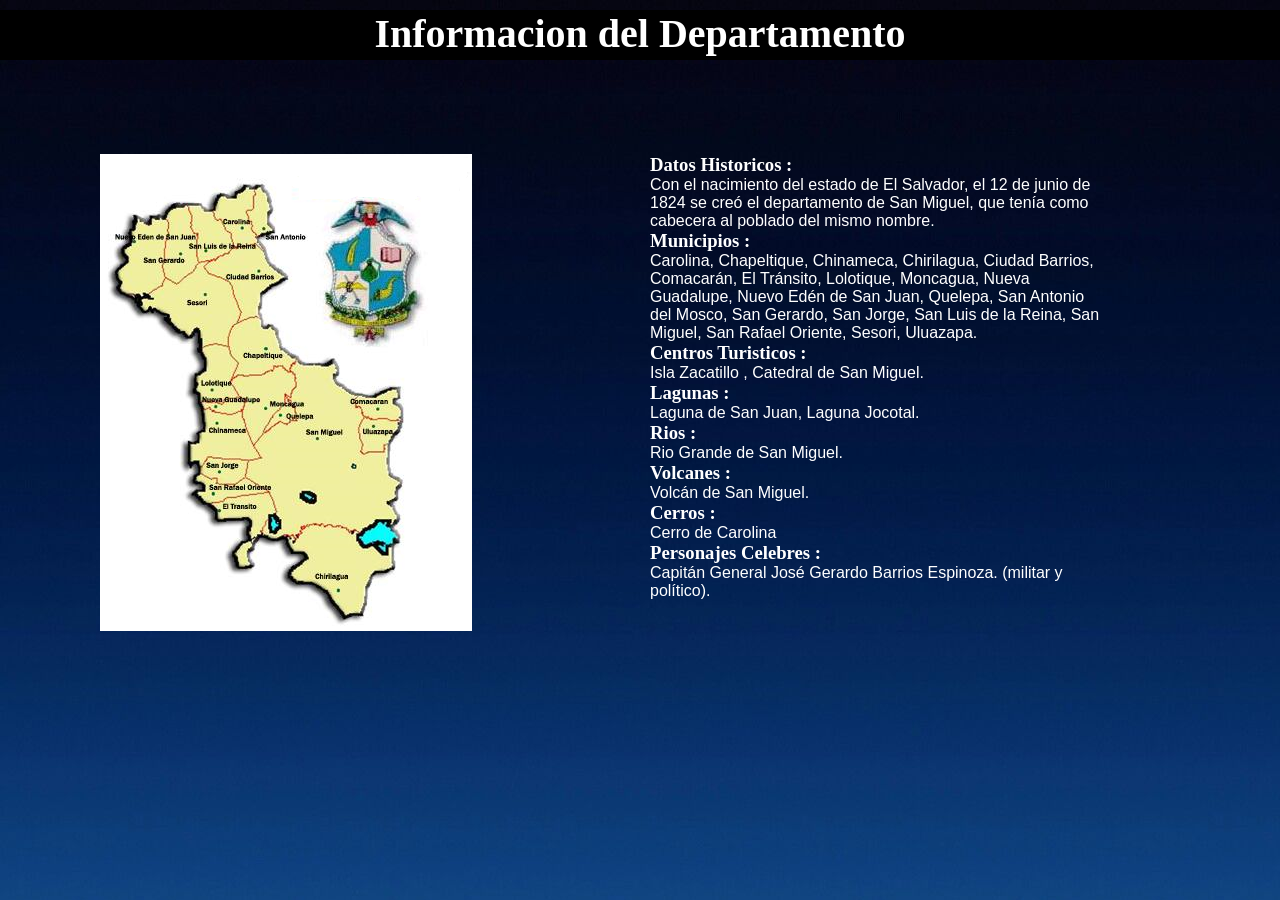
<file: DAW_Avancemapa/avancedaw/San_Miguel.html>
<!DOCTYPE html>
<html lang="es">
<head>
    <meta charset="UTF-8">
    <meta name="viewport" content="width=device-width, initial-scale=1.0">
    <title>San Miguel</title>
    <link rel="stylesheet" href="css/departamentos.css">
</head>
<body>
    <header>
        <h1>Informacion del Departamento</h1>
    </header>
    <br><br><br>
    <div id="contenedor">
    <div id="imagen">
    <section class="uno">
    <img src="img/SanMiguel.png">
    </section>
    </div>
    
    <div id="letras">
    <section class="dos">
    <h3>Datos Historicos : </h3>
    <p>Con el nacimiento del estado de El Salvador, el 12 de junio de 1824 se creó el departamento de San Miguel, que tenía como cabecera al poblado del mismo nombre.</p><br>
    <h3>Municipios : </h3>
    <p>Carolina, Chapeltique, Chinameca, Chirilagua, Ciudad Barrios, Comacarán, El Tránsito, Lolotique, Moncagua, Nueva Guadalupe, Nuevo Edén de San Juan, Quelepa, San Antonio del Mosco, San Gerardo, San Jorge, San Luis de la Reina, San Miguel, San Rafael Oriente, Sesori, Uluazapa.</p><br>
    <h3>Centros Turisticos : </h3>
    <p>Isla Zacatillo , Catedral de San Miguel.</p><br>
    <h3>Lagunas : </h3>
    <p>Laguna de San Juan, Laguna Jocotal.</p><br>
    <h3>Rios : </h3>
    <p>Rio Grande de San Miguel.</p><br>
    <h3>Volcanes : </h3>
    <p>Volcán de San Miguel.</p><br>
    <h3>Cerros : </h3>
    <p>Cerro de Carolina</p><br>
    <h3>Personajes Celebres : </h3>
    <p>Capitán General José Gerardo Barrios Espinoza. (militar y político).</p><br>
    </section>
    </div>
</div>
</body>
</html>
</file>
<file: DAW_Avancemapa/avancedaw/css/departamentos.css>
*{
    margin: 0px;
    padding: 0px;
}

body{
    background-image: url(../img/azul2.jpg);
    width: 1000px;
    height: 500px;

}

#contenedor{
    padding: 50px;
    margin: 50px;
    width: 100%;
}

#imagen{
    float: left;
    width: 45%;
}

#letras{
    float: right;
    width: 45%;
}


p{
    float: left;
    color: white;
    font-family: Arial, Helvetica, sans-serif;
}

header{
    margin-top: 10px;
    position: absolute;
    width: 100%;
    height: 50px;
    background-color: black;
}

h1{
    text-align: center;
    font-family: 'Times New Roman', Times, serif;
    font-size: 40px;
    color: white;
}
h3{
    color: white;
}
</file>
<file: DAW_Avancemapa/avancedaw/css/desarrolladores.css>
body{
    background-image: url(../img/azul2.jpg);
}

div.principal{background-color: rgba(	67, 67, 67, 0.7);color: white;font-family: Arial, Helvetica, sans-serif;width: 100%;}
	.imagenC{width: 80%;height: 60%;}
	.imagenV{width: 40%;height: 40%;}
	table{margin: 3%;}
	div.acerca_de{border: rgb(174, 194, 64) 5px solid;border-radius: 20px;margin-top: 2%;margin-bottom: 5%;}
	div.icono{margin-left: 35%;margin-top: 10%;	}

	
	p.acerca{font: normal normal normal 30px impact,impact-w01-2010,impact-w02-2010,impact-w10-2010,sans-serif;color: rgb(174, 194, 64);letter-spacing: 3px;
	text-align: center;font-size: 200%;padding-top: -15px;padding-bottom: 0px;}
	p.date{color: white;font-family: Arial, Helvetica, sans-serif;font-size: 100%;text-decoration: none;text-transform: uppercase;font-weight: bold;letter-spacing: 1px;text-align: center;}
</file>
<file: DAW_Avancemapa/avancedaw/css/estilos-generales.css>
/**********************************************

				Estilos Generales

***********************************************/
*{
	margin: 0;
	padding: 0;
	
}

body{
	
	background-image: url(../img/azul2.jpg);

}


/*******************************************
	ANIMACION .arriba BOTON TOP SCROLL
********************************************/	


.contenedor_general{
	position: relative; 
	width: 100% !important;
	min-height: 100% !important;
	overflow-y: auto;
	overflow-x: hidden;
}

header{
	position: fixed;
	width: 100%;
	height: 65px;
	background: #34495E;
	background: -ms-linear-gradient(top, #45484d 0%, #000000 100%);
	background: -o-linear-gradient(top, #45484d 0%, #000000 100%);
	background: -moz-linear-gradient(top, #45484d 0%, #000000 100%);
	background: -webkit-linear-gradient(top, #45484d 0%,#000000 100%);
	background: linear-gradient(to bottom, #45484d 0%,#000000 100%);
	filter: progid:DXImageTransform.Microsoft.gradient( startColorstr='#45484d', endColorstr='#000000',GradientType=0 );
	-webkit-box-shadow: 2px 27px 33px -18px rgba(0,0,0,0.75);
	-moz-box-shadow: 2px 27px 33px -18px rgba(0,0,0,0.75);
	-o-box-shadow: 2px 27px 33px -18px rgba(0,0,0,0.75);
	-ms-box-shadow: 2px 27px 33px -18px rgba(0,0,0,0.75);
	box-shadow: 2px 27px 33px -18px rgba(0,0,0,0.75);
	z-index: 2;
	border-bottom: 3px solid #01DFD7;
	padding-bottom: 0.5em;
}

h2{
	text-align: center;
	font-family: Times New Roman;
	font-size: 2em;
	padding: 0.5em;
	color: white;
}

.sub-contenedor{
	margin: 0px auto;
	padding: 40px 0 20px 0;
	width: 90% !important;
	min-height: 100% !important;
	clear: both;
	overflow-y: auto;
	overflow-x: hidden;
}



.mapa_SV{
	width: 100%;
	min-height: 100%;
}

.mapa_SV > h1.titulo_principal_mapaSV{
	padding: 0.4em 0 0.4em 0;
	background-color: #000;
	color: #FFFFFF;
	text-align: center;
	font-size: 2.3em; 
	text-shadow: 3px 3px 2px rgba(150, 150, 150, 1);
	-webkit-text-shadow: 3px 3px 2px rgba(150, 150, 150, 1);
	-moz-text-shadow: 3px 3px 2px rgba(150, 150, 150, 1);
	-o-text-shadow: 3px 3px 2px rgba(150, 150, 150, 1);
	-ms-text-shadow: 3px 3px 2px rgba(150, 150, 150, 1);
	-webkit-box-shadow: 2px 27px 33px -18px rgba(0,0,0,0.75);
	-moz-box-shadow: 2px 27px 33px -18px rgba(0,0,0,0.75);
	-o-box-shadow: 2px 27px 33px -18px rgba(0,0,0,0.75);
	-ms-box-shadow: 2px 27px 33px -18px rgba(0,0,0,0.75);
	box-shadow: 2px 27px 33px -18px rgba(0,0,0,0.75);
	border-bottom: 3px solid #B40431;
}

svg.img_mapaSV{
	margin: 0px auto;
	width: 90%;
	display: block;
}

p.info_desplegable{
	padding: 0.7em 0 1em 0;
	text-align: center;
	font-size: 1.5em;
	color: #0040FF;
}

.contenedor_menu_desplegable{
	margin: 1em 0 1em 0;
	width: 100% !important;
	min-height: 100%;
	overflow-y: auto;
	overflow-x: hidden;
}

.menu_desplegable{
	margin: 0.7em auto;
	width: 90% !important;
	clear: both;
}

.titulo_menu{
	position: relative;
	padding: 2em;
	font-size: 1.05em;
	display: block;
	background: #606c88;
	background: -ms-linear-gradient(top, #606c88 0%, #3f4c6b 100%);
	background: -o-linear-gradient(top, #606c88 0%, #3f4c6b 100%);
	background: -moz-linear-gradient(top, #606c88 0%, #3f4c6b 100%);
	background: -webkit-linear-gradient(top, #606c88 0%,#3f4c6b 100%);
	background: linear-gradient(to bottom, #606c88 0%,#3f4c6b 100%);
	filter: progid:DXImageTransform.Microsoft.gradient( startColorstr='#606c88', endColorstr='#3f4c6b',GradientType=0 );
	border-radius: 15px 15px 15px 15px;
	-moz-border-radius: 15px 15px 15px 15px;
	-webkit-border-radius: 15px 15px 15px 15px;
	-o-border-radius: 15px 15px 15px 15px;
	-ms-border-radius: 15px 15px 15px 15px;
	border: 5px solid #000000;
	color: #FFFFFF;
	text-decoration: none;
	cursor: pointer;
	
}

.titulo_menu.desplegable_abierto{
	color: #FFFFFF;
	background: #cedce7;
	background: -moz-radial-gradient(center, ellipse cover, #cedce7 0%, #596a72 100%);
	background: -webkit-radial-gradient(center, ellipse cover, #cedce7 0%,#596a72 100%);
	background: radial-gradient(ellipse at center, #cedce7 0%,#596a72 100%);
	filter: progid:DXImageTransform.Microsoft.gradient( startColorstr='#cedce7', endColorstr='#596a72',GradientType=1 );
}

.titulo_menu:hover{
	background: #606c88;
	background: -ms-radial-gradient(center, ellipse cover, #606c88 0%, #3f4c6b 100%);
	background: -o-radial-gradient(center, ellipse cover, #606c88 0%, #3f4c6b 100%);
	background: -moz-radial-gradient(center, ellipse cover, #606c88 0%, #3f4c6b 100%);
	background: -webkit-radial-gradient(center, ellipse cover, #606c88 0%,#3f4c6b 100%);
	background: radial-gradient(ellipse at center, #606c88 0%,#3f4c6b 100%);
	filter: progid:DXImageTransform.Microsoft.gradient( startColorstr='#606c88', endColorstr='#3f4c6b',GradientType=1 );

}

.titulo_menu span.icono_menu:before{
	content: "+";
}

.titulo_menu.desplegable_abierto span.icono_menu:before{
	content: "-";
}

.contenido_menu_desplegable{
	display: none;
}

.contenido_menu_desplegable h3{
	margin: 1em 0 1em 0;
	text-align: center;
	font-size: 2em;
	text-shadow: 1px 2px 6px rgba(92, 136, 0, 1);
	-webkit-text-shadow: 1px 2px 6px rgba(92, 136, 0, 1);
	-moz-text-shadow: 1px 2px 6px rgba(92, 136, 0, 1);
	-o-text-shadow: 1px 2px 6px rgba(92, 136, 0, 1);
	-ms-text-shadow: 1px 2px 6px rgba(92, 136, 0, 1);
}

.contenido_menu_desplegable p{
	padding: 1em;
	text-align: justify;
	font-size: 1.1em;
}


.titulo_menu span.icono_menu{
	position: absolute;
	top: 0.7em;
	right: 1em;
	font-size: 2em;
	font-weight: bold;
}

img.mapa_menu_desplegable{
	margin: 0px auto;
	width: 80%;
	min-height: 100%;
	display: block;
}

.contenedor_botones{
	width: 100%;
	min-height: 100%;
	display: inline;
	clear: both;
	overflow-y: auto;
	overflow-x: hidden;
}

/* Zona occidental menu desplegable */
.division_departamentos_occidente{
	margin: 1em 0.2em 1em 0;
	width: 47.5%;
	height: 45px;
	display: inline;
	float: left;
	background: #cc0000;
	background: -ms-linear-gradient(left, #cc0000 0%, #cc0000 100%);
	background: -o-linear-gradient(left, #cc0000 0%, #cc0000 100%);
	background: -moz-linear-gradient(left, #cc0000 0%, #cc0000 100%);
	background: -webkit-linear-gradient(left, #cc0000 0%,#cc0000 100%);
	background: linear-gradient(to right, #cc0000 0%,#cc0000 100%);
	filter: progid:DXImageTransform.Microsoft.gradient( startColorstr='#cc0000', endColorstr='#cc0000',GradientType=1 );
	border: 3px solid #000;
	border-radius: 15px 15px 15px 15px;
	-moz-border-radius: 15px 15px 15px 15px;
	-webkit-border-radius: 15px 15px 15px 15px;
	-o-border-radius: 15px 15px 15px 15px;
	-ms-border-radius: 15px 15px 15px 15px;
	color: #FFFFFF;
	text-decoration: none;
	font-family: 'Raleway', sans-serif;
	font-size: 1.2em;
	text-align: center;
}

a.division_departamentos_occidente{
	padding: 1.4em 0 0.3em 0;
}

.division_departamentos_occidente:hover{
	background: #ff3019;
	background: -ms-radial-gradient(center, ellipse cover, #ff3019 0%, #cf0404 100%);
	background: -o-radial-gradient(center, ellipse cover, #ff3019 0%, #cf0404 100%);
	background: -moz-radial-gradient(center, ellipse cover, #ff3019 0%, #cf0404 100%);
	background: -webkit-radial-gradient(center, ellipse cover, #ff3019 0%,#cf0404 100%);
	background: radial-gradient(ellipse at center, #ff3019 0%,#cf0404 100%);
	filter: progid:DXImageTransform.Microsoft.gradient( startColorstr='#ff3019', endColorstr='#cf0404',GradientType=1 );
}

/* Zona central menu desplegable */
.division_departamentos_centro{
	margin: 1em 0.2em 1em 0;
	width: 48%;
	height: 45px;
	display: inline;
	float: left;
	background: #cc0000;
	background: -ms-linear-gradient(left, #cc0000 0%, #cc0000 100%);
	background: -o-linear-gradient(left, #cc0000 0%, #cc0000 100%);
	background: -moz-linear-gradient(left, #cc0000 0%, #cc0000 100%);
	background: -webkit-linear-gradient(left, #cc0000 0%,#cc0000 100%);
	background: linear-gradient(to right, #cc0000 0%,#cc0000 100%);
	filter: progid:DXImageTransform.Microsoft.gradient( startColorstr='#cc0000', endColorstr='#cc0000',GradientType=1 );
	border: 3px solid #000;
	border-radius: 15px 15px 15px 15px;
	-moz-border-radius: 15px 15px 15px 15px;
	-webkit-border-radius: 15px 15px 15px 15px;
	-o-border-radius: 15px 15px 15px 15px;
	-ms-border-radius: 15px 15px 15px 15px;
	color: #FFFFFF;
	text-decoration: none;
	font-family: 'Raleway', sans-serif;
	font-size: 1.2em;
	text-align: center;
}

a.division_departamentos_centro{
	padding: 1.4em 0 0.3em 0;
}

.division_departamentos_centro:hover{
	background: #ff3019;
	background: -ms-radial-gradient(center, ellipse cover, #ff3019 0%, #cf0404 100%);
	background: -o-radial-gradient(center, ellipse cover, #ff3019 0%, #cf0404 100%);
	background: -moz-radial-gradient(center, ellipse cover, #ff3019 0%, #cf0404 100%);
	background: -webkit-radial-gradient(center, ellipse cover, #ff3019 0%,#cf0404 100%);
	background: radial-gradient(ellipse at center, #ff3019 0%,#cf0404 100%);
	filter: progid:DXImageTransform.Microsoft.gradient( startColorstr='#ff3019', endColorstr='#cf0404',GradientType=1 );
}

/* Zona oriental menu desplegable */
.division_departamentos_oriente{
	margin: 1em 0.2em 1em 0;
	width: 48%;
	height: 45px;
	display: inline;
	float: left;
	background: #cc0000;
	background: -ms-linear-gradient(left, #cc0000 0%, #cc0000 100%);
	background: -o-linear-gradient(left, #cc0000 0%, #cc0000 100%);
	background: -moz-linear-gradient(left, #cc0000 0%, #cc0000 100%);
	background: -webkit-linear-gradient(left, #cc0000 0%,#cc0000 100%);
	background: linear-gradient(to right, #cc0000 0%,#cc0000 100%);
	filter: progid:DXImageTransform.Microsoft.gradient( startColorstr='#cc0000', endColorstr='#cc0000',GradientType=1 );
	border: 3px solid #000;
	border-radius: 15px 15px 15px 15px;
	-moz-border-radius: 15px 15px 15px 15px;
	-webkit-border-radius: 15px 15px 15px 15px;
	-o-border-radius: 15px 15px 15px 15px;
	-ms-border-radius: 15px 15px 15px 15px;
	color: #FFFFFF;
	text-decoration: none;
	font-family: 'Raleway', sans-serif;
	font-size: 1.2em;
	text-align: center;
}

a.division_departamentos_oriente{
	padding: 1.4em 0 0.3em 0;
}

.division_departamentos_oriente:hover{
	background: #ff3019;
	background: -ms-radial-gradient(center, ellipse cover, #ff3019 0%, #cf0404 100%);
	background: -o-radial-gradient(center, ellipse cover, #ff3019 0%, #cf0404 100%);
	background: -moz-radial-gradient(center, ellipse cover, #ff3019 0%, #cf0404 100%);
	background: -webkit-radial-gradient(center, ellipse cover, #ff3019 0%,#cf0404 100%);
	background: radial-gradient(ellipse at center, #ff3019 0%,#cf0404 100%);
	filter: progid:DXImageTransform.Microsoft.gradient( startColorstr='#ff3019', endColorstr='#cf0404',GradientType=1 );
}

/* Boton universal ~ Numero de departamentos impares */
.division_departamentos_universal{
	margin: 1em 0.2em 1em 0;
	width: 96.50%;
	height: 45px;
	display: inline;
	float: left;
	background: #cc0000;
	background: -ms-linear-gradient(left, #cc0000 0%, #cc0000 100%);
	background: -o-linear-gradient(left, #cc0000 0%, #cc0000 100%);
	background: -moz-linear-gradient(left, #cc0000 0%, #cc0000 100%);
	background: -webkit-linear-gradient(left, #cc0000 0%,#cc0000 100%);
	background: linear-gradient(to right, #cc0000 0%,#cc0000 100%);
	filter: progid:DXImageTransform.Microsoft.gradient( startColorstr='#cc0000', endColorstr='#cc0000',GradientType=1 );
	border: 3px solid #000;
	border-radius: 15px 15px 15px 15px;
	-moz-border-radius: 15px 15px 15px 15px;
	-webkit-border-radius: 15px 15px 15px 15px;
	-o-border-radius: 15px 15px 15px 15px;
	-ms-border-radius: 15px 15px 15px 15px;
	color: #FFFFFF;
	text-decoration: none;
	font-family: 'Raleway', sans-serif;
	font-size: 1.2em;
	text-align: center;
}

.division_departamentos_universal:hover{
	background: #ff3019;
	background: -ms-radial-gradient(center, ellipse cover, #ff3019 0%, #cf0404 100%);
	background: -o-radial-gradient(center, ellipse cover, #ff3019 0%, #cf0404 100%);
	background: -moz-radial-gradient(center, ellipse cover, #ff3019 0%, #cf0404 100%);
	background: -webkit-radial-gradient(center, ellipse cover, #ff3019 0%,#cf0404 100%);
	background: radial-gradient(ellipse at center, #ff3019 0%,#cf0404 100%);
	filter: progid:DXImageTransform.Microsoft.gradient( startColorstr='#ff3019', endColorstr='#cf0404',GradientType=1 );
}

a.division_departamentos_universal{
	padding: 1.4em 0 0.3em 0;
}

.contenedor_secundario{
	margin: 0 auto;
	margin-bottom: -2.2em;
	padding-bottom: 1.2em;
	width: 80%;
	height: auto;
	overflow-y: auto;
	overflow-x: hidden;
	background: rgba(255,255,255,1);
	background: -moz-linear-gradient(left, rgba(255,255,255,1) 0%, rgba(246,246,246,1) 47%, rgba(237,237,237,1) 100%);
	background: -webkit-gradient(left top, right top, color-stop(0%, rgba(255,255,255,1)), color-stop(47%, rgba(246,246,246,1)), color-stop(100%, rgba(237,237,237,1)));
	background: -webkit-linear-gradient(left, rgba(255,255,255,1) 0%, rgba(246,246,246,1) 47%, rgba(237,237,237,1) 100%);
	background: -o-linear-gradient(left, rgba(255,255,255,1) 0%, rgba(246,246,246,1) 47%, rgba(237,237,237,1) 100%);
	background: -ms-linear-gradient(left, rgba(255,255,255,1) 0%, rgba(246,246,246,1) 47%, rgba(237,237,237,1) 100%);
	background: linear-gradient(to right, rgba(255,255,255,1) 0%, rgba(246,246,246,1) 47%, rgba(237,237,237,1) 100%);
	filter: progid:DXImageTransform.Microsoft.gradient( startColorstr='#ffffff', endColorstr='#ededed', GradientType=1 );
	-webkit-box-shadow: 0px -1px 24px 6px rgba(0,0,0,0.75);
	-moz-box-shadow: 0px -1px 24px 6px rgba(0,0,0,0.75);
	-o-box-shadow: 0px -1px 24px 6px rgba(0,0,0,0.75);
	-ms-box-shadow: 0px -1px 24px 6px rgba(0,0,0,0.75);
	box-shadow: 0px -1px 24px 6px rgba(0,0,0,0.75);
	border-left: 2px solid #000;
	border-right: 2px solid #000;
}

.contenedor_secundario p{
	margin: 1.2em 0 1.2em 0;
    font-family: 'Raleway', sans-serif;
    font-size: 1.4em;
    text-align: justify;
}


footer{ 
	height: 170px;
	position: relative;
	width: 100%;
	background-color: #000000;
}

.contenedor_footer{
	margin: 0px auto;
	width: 90% !important;
	min-height: 100px;
	clear: both;
	overflow-y: auto;
	overflow-x: hidden;
}

.contenedor_footer p{
	padding: 0.7em 0 0 0;
	font-size: 1.6em;
	color: #cedce7;
	text-align: center;
}

.DC{
	text-emphasis: center;
}

/*************************

	APARTADO RESPONSIVO

**************************/

/*Reglas Generales*/
@media (min-width: 200px) and (max-width: 1023px){

	.contenedor_footer p{
		font-size: 1.3em;
	}

	header > h2{
		padding-top: 1em;
		font-size: 1.5em;
	}
}
</file>
<file: DAW_Avancemapa/avancedaw/css/animaciones_mapaSV.css>
/**********************************************

		Animaciones Mapa Animado SV 

***********************************************/
.contenedor_exterior.tema_general .contenedor_secundario{
  border-bottom: 3px solid #B40431;
  background: #FFFFFF;
}

.contenedor_exterior.tema_general.mapaSV-top .indicador_contenedor_bordes{
	border-top-color: #50E3C2;
}

.contenedor_exterior.tema_general.mapaSV-bottom .indicador_contenedor_bordes{
	border-bottom-color: #FFFFFF;
}

.contenedor_exterior.tema_general.mapaSV-left .indicador_contenedor_bordes{
	border-left-color: #FFFFFF;
}

.contenedor_exterior.tema_general.mapaSV-right
.indicador_contenedor_bordes{
	border-right-color: #FFFFFF;
}

.contenedor_exterior.tema_general .informacion_departamentos{
	color: #000000;
	padding: 0;
}

.contenedor_exterior.tema_general .contenedor_secundario{
	padding: 0;
	border-radius: 10px 10px 10px 10px;
	-o-border-radius: 10px 10px 10px 10px;
	-ms-border-radius: 10px 10px 10px 10px;
	-moz-border-radius: 10px 10px 10px 10px;
	-webkit-border-radius: 10px 10px 10px 10px;
	border-bottom: 3px solid #B40431;
	background: #45484d;
	background: -ms-radial-gradient(center, ellipse cover, #45484d 0%, #000000 100%);
	background: -o-radial-gradient(center, ellipse cover, #45484d 0%, #000000 100%);
	background: -moz-radial-gradient(center, ellipse cover, #45484d 0%, #000000 100%);
	background: -webkit-radial-gradient(center, ellipse cover, #45484d 0%,#000000 100%);
	background: radial-gradient(ellipse at center, #45484d 0%,#000000 100%);
	filter: progid:DXImageTransform.Microsoft.gradient( startColorstr='#45484d', endColorstr='#000000',GradientType=1 );
	-webkit-box-shadow: 3px 11px 23px -6px rgba(0,0,0,0.75);
	-moz-box-shadow: 3px 11px 23px -6px rgba(0,0,0,0.75);
	box-shadow: 3px 11px 23px -6px rgba(0,0,0,0.75);
	font-family: 'Raleway', sans-serif;
	animation: animacion_elementos_especificos ease 1s;
	animation-iteration-count: 1;
	transform-origin: 50% 50%;
	animation-fill-mode:forwards;
	-webkit-animation: animacion_elementos_especificos ease 1s;
	-webkit-animation-iteration-count: 1;
	-webkit-transform-origin: 50% 50%;
	-webkit-animation-fill-mode:forwards; 
	-moz-animation: animacion_elementos_especificos ease 1s;
	-moz-animation-iteration-count: 1;
	-moz-transform-origin: 50% 50%;
	-moz-animation-fill-mode:forwards;
	-o-animation: animacion_elementos_especificos ease 1s;
	-o-animation-iteration-count: 1;
	-o-transform-origin: 50% 50%;
	-o-animation-fill-mode:forwards;
	-ms-animation: animacion_elementos_especificos ease 1s;
	-ms-animation-iteration-count: 1;
	-ms-transform-origin: 50% 50%;
	-ms-animation-fill-mode:forwards;

}

.contenedor_exterior.tema_general.mapaSV-top .contenedor_secundario{
	margin-bottom: 0.5em;
}

.contenedor_exterior.tema_general .informacion_departamentos{
	padding: 0.4em 0.7em;
	color: #FFFFFF;
}

.contenedor_exterior.tema_general .indicador_contenedor_fondo{
	display: none;
}

.contenedor_exterior.tema_general.mapaSV-bottom .indicador_contenedor_bordes{
	border-bottom-color: #B40431;
	animation: animacion_elementos_especificos ease 1s;
	animation-iteration-count: 1;
	transform-origin: 50% 50%;
	animation-fill-mode:forwards;
	-webkit-animation: animacion_elementos_especificos ease 1s;
	-webkit-animation-iteration-count: 1;
	-webkit-transform-origin: 50% 50%;
	-webkit-animation-fill-mode:forwards; 
	-moz-animation: animacion_elementos_especificos ease 1s;
	-moz-animation-iteration-count: 1;
	-moz-transform-origin: 50% 50%;
	-moz-animation-fill-mode:forwards;
	-o-animation: animacion_elementos_especificos ease 1s;
	-o-animation-iteration-count: 1;
	-o-transform-origin: 50% 50%;
	-o-animation-fill-mode:forwards;
	-ms-animation: animacion_elementos_especificos ease 1s;
	-ms-animation-iteration-count: 1;
	-ms-transform-origin: 50% 50%;
	-ms-animation-fill-mode:forwards;
}

.contenedor_exterior.tema_general.mapaSV-left .indicador_contenedor_bordes{
	border-left-color: #B40431;
	animation: animacion_elementos_especificos ease 1s;
	animation-iteration-count: 1;
	transform-origin: 50% 50%;
	animation-fill-mode:forwards;
	-webkit-animation: animacion_elementos_especificos ease 1s;
	-webkit-animation-iteration-count: 1;
	-webkit-transform-origin: 50% 50%;
	-webkit-animation-fill-mode:forwards; 
	-moz-animation: animacion_elementos_especificos ease 1s;
	-moz-animation-iteration-count: 1;
	-moz-transform-origin: 50% 50%;
	-moz-animation-fill-mode:forwards;
	-o-animation: animacion_elementos_especificos ease 1s;
	-o-animation-iteration-count: 1;
	-o-transform-origin: 50% 50%;
	-o-animation-fill-mode:forwards;
	-ms-animation: animacion_elementos_especificos ease 1s;
	-ms-animation-iteration-count: 1;
	-ms-transform-origin: 50% 50%;
	-ms-animation-fill-mode:forwards;
}

.contenedor_exterior.tema_general.mapaSV-right .indicador_contenedor_bordes{
	border-right-color: #B40431;
	animation: animacion_elementos_especificos ease 1s;
	animation-iteration-count: 1;
	transform-origin: 50% 50%;
	animation-fill-mode:forwards;
	-webkit-animation: animacion_elementos_especificos ease 1s;
	-webkit-animation-iteration-count: 1;
	-webkit-transform-origin: 50% 50%;
	-webkit-animation-fill-mode:forwards; 
	-moz-animation: animacion_elementos_especificos ease 1s;
	-moz-animation-iteration-count: 1;
	-moz-transform-origin: 50% 50%;
	-moz-animation-fill-mode:forwards;
	-o-animation: animacion_elementos_especificos ease 1s;
	-o-animation-iteration-count: 1;
	-o-transform-origin: 50% 50%;
	-o-animation-fill-mode:forwards;
	-ms-animation: animacion_elementos_especificos ease 1s;
	-ms-animation-iteration-count: 1;
	-ms-transform-origin: 50% 50%;
	-ms-animation-fill-mode:forwards;
}

.contenedor_exterior.tema_general.mapaSV-top .indicador_contenedor_bordes{
	border-top-color: #B40431;
	animation: animacion_elementos_especificos ease 1s;
	animation-iteration-count: 1;
	transform-origin: 50% 50%;
	animation-fill-mode:forwards;
	-webkit-animation: animacion_elementos_especificos ease 1s;
	-webkit-animation-iteration-count: 1;
	-webkit-transform-origin: 50% 50%;
	-webkit-animation-fill-mode:forwards; 
	-moz-animation: animacion_elementos_especificos ease 1s;
	-moz-animation-iteration-count: 1;
	-moz-transform-origin: 50% 50%;
	-moz-animation-fill-mode:forwards;
	-o-animation: animacion_elementos_especificos ease 1s;
	-o-animation-iteration-count: 1;
	-o-transform-origin: 50% 50%;
	-o-animation-fill-mode:forwards;
	-ms-animation: animacion_elementos_especificos ease 1s;
	-ms-animation-iteration-count: 1;
	-ms-transform-origin: 50% 50%;
	-ms-animation-fill-mode:forwards;
}

.contenedor_informacion{
	position: absolute;
	display: flex;
	display: -webkit-flex;
	display: -moz-flex;
	display: -o-flex;
	display: -ms-flex;
	pointer-events: none;
}

.contenedor_secundario{
	flex: 1 1 auto;
	-webkit-flex: 1 1 auto;
	-moz-flex: 1 1 auto;
	-o-flex: 1 1 auto;
	-ms-flex: 1 1 auto;
}

.mapaSV-fade{
	opacity: 0;
	-webkit-transition-property: opacity;
	-moz-transition-property: opacity;
	-o-transition-property: opacity;
	-ms-transition-property: opacity;
	transition-property: opacity;
}

.mapaSV-fade.mapaSV-show{
	opacity: 1;
}

.contenedor_exterior .contenedor_secundario{
	background: #bbec07;
	border: 2px solid #000;
	border-radius: 4px 4px 4px 4px;
	-o-border-radius: 4px 4px 4px 4px;
	-ms-border-radius: 4px 4px 4px 4px;
	-moz-border-radius: 4px 4px 4px 4px;
	-webkit-border-radius: 4px 4px 4px 4px;
}

.contenedor_exterior.mapaSV-bottom .contenedor_secundario{
	margin-top: 0.6em;
}

.contenedor_exterior.mapaSV-left .contenedor_secundario{
	margin-right: 0.6em;
}

.contenedor_exterior.mapaSV-right .contenedor_secundario{
	margin-left: 0.6em;
}

.contenedor_exterior.mapaSV-top .contenedor_secundario{
	margin-bottom: 0.6em;
}

.contenedor_exterior .informacion_departamentos{
	padding: 0.6px 1em;
	color: #FFFFFF;
	line-height: 1.2em;
}

.contenedor_exterior .indicador_contenedor{
	position: absolute;
	overflow: hidden;
}

.contenedor_exterior.mapaSV-bottom .indicador_contenedor{
	margin-left: -1.1em;
	width: 20px;
	height: 10px;
	top: 0;
}

.contenedor_exterior.mapaSV-left .indicador_contenedor{
	margin-top: -1.1em;
	width: 10px;
	height: 20px;
	right: 0;
	top: 0;
}

.contenedor_exterior.mapaSV-right .indicador_contenedor{
	margin-top: -1.1em;
	width: 10px;
	height: 20px;
	left: 0;
	top: 0;
}

.contenedor_exterior.mapaSV-top .indicador_contenedor{
	margin-left: -1.1em;
	width:20px;
	height: 10px;
	bottom: 0;
}

.contenedor_exterior .indicador_contenedor_fondo,.contenedor_exterior .indicador_contenedor_bordes{
	position: absolute;
	width: auto;
	height: auto;
}

.contenedor_exterior .indicador_contenedor_fondo{
	border: 10px solid transparent;
}

.contenedor_exterior.mapaSV-bottom .indicador_contenedor_fondo{
	border-bottom-color: #565656;
	left: 0;
	top: 0.5em;
}

.contenedor_exterior.mapaSV-left .indicador_contenedor_fondo{
	border-left-color: #565656;
	left: -0.4em;
	top: 0;
}

.contenedor_exterior.mapaSV-right .indicador_contenedor_fondo{
	border-right-color: #565656;
	left: 0.4em;
	top: 0;
}

.contenedor_exterior.mapaSV-top .indicador_contenedor_fondo{
	border-top-color: #565656;
	left: 0;
	top: -0.4em;
}

.contenedor_exterior .indicador_contenedor_bordes{
	border: 10px solid transparent;
	left: 0;
	top: 0;
}

.contenedor_exterior.mapaSV-bottom .indicador_contenedor_bordes{
	border-bottom-color: #000;
}

.contenedor_exterior.mapaSV-left .indicador_contenedor_bordes{
	border-left-color: #000;
}

.contenedor_exterior.mapaSV-right .indicador_contenedor_bordes{
	border-right-color: #000;
}

.contenedor_exterior.mapaSV-top .indicador_contenedor_bordes{
	border-top-color: #000;
}

.contenedor_exterior .indicador_contenedor_flecha{
	position: relative;
}

.contenedor_exterior.mapaSV-bottom .indicador_contenedor_flecha{
	top: -0.7em;
}

.contenedor_exterior.mapaSV-right .indicador_contenedor_flecha{
	left: -0.7em;
}

p.titulo_central{
	text-align: center;
	color: #FE642E;
	font-size: 1.1em;
}

p.info_general{
	text-align: justify;
	color: #FE642E;
	font-size: 1em;
}

path.departamentos_SV{
	fill: #424242;
	stroke: #FFFFFF;
	transition: all 0.7s;
	-webkit-transition: all 0.7s;
	-moz-transition: all 0.7s;
	-ms-transition: all 0.7s;
	-o-transition: all 0.7s;
	cursor: help;
}

path.departamentos_SV:hover{
	fill: #6E6E6E;
	stroke: #B40431;
	transition: all 0.7s;
	-webkit-transition: all 0.7s;
	-moz-transition: all 0.7s;
	-ms-transition: all 0.7s;
	-o-transition: all 0.7s;
}

path.departamentos_SV:active{
	cursor: pointer;
}
</file>
